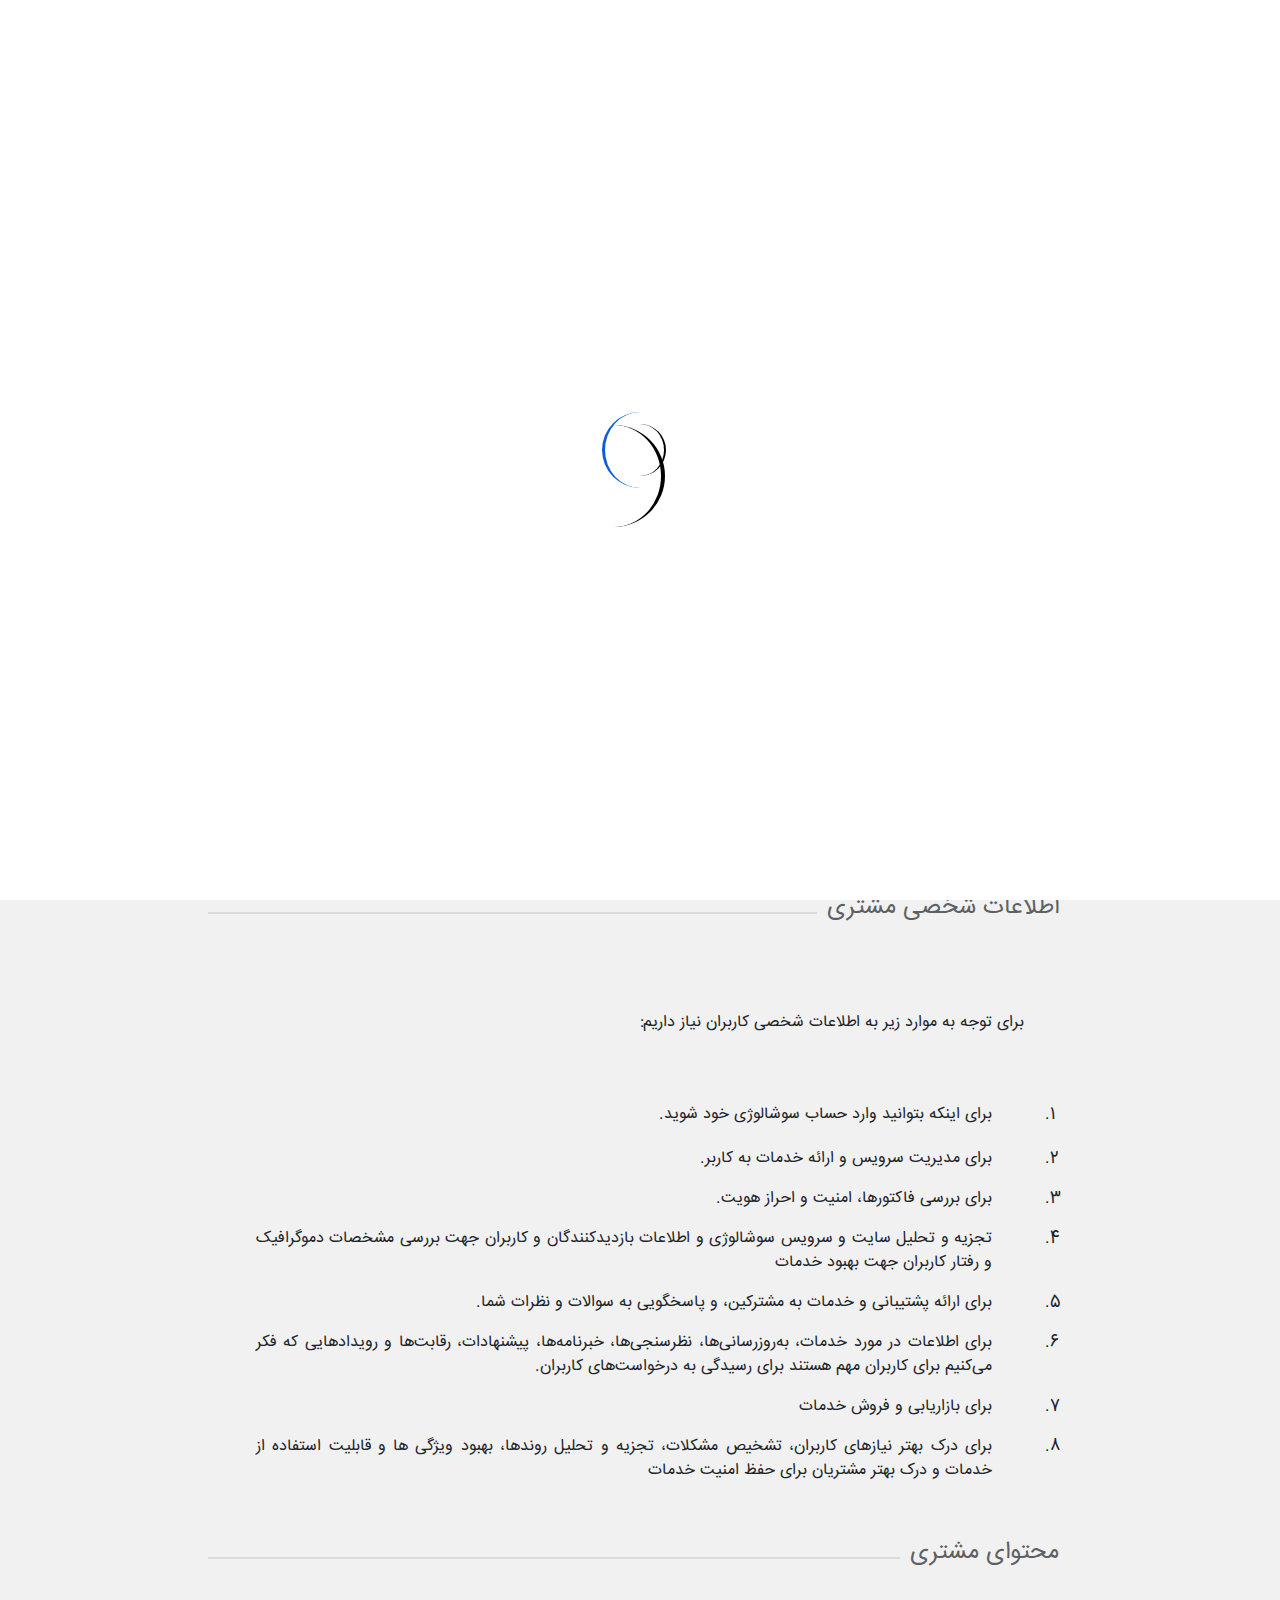
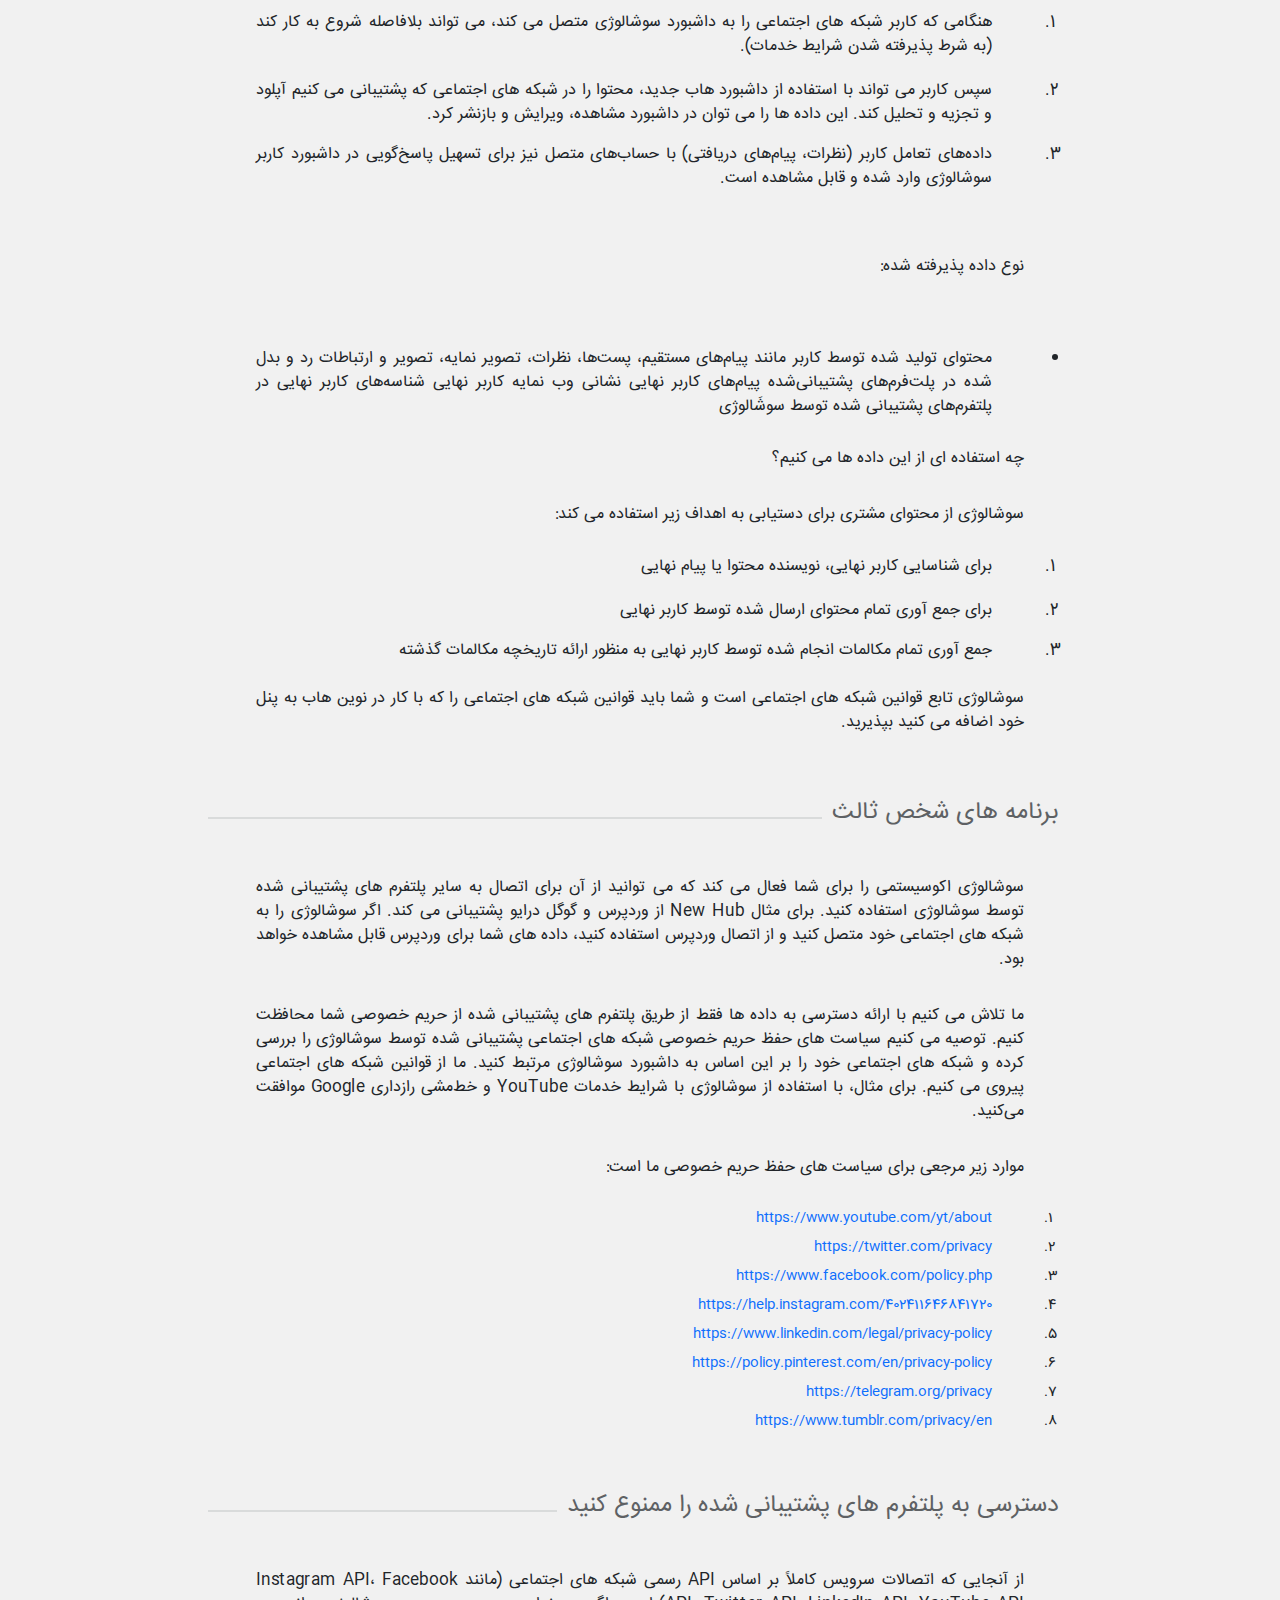
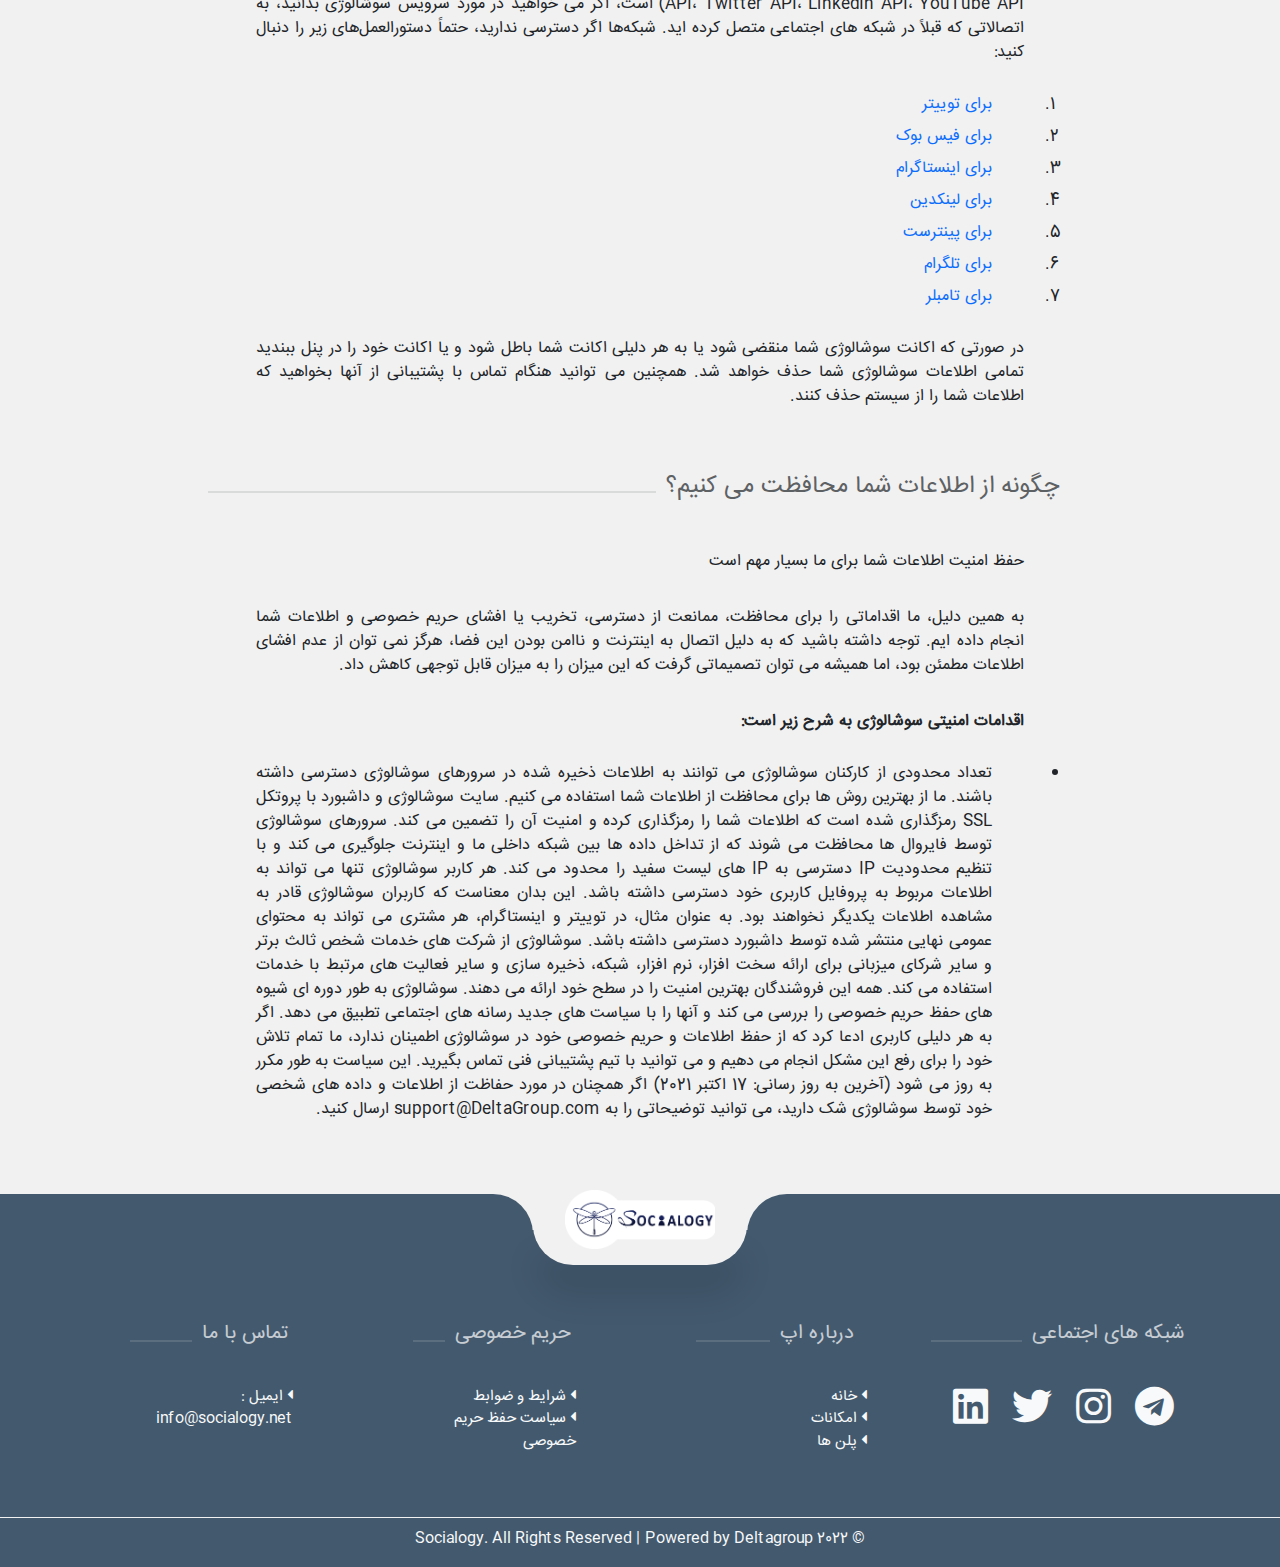
<file: privacy-persian.html>
<!DOCTYPE html>
<html lang="en" dir="rtl">
<head>
    <meta charset="UTF-8">
    <meta name="viewport" content="width=device-width, initial-scale=1">
    <title>حریم خصوصی</title>
    <link rel="shortcut icon" type="image/png" href="img/logowhite2.webp">
    <link rel="stylesheet" href="bootstrap/css/bootstrap.rtl.css">
    <link rel="stylesheet" href="css/socialogy.css">
    <link rel="stylesheet" href="css/font-fa.css">
    <link rel="stylesheet" href="https://cdnjs.cloudflare.com/ajax/libs/font-awesome/5.15.3/css/all.min.css">
</head>
<body>
<!--PreLoader-->
<div class="loader">
    <div class="loader-inner">
        <div class="circle"></div>
    </div>
</div>
<!--PreLoader Ends-->
<!-- navbar lg -->
<div class="top-header-area bg-white sticky-top d-none d-lg-block">
    <div class="container">
        <div class="row">
            <div class="col-lg-12 col-sm-12 text-center">
                <div class="main-menu-wrap">
                    <!--                     logo -->
                    <a class="navbar-brand" href="socialogy-rtl.html">
                        <img class="site-logo" src="img/logowhite.webp" alt="">
                    </a>
                    <!--                     logo -->
                    <!-- menu start -->
                    <nav class="main-menu">
                        <ul>
                            <li class="current-list-item"><a class="text-decoration-none" href="index.html">خانه</a>
                            </li>
                            <li><a class="text-decoration-none" href="socialogy-rtl.html#Features">امکانات</a></li>
                            <li><a class="text-decoration-none" href="socialogy-rtl.html#Plans">پلن ها</a></li>
                            <li><a class="text-decoration-none" href="socialogy-rtl.html#footer">تماس با ما</a></li>
                            <li><a class="text-decoration-none" href="#">زبان</a>
                                <ul class="sub-menu">
                                    <li>
                                        <a class="d-flex flex-row align-items-center justify-content-between text-decoration-none"
                                           href="privacy.html">
                                            <span>En</span>
                                            <img src="img/englandflag.webp" class="flag-img h-50">
                                        </a>
                                    </li>
                                    <li>
                                        <a class="d-flex flex-row align-items-center justify-content-between text-decoration-none"
                                           href="privacy-persian.html">
                                            <span>Fa</span>
                                            <img src="img/iranflag.webp" class="flag-img h-50">
                                        </a>
                                    </li>
                                </ul>
                            </li>
                            </li>
                            <li>
                                <div class="header-icons">
                                    <a class="text-decoration-none btn btn-sm btn-primary text-light rounded-end px-4 py-2 mt-1">داشبورد</a>
                                </div>
                            </li>
                        </ul>
                    </nav>
                </div>
            </div>
        </div>
    </div>
</div>
<!-- end header -->
<div class="d-lg-none">
    <nav class="fixed-top main-navbar navbar nav-fill border-0 nav-tabs navbar-light navbar-expand-lg bg-white p-1">
        <div class="container">
            <!--    navbar brand    -->
            <a href="socialogy-rtl.html" class="main-navbar-brand navbar-brand text-light badge ">
                <img class="site-logo" src="img/logowhite.webp" alt="">
            </a>
            <!--    end navbar brand    -->
            <!--    navbar button    -->
            <div class=" menu-icon d-block d-lg-none  ">
                <i class="fas fa-bars"></i>
            </div>
            <!--    end navbar button-->
            <!--    navbar items     -->
            <!--sm navbar-->
            <div class="navigation-menu-">
                <a class="text-decoration-none" href="socialogy-rtl.html">
                    <div class="nav-item-1-sm dropdown-toggle-split d-flex flex-column text-center">
                        <a class="text-decoration-none color-blue fw-bold " href="index.html">
                            خانه
                        </a>
                    </div>
                </a>
                <a class="text-decoration-none text-center">
                    <div class="nav-item-2-sm dropdown-toggle-split d-flex flex-column text-center">
                        <a class="text-decoration-none text-dark" href="socialogy-rtl.html#Features">
                            امکانات
                        </a>
                    </div>
                </a>
                <a class="text-decoration-none text-center">
                    <div class="nav-item-2-sm dropdown-toggle-split d-flex flex-column text-center">
                        <a class="text-decoration-none text-dark" href="socialogy-rtl.html#Plans">
                            پلن ها
                        </a>
                    </div>
                </a>
                <a class="text-decoration-none text-center">
                    <div class="nav-item-2-sm dropdown-toggle-split d-flex flex-column text-center">
                        <a class="text-decoration-none text-dark" href="socialogy-rtl.html#footer">
                            تماس با ما
                        </a>
                    </div>
                </a>
                <a href="#" class="text-decoration-none">
                    <div class="nav-item-3-sm dropdown-toggle-split d-flex flex-column align-items-center">
                        <a class="text-decoration-none text-dark">
                            زبان
                        </a>
                        <div class="my-dropdown-menu-sm col-12 d-flex flex-column bg-light-MyCss">
                            <div class="my-dropdown-item menu-3-sm">
                                <a href="privacy.html"
                                   class="d-flex flex-row align-items-center justify-content-center gap-5 text-decoration-none text-dark me-5">
                                    <span>En</span>
                                    <img src="img/englandflag.webp" class="flag-img me-5">
                                </a>
                            </div>
                            <div class="my-dropdown-item menu-3-sm">
                                <a href="privacy-persian.html"
                                   class="d-flex flex-row align-items-center justify-content-center gap-5 text-decoration-none text-dark me-5">
                                    <span>Fa</span>
                                    <img src="img/iranflag.webp" class="flag-img me-5">
                                </a>
                            </div>
                        </div>
                    </div>
                </a>
            </div>
        </div>
        <!--end sm navbar-->
        <!--    end navbar items   -->
    </nav>
</div>
<div class="parent">
    <div class="header-shapes-2 d-flex flex-row justify-content-center">
        <div class="header-left-shape-2 col-2 col-sm-3 col-md-4"></div>
        <div class="header-center-shape-2 d-flex flex-column align-items-center pb-5">
            <h3 class="plan-header- text-center">حریم خصوصی</h3>
        </div>
        <div class="header-right-shape-2 col-2 col-sm-3 col-md-4"></div>
    </div>
    <div class="terms-parent px-md-5 px-1 pb-5">
        <div class="container col-md-9">
            <p class="text-justify px-5 py-5">
                تمام تلاش ما حفظ امنیت اطلاعات کاربران سوشالوژی و جلوگیری از هرگونه سوء استفاده از اطلاعات شخصی است.
                لطفا مطالب زیر را بخوانید تا در مورد سیاست های حفظ حریم خصوصی سوشالوژی بیشتر بدانید. با مشاهده و شروع
                استفاده از خدمات به هر نحوی، تصدیق می‌کنید که رویه‌ها و سیاست‌های مندرج در این سیاست حفظ حریم خصوصی را
                می‌پذیرید و بدین وسیله با جمع‌آوری، استفاده و اشتراک‌گذاری اطلاعات خود به روش‌های زیر موافقت
                می‌کنید. </p>
            <div class="d-flex flex-row">
                <div class="title-parent w-100 mb-4">
                    <h4 class="main-title-2 header-title my-md-3 text-dark">
                        سوشالوژی چه اطلاعاتی را از شما دریافت/ پردازش می کند؟
                    </h4>
                </div>
            </div>
            <ol>
                <li class="text-justify px-5 py-1">
                    ما انواعی از اطلاعات، از جمله داده های شخصی، اما محدود به (اطلاعات شخصی مشتری) را جمع آوری یا پردازش
                    می کنیم.
                </li>
                <li class="text-justify px-5 my-3">
                    ما داده های دیگری را از طرف مشتریان خود (مانند محتوای تولید شده، درخواست شده یا منتشر شده از طریق
                    پلتفرم های پشتیبانی شده) مطابق با دستورالعمل هایی که مشتریان از طریق سرویس به ما می دهند ارائه می
                    کنیم (به عنوان مثال: پیام هایی که مشتریان ما از طریق سرویس ارائه می کنند ) ما پردازش می کنیم ( جمع
                    آوری می کنیم "محتوای مشتری") از طریق پلتفرم های پشتیبانی شده، و مشتریان ما نحوه جمع آوری و استفاده
                    از محتوا را کنترل می کنند.
                </li>
                <li class="text-justify px-5 my-3">
                    داده هایی که از ما دریافت می کنیم شامل مواردی است که کاربر به ما اجازه مشاهده آنها را داده است. به
                    عنوان مثال، محتوای تولید شده توسط کاربر، محتوایی که در داشبورد سوشالوژی بارگذاری می شود و درخواست
                    های انتشار.
                </li>
                <li class="text-justify px-5 my-3">
                    بر این اساس، ما فقط از محتوای مشتری برای ارائه خدمات به مشتریان خود مطابق دستورالعمل هایی که از طریق
                    سرویس به ما ارائه می دهند استفاده می کنیم.
                </li>
                <li class="text-justify px-5 my-3">
                    سوشالوژی اطلاعات حساس حساب شخصی را از کاربران دریافت نمی کند
                </li>
            </ol>
            <div class="d-flex flex-row">
                <div class="title-parent w-100 my-4">
                    <h4 class="main-title-2 header-title my-md-3 text-dark">
                        اطلاعات شخصی مشتری
                    </h4>
                </div>
            </div>
            <p class="text-justify px-5 py-5">
                برای توجه به موارد زیر به اطلاعات شخصی کاربران نیاز داریم:
            </p>
            <ol>
                <li class="text-justify px-5 py-1">
                    برای اینکه بتوانید وارد حساب سوشالوژی خود شوید.
                </li>
                <li class="text-justify px-5 my-3">
                    برای مدیریت سرویس و ارائه خدمات به کاربر.
                </li>
                <li class="text-justify px-5 my-3">
                    برای بررسی فاکتورها، امنیت و احراز هویت.
                </li>
                <li class="text-justify px-5 my-3">
                    تجزیه و تحلیل سایت و سرویس سوشالوژی و اطلاعات بازدیدکنندگان و کاربران جهت بررسی مشخصات دموگرافیک و
                    رفتار کاربران جهت بهبود خدمات
                </li>
                <li class="text-justify px-5 my-3">
                    برای ارائه پشتیبانی و خدمات به مشترکین، و پاسخگویی به سوالات و نظرات شما.
                </li>
                <li class="text-justify px-5 my-3">
                    برای اطلاعات در مورد خدمات، به‌روزرسانی‌ها، نظرسنجی‌ها، خبرنامه‌ها، پیشنهادات، رقابت‌ها و رویدادهایی
                    که فکر می‌کنیم برای کاربران مهم هستند برای رسیدگی به درخواست‌های کاربران.
                </li>
                <li class="text-justify px-5 my-3">
                    برای بازاریابی و فروش خدمات
                </li>
                <li class="text-justify px-5 my-3">
                    برای درک بهتر نیازهای کاربران، تشخیص مشکلات، تجزیه و تحلیل روندها، بهبود ویژگی ها و قابلیت استفاده
                    از خدمات و درک بهتر مشتریان برای حفظ امنیت خدمات
                </li>
            </ol>
            <div class="d-flex flex-row">
                <div class="title-parent w-100 my-4">
                    <h4 class="main-title-2 header-title my-md-3 text-dark">
                        محتوای مشتری
                    </h4>
                </div>
            </div>
            <ol>
                <li class="text-justify px-5 py-1">
                    هنگامی که کاربر شبکه های اجتماعی را به داشبورد سوشالوژی متصل می کند، می تواند بلافاصله شروع به کار
                    کند (به شرط پذیرفته شدن شرایط خدمات).
                </li>
                <li class="text-justify px-5 my-3">
                    سپس کاربر می تواند با استفاده از داشبورد هاب جدید، محتوا را در شبکه های اجتماعی که پشتیبانی می کنیم
                    آپلود و تجزیه و تحلیل کند. این داده ها را می توان در داشبورد مشاهده، ویرایش و بازنشر کرد.
                </li>
                <li class="text-justify px-5 my-3">
                    داده‌های تعامل کاربر (نظرات، پیام‌های دریافتی) با حساب‌های متصل نیز برای تسهیل پاسخ‌گویی در داشبورد
                    کاربر سوشالوژی وارد شده و قابل مشاهده است.
                </li>
            </ol>
            <p class="text-justify px-5 py-5">
                نوع داده پذیرفته شده:
            </p>
            <ul>
                <li class="text-justify px-5 py-1">
                    محتوای تولید شده توسط کاربر مانند پیام‌های مستقیم، پست‌ها، نظرات، تصویر نمایه، تصویر و ارتباطات رد و
                    بدل شده در پلت‌فرم‌های پشتیبانی‌شده پیام‌های کاربر نهایی نشانی وب نمایه کاربر نهایی شناسه‌های کاربر
                    نهایی در پلتفرم‌های پشتیبانی شده توسط سوشَالوژی
                </li>
            </ul>
            <p class="text-justify px-5 py-2">چه استفاده ای از این داده ها می کنیم؟
            </p>
            <p class="text-justify px-5 py-2">
                سوشالوژی از محتوای مشتری برای دستیابی به اهداف زیر استفاده می کند:
            </p>
            <ol>
                <li class="text-justify px-5 py-1">
                    برای شناسایی کاربر نهایی، نویسنده محتوا یا پیام نهایی
                </li>
                <li class="text-justify px-5 my-3">
                    برای جمع آوری تمام محتوای ارسال شده توسط کاربر نهایی
                </li>
                <li class="text-justify px-5 my-3">
                    جمع آوری تمام مکالمات انجام شده توسط کاربر نهایی به منظور ارائه تاریخچه مکالمات گذشته
                </li>
            </ol>
            <p class="text-justify px-5 py-2">
                سوشالوژی تابع قوانین شبکه های اجتماعی است و شما باید قوانین شبکه های اجتماعی را که با کار در نوین هاب به
                پنل خود اضافه می کنید بپذیرید.
            </p>
            <div class="d-flex flex-row">
                <div class="title-parent w-100 my-4">
                    <h4 class="main-title-2 header-title my-md-3 text-dark">
                        برنامه های شخص ثالث
                    </h4>
                </div>
            </div>
            <p class="text-justify px-5 py-2">
                سوشالوژی اکوسیستمی را برای شما فعال می کند که می توانید از آن برای اتصال به سایر پلتفرم های پشتیبانی شده
                توسط سوشالوژی استفاده کنید. برای مثال New Hub از وردپرس و گوگل درایو پشتیبانی می کند. اگر سوشالوژی را به
                شبکه های اجتماعی خود متصل کنید و از اتصال وردپرس استفاده کنید، داده های شما برای وردپرس قابل مشاهده
                خواهد بود.
            </p>
            <p class="text-justify px-5 py-2">
                ما تلاش می کنیم با ارائه دسترسی به داده ها فقط از طریق پلتفرم های پشتیبانی شده از حریم خصوصی شما محافظت
                کنیم. توصیه می کنیم سیاست های حفظ حریم خصوصی شبکه های اجتماعی پشتیبانی شده توسط سوشالوژی را بررسی کرده و
                شبکه های اجتماعی خود را بر این اساس به داشبورد سوشالوژی مرتبط کنید. ما از قوانین شبکه های اجتماعی پیروی
                می کنیم. برای مثال، با استفاده از سوشالوژی با شرایط خدمات YouTube و خط‌مشی رازداری Google موافقت
                می‌کنید.
            </p>
            <p class="text-justify px-5 py-2">
                موارد زیر مرجعی برای سیاست های حفظ حریم خصوصی ما است:
            </p>
            <ol class="small">
                <li class="text-justify px-2 px-lg-5 py-1 col-11">
                    <a class="text-decoration-none text-primary" href="https://www.youtube.com/yt/about">
                        https://www.youtube.com/yt/about</a>
                </li>
                <li class="text-justify px-2 px-lg-5 py-1 col-11">
                    <a class="text-decoration-none text-primary" href="https://twitter.com/privacy">
                        https://twitter.com/privacy</a>
                </li>
                <li class="text-justify px-2 px-lg-5 py-1 col-11">
                    <a class="text-decoration-none text-primary" href="https://www.facebook.com/policy.php">
                        https://www.facebook.com/policy.php</a>
                </li>
                <li class="text-justify px-2 px-lg-5 py-1 col-11">
                    <a class="text-decoration-none text-primary" href="https://help.instagram.com/402411646841720">
                        https://help.instagram.com/402411646841720</a>
                </li>
                <li class="text-justify px-2 px-lg-5 py-1 col-11">
                    <a class="text-decoration-none text-primary" href="https://www.linkedin.com/legal/privacy-policy">
                        https://www.linkedin.com/legal/privacy-policy</a>
                </li>
                <li class="text-justify px-2 px-lg-5 py-1 col-11">
                    <a class="text-decoration-none text-primary" href="https://policy.pinterest.com/en/privacy-policy">
                        https://policy.pinterest.com/en/privacy-policy</a>
                </li>
                <li class="text-justify px-2 px-lg-5 py-1 col-11">
                    <a class="text-decoration-none text-primary" href="https://telegram.org/privacy">
                        https://telegram.org/privacy</a>
                </li>
                <li class="text-justify px-2 px-lg-5 py-1 col-11">
                    <a class="text-decoration-none text-primary" href="https://www.tumblr.com/privacy/en">
                        https://www.tumblr.com/privacy/en</a>
                </li>
            </ol>
            <div class="d-flex flex-row">
                <div class="title-parent w-100 my-4">
                    <h4 class="main-title-2 header-title my-md-3 text-dark">
                        دسترسی به پلتفرم های پشتیبانی شده را ممنوع کنید
                    </h4>
                </div>
            </div>
            <p class="text-justify px-5 py-2">
                از آنجایی که اتصالات سرویس کاملاً بر اساس API رسمی شبکه های اجتماعی (مانند Instagram API، Facebook API،
                Twitter API، LinkedIn API، YouTube API) است، اگر می خواهید در مورد سرویس سوشالوژی بدانید، به اتصالاتی که
                قبلاً در شبکه های اجتماعی متصل کرده اید. شبکه‌ها اگر دسترسی ندارید، حتماً دستورالعمل‌های زیر را دنبال
                کنید: </p>
            <ol class="col-12">
                <li class="py-1 ps-5">
                    <a class="text-decoration-none text-primary"
                       href="https://help.twitter.com/en/managing-your-account/connect-or-revoke-access-to-third-party-apps">
                        برای توییتر </a>
                </li>
                <li class="py-1 ps-5">
                    <a class="text-decoration-none text-primary" href="https://twitter.com/privacy">
                        برای فیس بوک</a>
                </li>
                <li class="py-1 ps-5">
                    <a class="text-decoration-none text-primary" href="https://www.facebook.com/help/204306713029340">
                        برای اینستاگرام</a>
                </li>
                <li class="py-1 ps-5">
                    <a class="text-decoration-none text-primary"
                       href="https://www.linkedin.com/pulse/remove-third-party-apps-connected-your-linkedin-hector-rodriguez/">
                        برای لینکدین</a>
                </li>
                <li class="py-1 ps-5">
                    <a class="text-decoration-none text-primary"
                       href="https://help.pinterest.com/en/article/connect-to-other-apps-with-pinterest">
                        برای پینترست</a>
                </li>
                <li class="py-1 ps-5">
                    <a class="text-decoration-none text-primary" href="https://telegram.org/faq">
                        برای تلگرام</a>
                </li>
                <li class="py-1 ps-5">
                    <a class="text-decoration-none text-primary"
                       href="https://tumblr.zendesk.com/hc/en-us/articles/226176987-Compromised-accounts">
                        برای تامبلر</a>
                </li>
            </ol>
            <p class="text-justify px-5 py-2">
                در صورتی که اکانت سوشالوژی شما منقضی شود یا به هر دلیلی اکانت شما باطل شود و یا اکانت خود را در پنل
                ببندید تمامی اطلاعات سوشالوژی شما حذف خواهد شد. همچنین می توانید هنگام تماس با پشتیبانی از آنها بخواهید
                که اطلاعات شما را از سیستم حذف کنند. </p>
            <div class="d-flex flex-row">
                <div class="title-parent w-100 my-4">
                    <h4 class="main-title-2 header-title my-md-3 text-dark">
                        چگونه از اطلاعات شما محافظت می کنیم؟
                    </h4>
                </div>
            </div>
            <p class="text-justify px-5 py-2">
                حفظ امنیت اطلاعات شما برای ما بسیار مهم است
            </p>
            <p class="text-justify px-5 py-2">
                به همین دلیل، ما اقداماتی را برای محافظت، ممانعت از دسترسی، تخریب یا افشای حریم خصوصی و اطلاعات شما
                انجام داده ایم. توجه داشته باشید که به دلیل اتصال به اینترنت و ناامن بودن این فضا، هرگز نمی توان از عدم
                افشای اطلاعات مطمئن بود، اما همیشه می توان تصمیماتی گرفت که این میزان را به میزان قابل توجهی کاهش
                داد. </p>
            <p class="text-justify px-5 py-2 fw-bold">
                اقدامات امنیتی سوشالوژی به شرح زیر است:
            </p>
            <ul>
                <li class="text-justify px-5 py-1">
                    تعداد محدودی از کارکنان سوشالوژی می توانند به اطلاعات ذخیره شده در سرورهای سوشالوژی دسترسی داشته
                    باشند. ما از بهترین روش ها برای محافظت از اطلاعات شما استفاده می کنیم. سایت سوشالوژی و داشبورد با
                    پروتکل SSL رمزگذاری شده است که اطلاعات شما را رمزگذاری کرده و امنیت آن را تضمین می کند. سرورهای
                    سوشالوژی توسط فایروال ها محافظت می شوند که از تداخل داده ها بین شبکه داخلی ما و اینترنت جلوگیری می
                    کند و با تنظیم محدودیت IP دسترسی به IP های لیست سفید را محدود می کند. هر کاربر سوشالوژی تنها می
                    تواند به اطلاعات مربوط به پروفایل کاربری خود دسترسی داشته باشد. این بدان معناست که کاربران سوشالوژی
                    قادر به مشاهده اطلاعات یکدیگر نخواهند بود. به عنوان مثال، در توییتر و اینستاگرام، هر مشتری می تواند
                    به محتوای عمومی نهایی منتشر شده توسط داشبورد دسترسی داشته باشد. سوشالوژی از شرکت های خدمات شخص ثالث
                    برتر و سایر شرکای میزبانی برای ارائه سخت افزار، نرم افزار، شبکه، ذخیره سازی و سایر فعالیت های مرتبط
                    با خدمات استفاده می کند. همه این فروشندگان بهترین امنیت را در سطح خود ارائه می دهند. سوشالوژی به طور
                    دوره ای شیوه های حفظ حریم خصوصی را بررسی می کند و آنها را با سیاست های جدید رسانه های اجتماعی تطبیق
                    می دهد. اگر به هر دلیلی کاربری ادعا کرد که از حفظ اطلاعات و حریم خصوصی خود در سوشالوژی اطمینان
                    ندارد، ما تمام تلاش خود را برای رفع این مشکل انجام می دهیم و می توانید با تیم پشتیبانی فنی تماس
                    بگیرید. این سیاست به طور مکرر به روز می شود (آخرین به روز رسانی: 17 اکتبر 2021) اگر همچنان در مورد
                    حفاظت از اطلاعات و داده های شخصی خود توسط سوشالوژی شک دارید، می توانید توضیحاتی را به
                    support@DeltaGroup.com ارسال کنید.
                </li>
            </ul>
        </div>
    </div>
</div>
<div class="footer-shapes d-flex flex-row justify-content-center">
    <div class="footer-brand  col-6 col-sm-4 col-md-3 col-lg-2 d-flex flex-column align-items-center">
        <img class="footer-brand-img" src="img/logowhite.webp">
    </div>
    <div class="right-shape col-3 col-sm-4 col-md-4 col-lg-5"></div>
    <div class="center-shape col-6 col-sm-4 col-md-4 col-lg-2"></div>
    <div class="left-shape col-3 col-sm-4 col-md-4 col-lg-5"></div>
</div>
<div class="d-flex flex-column">
    <div class="footer d-flex flex-row">
        <div class="container d-flex flex-row flex-wrap justify-content-around gap-3 mt-1 mb-5">
            <div class="col-lg col-md-3 col-12 d-flex flex-column align-items-center mt-5">
                <div class="mt-4 col-12 d-flex flex-column">
                    <div class="d-flex flex-row">
                        <div class="title-parent w-100">
                            <h5 class="main-title- text-capitalize header-title my-3 ">
                                شبکه های اجتماعی
                            </h5>
                        </div>
                    </div>
                    <div class="d-flex flex-row justify-content-center justify-content-sm-start flex-wrap gap-4 mt-4 ms-4">
                        <a href="#">
                            <i class="footer-fab fab fa-telegram text-light"></i>
                        </a>
                        <a href="#">
                            <i class="footer-fab fab fa-instagram text-light"></i>
                        </a>
                        <a href="#">
                            <i class="footer-fab fab fa-twitter text-light"></i>
                        </a>
                        <a href="#">
                            <i class="footer-fab fab fa-linkedin text-light"></i>
                        </a>
                    </div>
                </div>
            </div>
            <div class="col-md col-12 d-flex flex-column mt-md-5 mt-3">
                <div class="px-xl-5 px-lg-3 px-md-0 mt-md-4 col-12 d-flex flex-column">
                    <div class="d-flex flex-row">
                        <div class="title-parent w-100">
                            <h5 class="main-title- text-capitalize header-title my-md-3 ">
                                درباره اپ
                            </h5>
                        </div>
                    </div>
                    <div class="d-flex flex-row gap-4 align-items-center justify-content-center justify-content-sm-start mt-4 ms-">
                        <ul class="list-unstyled">
                            <li class="footer-text">
                                <a class="text-decoration-none text-light" href="socialogy-rtl.html">
                                    <i class="fa fa-caret-left"></i> خانه
                                </a>
                            </li>
                            <li class="footer-text">
                                <a class="text-decoration-none text-light" href="socialogy-rtl.html#Features">
                                    <i class="fa fa-caret-left"></i> امکانات
                                </a>
                            </li>
                            <li class="footer-text">
                                <a class="text-decoration-none text-light" href="socialogy-rtl.html#Plans">
                                    <i class="fa fa-caret-left"></i> پلن ها
                                </a>
                            </li>
                        </ul>
                    </div>
                </div>
            </div>
            <div class="col-md col-12 d-flex flex-column align-items-center mt-md-5">
                <div class="px-xl-5 px-lg-3 px-md-0 mt-md-4 col-12 d-flex flex-column">
                    <div class="d-flex flex-row">
                        <div class="title-parent w-100">
                            <h5 class="main-title- text-capitalize header-title my-md-3 ">
                                حریم خصوصی
                            </h5>
                        </div>
                    </div>
                    <div class="d-flex flex-row gap-4 justify-content-center justify-content-sm-start ms-2 mt-4">
                        <ul class="list-unstyled">
                            <li class="footer-text">
                                <a class="text-decoration-none text-light" href="terms-persian.html">
                                    <i class="fa fa-caret-left"></i> شرایط و ضوابط
                                </a>
                            </li>
                            <li class="footer-text">
                                <a class="text-decoration-none text-light" href="privacy-persian.html">
                                    <i class="fa fa-caret-left"></i> سیاست حفظ حریم خصوصی
                                </a>
                            </li>
                        </ul>
                    </div>
                </div>
            </div>
            <div class="col-md col-12 d-flex flex-column align-items-center mt-md-5">
                <div class="px-xl-5 px-lg-3 px-md-0 mt-md-4 col-12 d-flex flex-column">
                    <div class="d-flex flex-row">
                        <div class="title-parent w-100">
                            <h5 class="main-title- text-capitalize header-title my-md-3 ">
                                تماس با ما
                            </h5>
                        </div>
                    </div>
                    <div class="d-flex flex-row gap-4 justify-content-center justify-content-sm-start ms-2 mt-4">
                        <ul class="list-unstyled">
                            <li class="footer-text">
                                <a class="text-decoration-none text-light">
                                    <i class="fa fa-caret-left"></i>
                                    ایمیل : info@socialogy.net
                                </a>
                            </li>
                        </ul>
                    </div>
                </div>
            </div>
        </div>
    </div>
    <div class="footer-copyright-parent d-flex flex-row justify-content-center col-12">
        <div class="footer-copyright col-12 d-flex flex-row justify-content-center align-items-center">
            <p class="mt-2 text-light text-center">© 2022 Socialogy. All Rights Reserved | Powered by
                Deltagroup</p>
        </div>
    </div>
</div>


<script src="https://code.jquery.com/jquery-3.6.1.min.js"
        integrity="sha256-o88AwQnZB+VDvE9tvIXrMQaPlFFSUTR+nldQm1LuPXQ=" crossorigin="anonymous"></script>
<script rel="script" src="js/nav.js"></script>
<script rel="script" src="js/scroll-animation.js"></script>
</body>
</html>
</file>
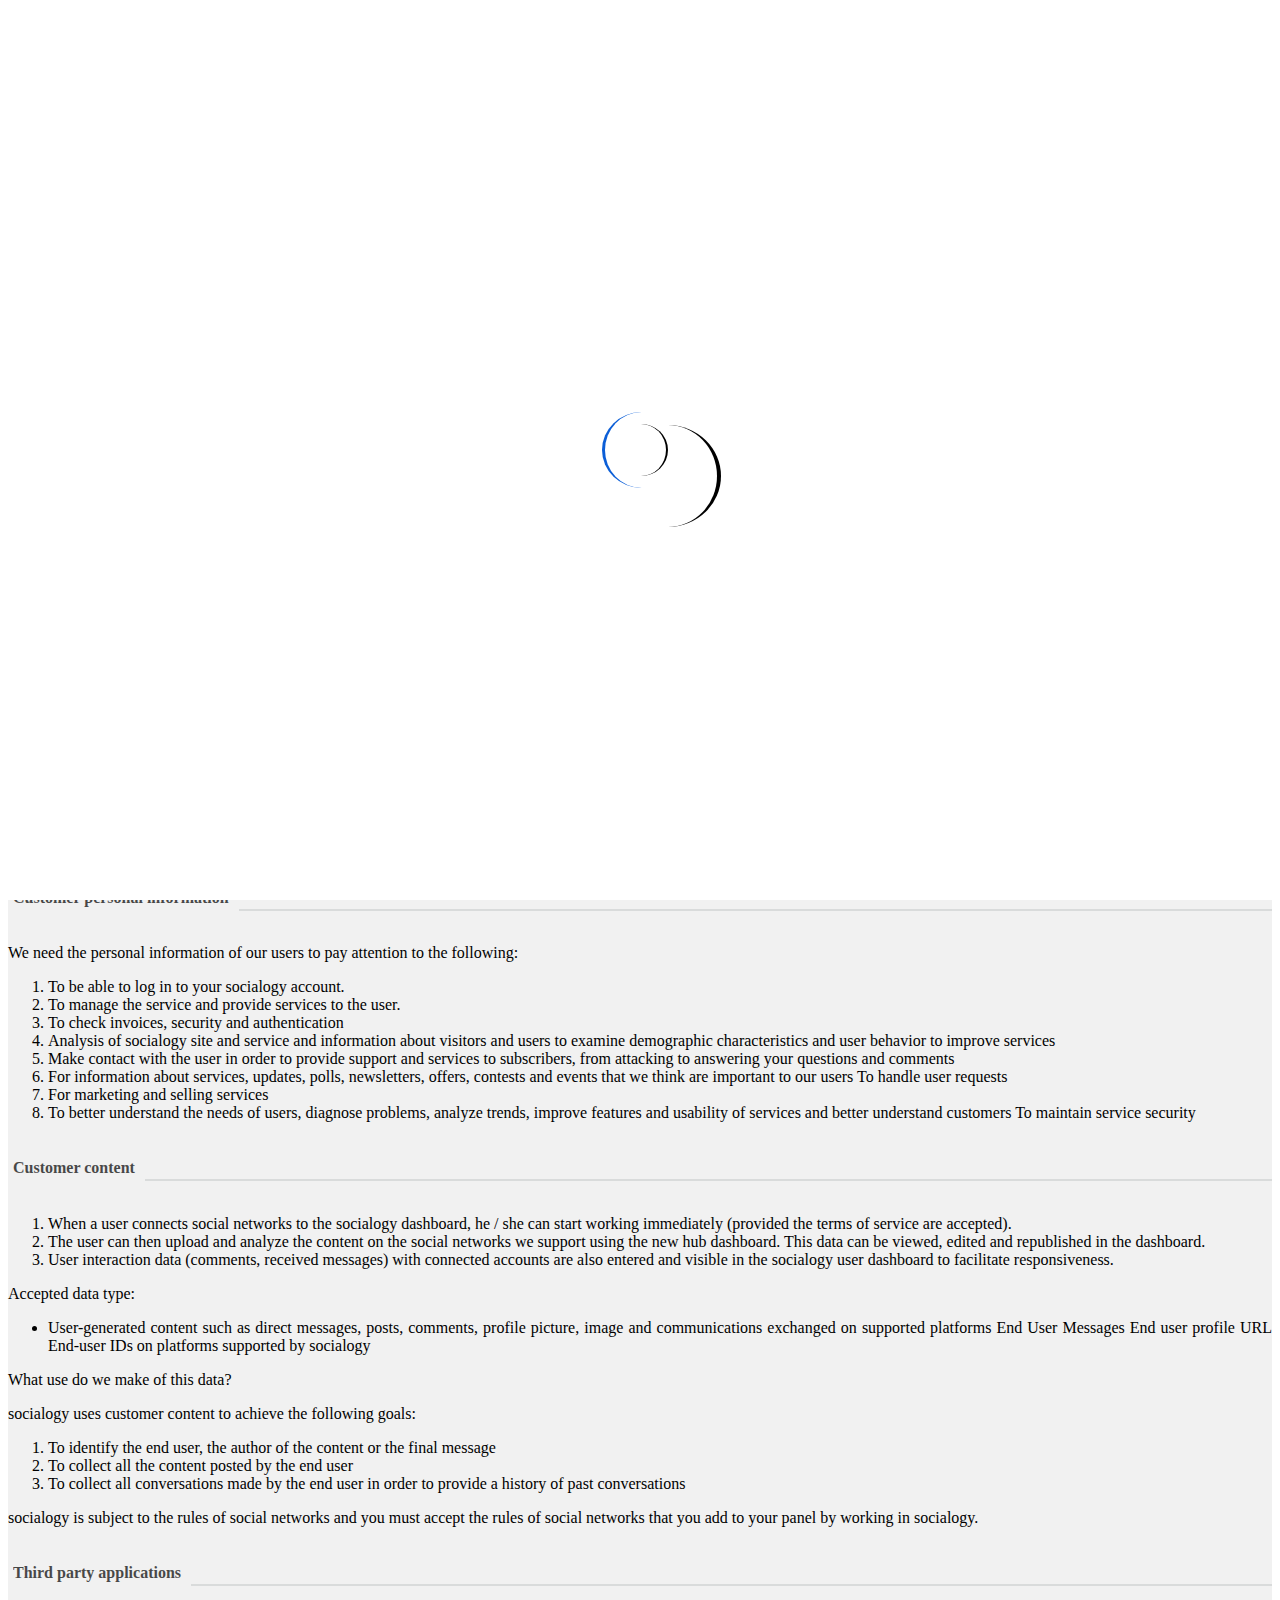
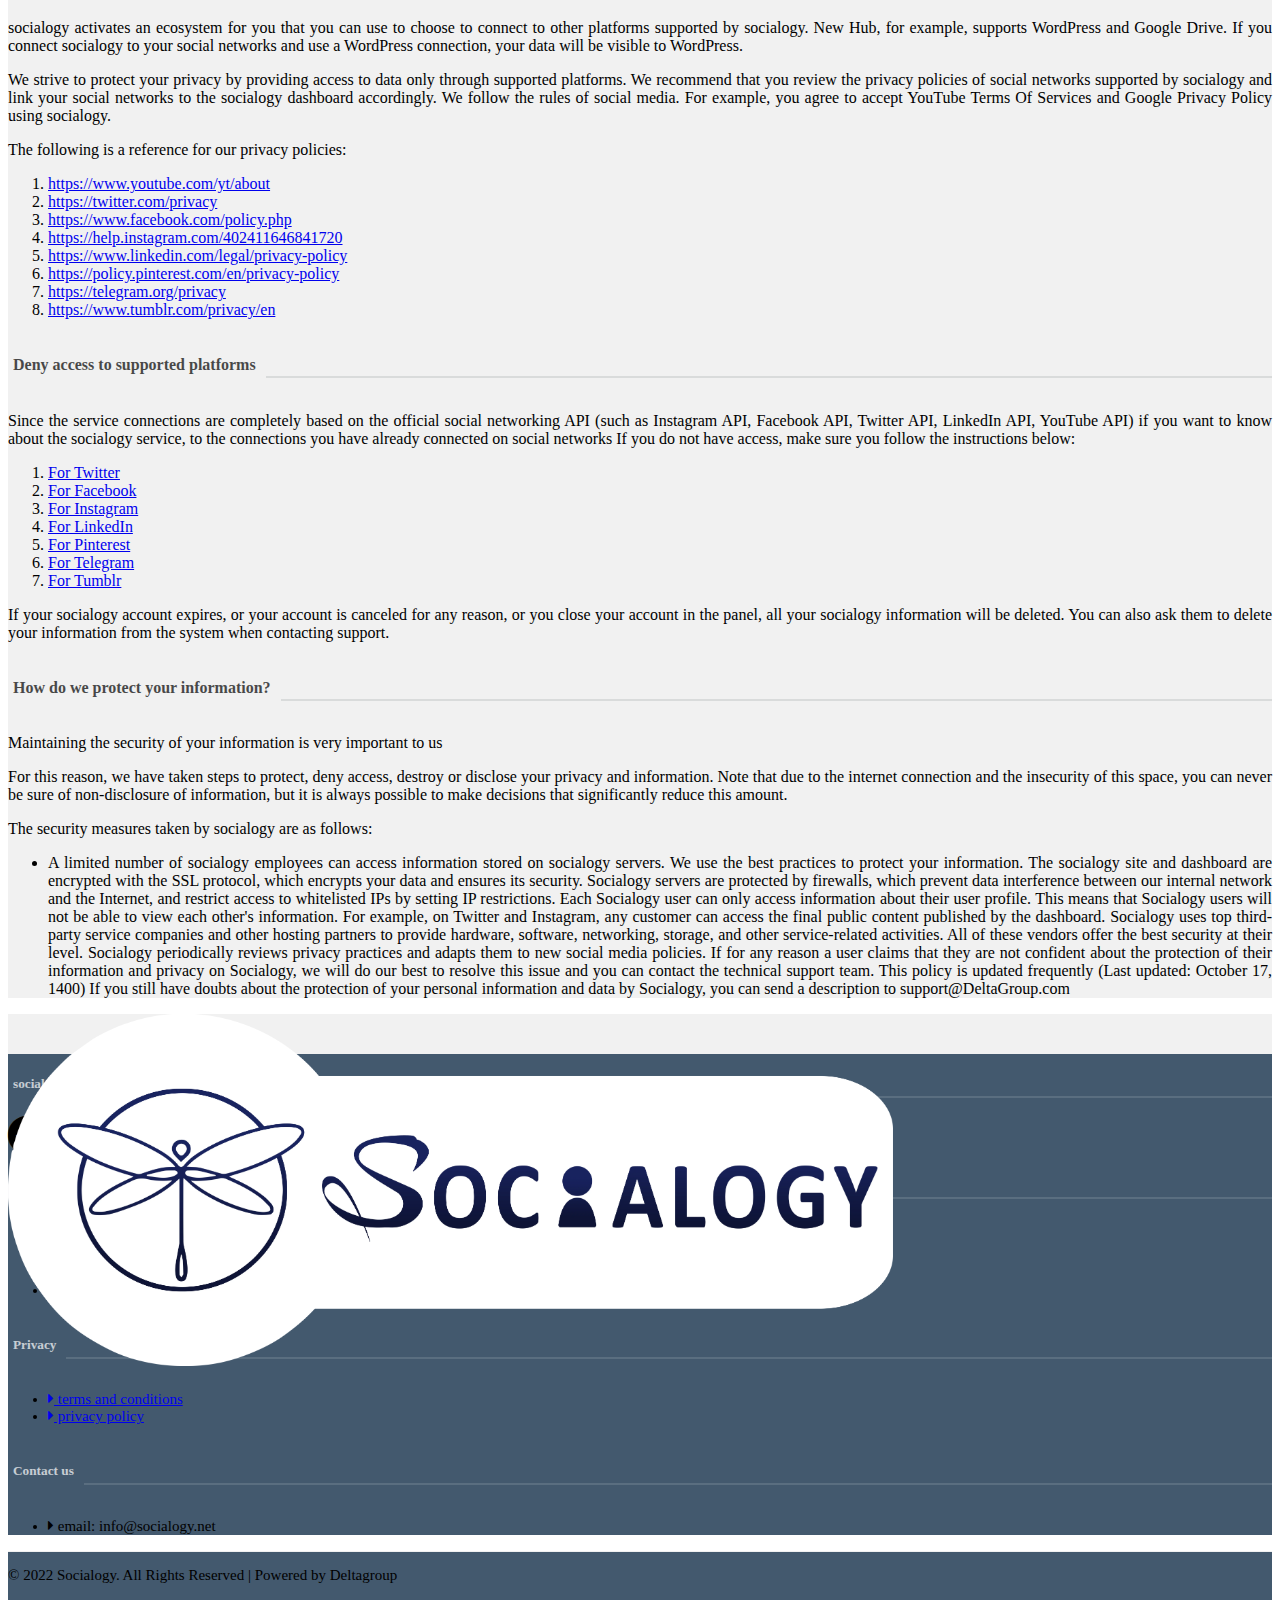
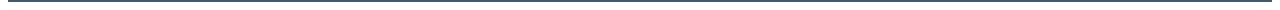
<file: privacy.html>
<!DOCTYPE html>
<html lang="en">
<head>
    <meta charset="UTF-8">
    <meta name="viewport" content="width=device-width, initial-scale=1">
    <title>Privacy</title>
    <link rel="shortcut icon" type="image/png" href="img/logowhite1.png">
    <link rel="stylesheet" href="https://cdn.jsdelivr.net/npm/bootstrap@5.2.2/dist/css/bootstrap.min.css" integrity="sha384-Zenh87qX5JnK2Jl0vWa8Ck2rdkQ2Bzep5IDxbcnCeuOxjzrPF/et3URy9Bv1WTRi" crossorigin="anonymous">
    <link rel="stylesheet" href="css/socialogy.min.css">
    <link rel="stylesheet" href="https://cdnjs.cloudflare.com/ajax/libs/font-awesome/5.15.3/css/all.min.css">
</head>
<body>
<!--PreLoader-->
    <div class="loader">
        <div class="loader-inner">
            <div class="circle"></div>
        </div>
    </div>
    <!--PreLoader Ends-->
<!-- navbar lg -->
<div class="top-header-area bg-white sticky-top d-none d-lg-block">
    <div class="container">
        <div class="row">
            <div class="col-lg-12 col-sm-12 text-center">
                <div class="main-menu-wrap">
                    <!--                     logo -->
                    <a class="navbar-brand" href="index.html">
                        <img class="site-logo" src="img/logowhite.webp" alt="">
                    </a>
                    <!--                     logo -->

                    <!-- menu start -->
                    <nav class="main-menu">
                        <ul>
                            <li class="current-list-item"><a class="text-decoration-none" href="index.html">Home</a>
                            </li>
                            <li><a class="text-decoration-none" href="index.html#description-slider">Introduce</a></li>
                            <li><a class="text-decoration-none" href="index.html#Features">features</a></li>
                            <li><a class="text-decoration-none" href="index.html#Plans">plans</a></li>
                            <li><a class="text-decoration-none" href="#">contact us</a></li>
                            <li><a class="text-decoration-none" href="#">language</a>
                                <ul class="sub-menu">
                                    <li>
                                        <a class="d-flex flex-row align-items-center justify-content-between text-decoration-none"
                                           href="terms.html">
                                            <span>En</span>
                                            <img src="img/englandflag.webp" class="flag-img h-50">
                                        </a>
                                    </li>
                                    <li>
                                        <a class="d-flex flex-row align-items-center justify-content-between text-decoration-none"
                                           href="privacy-persian.html">
                                            <span>Fa</span>
                                            <img src="img/iranflag.webp" class="flag-img h-50">
                                        </a>
                                    </li>
                                </ul>
                            </li>
                            </li>
                            <li>
                                <div class="header-icons">
                                    <a class="text-decoration-none btn btn-sm btn-primary text-light rounded-end px-4 py-2 mt-1">dashboard</a>
                                </div>
                            </li>
                        </ul>
                    </nav>
                </div>
            </div>
        </div>
    </div>
</div>
<!-- end navbar lg -->

<div class="d-lg-none">
    <nav class="sticky-top main-navbar navbar nav-fill border-0 nav-tabs navbar-light navbar-expand-md bg-white p-1">
        <div class="container">
            <!--    navbar brand    -->
            <a href="#" class="main-navbar-brand navbar-brand text-light badge ">
                <img class="site-logo" src="img/logowhite.webp" alt="">
            </a>
            <!--    end navbar brand    -->
            <!--    navbar button    -->
            <div class=" menu-icon d-block d-lg-none  ">
                <i class="fas fa-bars"></i>
            </div>
            <!--    end navbar button-->
            <!--    navbar items     -->
            <!--sm navbar-->
            <div class="navigation-menu-">
                <a class="text-decoration-none" href="#">
                    <div class="nav-item-1-sm dropdown-toggle-split d-flex flex-column text-center">
                        <a class="text-decoration-none color-blue fw-bold " href="index.html">
                            Home
                        </a>
                    </div>
                </a>
                <a class="text-decoration-none text-center">
                    <div class="nav-item-2-sm dropdown-toggle-split d-flex flex-column text-center">
                        <a class="text-decoration-none text-dark" href="index.html#description-slider">
                            Introduce
                        </a>
                    </div>
                </a>
                <a class="text-decoration-none text-center">
                    <div class="nav-item-2-sm dropdown-toggle-split d-flex flex-column text-center">
                        <a class="text-decoration-none text-dark" href="index.html#Features">
                            features
                        </a>
                    </div>
                </a>
                <a class="text-decoration-none text-center">
                    <div class="nav-item-2-sm dropdown-toggle-split d-flex flex-column text-center">
                        <a class="text-decoration-none text-dark" href="index.html#Plans">
                            plans
                        </a>
                    </div>
                </a>
                <a class="text-decoration-none text-center">
                    <div class="nav-item-2-sm dropdown-toggle-split d-flex flex-column text-center">
                        <a class="text-decoration-none text-dark">
                            contact us
                        </a>
                    </div>
                </a>
                <a class="text-decoration-none">
                    <div class="nav-item-3-sm dropdown-toggle-split d-flex flex-column text-center">
                        <a class="text-decoration-none text-dark">
                            Language
                        </a>
                        <div class="my-dropdown-menu-sm col-12 d-flex flex-column bg-light-MyCss">
                            <div class="my-dropdown-item menu-3-sm">
                                <div class="d-flex flex-row align-items-center justify-content-center gap-5">
                                    <a href="terms.html" class="text-decoration-none text-dark">En</a>
                                    <img src="img/englandflag.png" class="flag-img">
                                </div>
                            </div>
                            <div class="my-dropdown-item menu-3-sm">
                                <div class="d-flex flex-row align-items-center justify-content-center gap-5">
                                    <a href="terms-persian.html" class="text-decoration-none text-dark">Fa</a>
                                    <img src="img/iranflag.png" class="flag-img">
                                </div>
                            </div>
                        </div>
                    </div>
                </a>
            </div>
        </div>
        <!--end sm navbar-->
        <!--    end navbar items   -->
    </nav>
</div>
<div class="parent">
    <div class="header-shapes-2 d-flex flex-row justify-content-center">
        <div class="header-left-shape-2 col-2 col-sm-3 col-md-4"></div>
        <div class="header-center-shape-2 d-flex flex-column align-items-center pb-5">
            <h3 class="plan-header- text-center">Privacy</h3>
        </div>
        <div class="header-right-shape-2 col-2 col-sm-3 col-md-4"></div>
    </div>
    <div class="terms-parent px-md-5 px-1 pb-5">
        <div class="container col-md-9">
            <p class="text-justify px-5 py-5">All our efforts are to keep the information of socialogy users safe and to
                prevent any misuse of personal information.
                Please read the following to learn more about socialogy's privacy policies.
                By viewing and beginning to use the Services in any way, you acknowledge that you accept the practices
                and policies set forth in this Privacy Policy and hereby consent to the collection, use and sharing of
                your information in the following ways.
            </p>
            <div class="d-flex flex-row">
                <div class="title-parent w-100 mb-4">
                    <h4 class="main-title-2 header-title my-md-3 text-dark">
                        What information does socialogy receive / process from you?
                    </h4>
                </div>
            </div>
            <ol>
                <li class="text-justify px-5 py-1">We collect or process a variety of information, including personal
                    data but limited to (customer personal information).
                </li>
                <li class="text-justify px-5 my-3">We provide other data on behalf of our customers (such as content
                    produced, requested or published through supported platforms) in accordance with the instructions
                    our customers give us through the service (for example: messages our customers provide through the
                    service ( We process (collect "customer content") through supported platforms, and our customers
                    control how content is collected and used.
                </li>
                <li class="text-justify px-5 my-3">The data we receive from us includes items that the user has allowed
                    us to view. For example, user-generated content, content that loads into the socialogy dashboard, and
                    publishing requests.
                </li>
                <li class="text-justify px-5 my-3">Accordingly, we only use customer content to serve our customers in
                    accordance with the instructions they provide to us through the service.
                </li>
                <li class="text-justify px-5 my-3">socialogy does not receive sensitive personal account information from
                    users
                </li>
            </ol>
            <div class="d-flex flex-row">
                <div class="title-parent w-100 my-4">
                    <h4 class="main-title-2 header-title my-md-3 text-dark">
                        Customer personal information
                    </h4>
                </div>
            </div>
            <p class="text-justify px-5 py-5">We need the personal information of our users to pay attention to the
                following:
            </p>
            <ol>
                <li class="text-justify px-5 py-1">To be able to log in to your socialogy account.
                </li>
                <li class="text-justify px-5 my-3">To manage the service and provide services to the user.
                </li>
                <li class="text-justify px-5 my-3"> To check invoices, security and authentication
                </li>
                <li class="text-justify px-5 my-3">Analysis of socialogy site and service and information about visitors
                    and users to examine demographic characteristics and user behavior to improve services
                </li>
                <li class="text-justify px-5 my-3">Make contact with the user in order to provide support and services
                    to subscribers, from attacking to answering your questions and comments
                </li>
                <li class="text-justify px-5 my-3">For information about services, updates, polls, newsletters, offers,
                    contests and events that we think are important to our users
                    To handle user requests
                </li>
                <li class="text-justify px-5 my-3">For marketing and selling services
                </li>
                <li class="text-justify px-5 my-3">To better understand the needs of users, diagnose problems, analyze
                    trends, improve features and usability of services and better understand customers To maintain
                    service security
                </li>
            </ol>
            <div class="d-flex flex-row">
                <div class="title-parent w-100 my-4">
                    <h4 class="main-title-2 header-title my-md-3 text-dark">
                        Customer content
                    </h4>
                </div>
            </div>
            <ol>
                <li class="text-justify px-5 py-1">When a user connects social networks to the socialogy dashboard, he /
                    she can start working immediately (provided the terms of service are accepted).
                </li>
                <li class="text-justify px-5 my-3">The user can then upload and analyze the content on the social
                    networks we support using the new hub dashboard. This data can be viewed, edited and republished in
                    the dashboard.
                </li>
                <li class="text-justify px-5 my-3">User interaction data (comments, received messages) with connected
                    accounts are also entered and visible in the socialogy user dashboard to facilitate responsiveness.
                </li>
            </ol>
            <p class="text-justify px-5 py-5">Accepted data type:
            </p>
            <ul>
                <li class="text-justify px-5 py-1">User-generated content such as direct messages, posts, comments,
                    profile picture, image and communications exchanged on supported platforms End User Messages End
                    user profile URL End-user IDs on platforms supported by socialogy
                </li>
            </ul>
            <p class="text-justify px-5 py-2">What use do we make of this data?
            </p>
            <p class="text-justify px-5 py-2">socialogy uses customer content to achieve the following goals:
            </p>
            <ol>
                <li class="text-justify px-5 py-1">To identify the end user, the author of the content or the final
                    message
                </li>
                <li class="text-justify px-5 my-3">To collect all the content posted by the end user
                </li>
                <li class="text-justify px-5 my-3">To collect all conversations made by the end user in order to provide
                    a history of past conversations
                </li>
            </ol>
            <p class="text-justify px-5 py-2">socialogy is subject to the rules of social networks and you must accept
                the rules of social networks that you add to your panel by working in socialogy.
            </p>
            <div class="d-flex flex-row">
                <div class="title-parent w-100 my-4">
                    <h4 class="main-title-2 header-title my-md-3 text-dark">
                        Third party applications
                    </h4>
                </div>
            </div>
            <p class="text-justify px-5 py-2">socialogy activates an ecosystem for you that you can use to choose to
                connect to other platforms supported by socialogy. New Hub, for example, supports WordPress and Google
                Drive. If you connect socialogy to your social networks and use a WordPress connection, your data will be
                visible to WordPress.
            </p>
            <p class="text-justify px-5 py-2">We strive to protect your privacy by providing access to data only through
                supported platforms. We recommend that you review the privacy policies of social networks supported by
                socialogy and link your social networks to the socialogy dashboard accordingly. We follow the rules of
                social media. For example, you agree to accept YouTube Terms Of Services and Google Privacy Policy using
                socialogy.
            </p>
            <p class="text-justify px-5 py-2">The following is a reference for our privacy policies:
            </p>
            <ol class="small">
                <li class="text-justify px-2 px-lg-5 py-1 col-11">
                    <a class="text-decoration-none text-primary" href="https://www.youtube.com/yt/about">
                        https://www.youtube.com/yt/about</a>
                </li>
                <li class="text-justify px-2 px-lg-5 py-1 col-11">
                    <a class="text-decoration-none text-primary" href="https://twitter.com/privacy">
                        https://twitter.com/privacy</a>
                </li>
                <li class="text-justify px-2 px-lg-5 py-1 col-11">
                    <a class="text-decoration-none text-primary" href="https://www.facebook.com/policy.php">
                        https://www.facebook.com/policy.php</a>
                </li>
                <li class="text-justify px-2 px-lg-5 py-1 col-11">
                    <a class="text-decoration-none text-primary" href="https://help.instagram.com/402411646841720">
                        https://help.instagram.com/402411646841720</a>
                </li>
                <li class="text-justify px-2 px-lg-5 py-1 col-11">
                    <a class="text-decoration-none text-primary" href="https://www.linkedin.com/legal/privacy-policy">
                        https://www.linkedin.com/legal/privacy-policy</a>
                </li>
                <li class="text-justify px-2 px-lg-5 py-1 col-11">
                    <a class="text-decoration-none text-primary" href="https://policy.pinterest.com/en/privacy-policy">
                        https://policy.pinterest.com/en/privacy-policy</a>
                </li>
                <li class="text-justify px-2 px-lg-5 py-1 col-11">
                    <a class="text-decoration-none text-primary" href="https://telegram.org/privacy">
                        https://telegram.org/privacy</a>
                </li>
                <li class="text-justify px-2 px-lg-5 py-1 col-11">
                    <a class="text-decoration-none text-primary" href="https://www.tumblr.com/privacy/en">
                        https://www.tumblr.com/privacy/en</a>
                </li>
            </ol>
            <div class="d-flex flex-row">
                <div class="title-parent w-100 my-4">
                    <h4 class="main-title-2 header-title my-md-3 text-dark">
                        Deny access to supported platforms
                    </h4>
                </div>
            </div>
            <p class="text-justify px-5 py-2">Since the service connections are completely based on the official social
                networking API (such as Instagram API, Facebook API, Twitter API, LinkedIn API, YouTube API) if you want
                to know about the socialogy service, to the connections you have already connected on social networks If
                you do not have access, make sure you follow the instructions below:
            </p>
            <ol class="col-12">
                <li class="py-1 ps-5">
                    <a class="text-decoration-none text-primary"
                       href="https://help.twitter.com/en/managing-your-account/connect-or-revoke-access-to-third-party-apps">
                        For Twitter </a>
                </li>
                <li class="py-1 ps-5">
                    <a class="text-decoration-none text-primary" href="https://twitter.com/privacy">
                        For Facebook</a>
                </li>
                <li class="py-1 ps-5">
                    <a class="text-decoration-none text-primary" href="https://www.facebook.com/help/204306713029340">
                        For Instagram</a>
                </li>
                <li class="py-1 ps-5">
                    <a class="text-decoration-none text-primary"
                       href="https://www.linkedin.com/pulse/remove-third-party-apps-connected-your-linkedin-hector-rodriguez/">
                        For LinkedIn</a>
                </li>
                <li class="py-1 ps-5">
                    <a class="text-decoration-none text-primary"
                       href="https://help.pinterest.com/en/article/connect-to-other-apps-with-pinterest">
                        For Pinterest</a>
                </li>
                <li class="py-1 ps-5">
                    <a class="text-decoration-none text-primary" href="https://telegram.org/faq">
                        For Telegram</a>
                </li>
                <li class="py-1 ps-5">
                    <a class="text-decoration-none text-primary"
                       href="https://tumblr.zendesk.com/hc/en-us/articles/226176987-Compromised-accounts">
                        For Tumblr</a>
                </li>
            </ol>
            <p class="text-justify px-5 py-2">If your socialogy account expires, or your account is canceled for any
                reason, or you close your account in the panel, all your socialogy information will be deleted.
                You can also ask them to delete your information from the system when contacting support.
            </p>
            <div class="d-flex flex-row">
                <div class="title-parent w-100 my-4">
                    <h4 class="main-title-2 header-title my-md-3 text-dark">
                        How do we protect your information?
                    </h4>
                </div>
            </div>
            <p class="text-justify px-5 py-2">Maintaining the security of your information is very important to us
            </p>
            <p class="text-justify px-5 py-2">For this reason, we have taken steps to protect, deny access, destroy or
                disclose your privacy and information. Note that due to the internet connection and the insecurity of
                this space, you can never be sure of non-disclosure of information, but it is always possible to make
                decisions that significantly reduce this amount.
            </p>
            <p class="text-justify px-5 py-2 fw-bold">The security measures taken by socialogy are as follows:
            </p>
            <ul>
                <li class="text-justify px-5 py-1">A limited number of socialogy employees can access information stored
                    on socialogy servers.
                    We use the best practices to protect your information. The socialogy site and dashboard are encrypted
                    with the SSL protocol, which encrypts your data and ensures its security.
                    Socialogy servers are protected by firewalls, which prevent data interference between our internal
                    network and the Internet, and restrict access to whitelisted IPs by setting IP restrictions.
                    Each Socialogy user can only access information about their user profile. This means that Socialogy
                    users will not be able to view each other's information. For example, on Twitter and Instagram, any
                    customer can access the final public content published by the dashboard.
                    Socialogy uses top third-party service companies and other hosting partners to provide hardware,
                    software, networking, storage, and other service-related activities. All of these vendors offer the
                    best security at their level.
                    Socialogy periodically reviews privacy practices and adapts them to new social media policies.
                    If for any reason a user claims that they are not confident about the protection of their
                    information and privacy on Socialogy, we will do our best to resolve this issue and you can contact
                    the technical support team. This policy is updated frequently (Last updated: October 17, 1400)
                    If you still have doubts about the protection of your personal information and data by Socialogy, you
                    can send a description to support@DeltaGroup.com
                </li>
            </ul>
        </div>
    </div>
</div>
<div class="footer-shapes d-flex flex-row justify-content-center">
    <div class="footer-brand col-6 col-sm-4 col-md-3 col-lg-2 d-flex flex-column align-items-center">
        <img class="footer-brand-img" src="img/logowhite.webp">
    </div>
    <div class="left-shape col-3 col-sm-4 col-md-4 col-lg-5"></div>
    <div class="center-shape col-6 col-sm-4 col-md-4 col-lg-2"></div>
    <div class="right-shape col-3 col-sm-4 col-md-4 col-lg-5"></div>
</div>
<footer class="d-flex flex-column">
    <div class="footer d-flex flex-row">
        <div class="container d-flex flex-row flex-wrap justify-content-around gap-3 mt-1 mb-5">
            <div class="col-lg col-md-3 col-12 d-flex flex-column align-items-center mt-5">
                <div class="mt-4 col-12 d-flex flex-column">
                    <div class="d-flex flex-row">
                        <div class="title-parent w-100">
                            <h5 class="main-title- text-capitalize header-title my-3 ">
                                social media
                            </h5>
                        </div>
                    </div>
                    <div class="d-flex flex-row justify-content-center justify-content-sm-start flex-wrap gap-4 mt-4 ms-4">
                        <i class="footer-fab fab fa-telegram text-light"></i>
                        <i class="footer-fab fab fa-instagram text-light"></i>
                        <i class="footer-fab fab fa-twitter text-light"></i>
                        <i class="footer-fab fab fa-linkedin text-light"></i>
                    </div>
                </div>
            </div>
            <div class="col-md col-12 d-flex flex-column mt-md-5 mt-3">
                <div class="px-xl-5 px-lg-3 px-md-0 mt-md-4 col-12 d-flex flex-column">
                    <div class="d-flex flex-row">
                        <div class="title-parent w-100">
                            <h5 class="main-title- text-capitalize header-title my-md-3">
                                about app
                            </h5>
                        </div>
                    </div>
                    <div class="d-flex flex-row gap-4 align-items-center justify-content-center justify-content-sm-start mt-4 ms-">
                        <ul class="list-unstyled">
                            <li class="footer-text">
                                <a class="text-decoration-none text-light" href="index.html">
                                    <i class="fa fa-caret-right"></i> Home
                                </a>
                            </li>
                            <li class="footer-text">
                                <a class="text-decoration-none text-light" href="index.html#description-slider">
                                    <i class="fa fa-caret-right"></i> Introduce
                                </a>
                            </li>
                            <li class="footer-text">
                                <a class="text-decoration-none text-light" href="index.html#Features">
                                    <i class="fa fa-caret-right"></i> Features
                                </a>
                            </li>
                            <li class="footer-text">
                                <a class="text-decoration-none text-light" href="index.html#Plans">
                                    <i class="fa fa-caret-right"></i> Plans
                                </a>
                            </li>
                        </ul>
                    </div>
                </div>
            </div>
            <div class="col-md col-12 d-flex flex-column align-items-center mt-md-5">
                <div class="px-xl-5 px-lg-3 px-md-0 mt-md-4 col-12 d-flex flex-column">
                    <div class="d-flex flex-row">
                        <div class="title-parent w-100">
                            <h5 class="main-title- text-capitalize header-title my-md-3">
                                Privacy
                            </h5>
                        </div>
                    </div>
                    <div class="d-flex flex-row gap-4 justify-content-center justify-content-sm-start ms-2 mt-4">
                        <ul class="list-unstyled">
                            <li class="footer-text">
                                <a class="text-decoration-none text-light" href="terms.html">
                                    <i class="fa fa-caret-right"></i> terms and conditions
                                </a>
                            </li>
                            <li class="footer-text">
                                <a class="text-decoration-none text-light" href="privacy.html">
                                    <i class="fa fa-caret-right"></i> privacy policy
                                </a>
                            </li>
                        </ul>
                    </div>
                </div>
            </div>
            <div class="col-md col-12 d-flex flex-column align-items-center mt-md-5">
                <div class="px-xl-5 px-lg-3 px-md-0 mt-md-4 col-12 d-flex flex-column">
                    <div class="d-flex flex-row">
                        <div class="title-parent w-100">
                            <h5 class="main-title- text-capitalize header-title my-md-3 ">
                                Contact us
                            </h5>
                        </div>
                    </div>
                    <div class="d-flex flex-row gap-4 justify-content-center justify-content-sm-start ms-2 mt-4">
                        <ul class="list-unstyled">
                            <li class="footer-text">
                                <a class="text-decoration-none text-light">
                                    <i class="fa fa-caret-right"></i> email: info@socialogy.net
                                </a>
                            </li>
                        </ul>
                    </div>
                </div>
            </div>
        </div>
    </div>
    <div class="footer-copyright-parent d-flex flex-row justify-content-center col-12">
        <div class="footer-copyright col-12 d-flex flex-row justify-content-center align-items-center">
            <p class="mt-2 text-light text-center">© 2022 Socialogy. All Rights Reserved | Powered by
                Deltagroup</p>
        </div>
    </div>
</footer>
<script src="https://code.jquery.com/jquery-3.6.1.min.js" integrity="sha256-o88AwQnZB+VDvE9tvIXrMQaPlFFSUTR+nldQm1LuPXQ=" crossorigin="anonymous"></script>
<script rel="script" src="js/nav.js"></script>
<script rel="script" src="js/scroll-animation.js"></script>
</body>
</html>
</file>
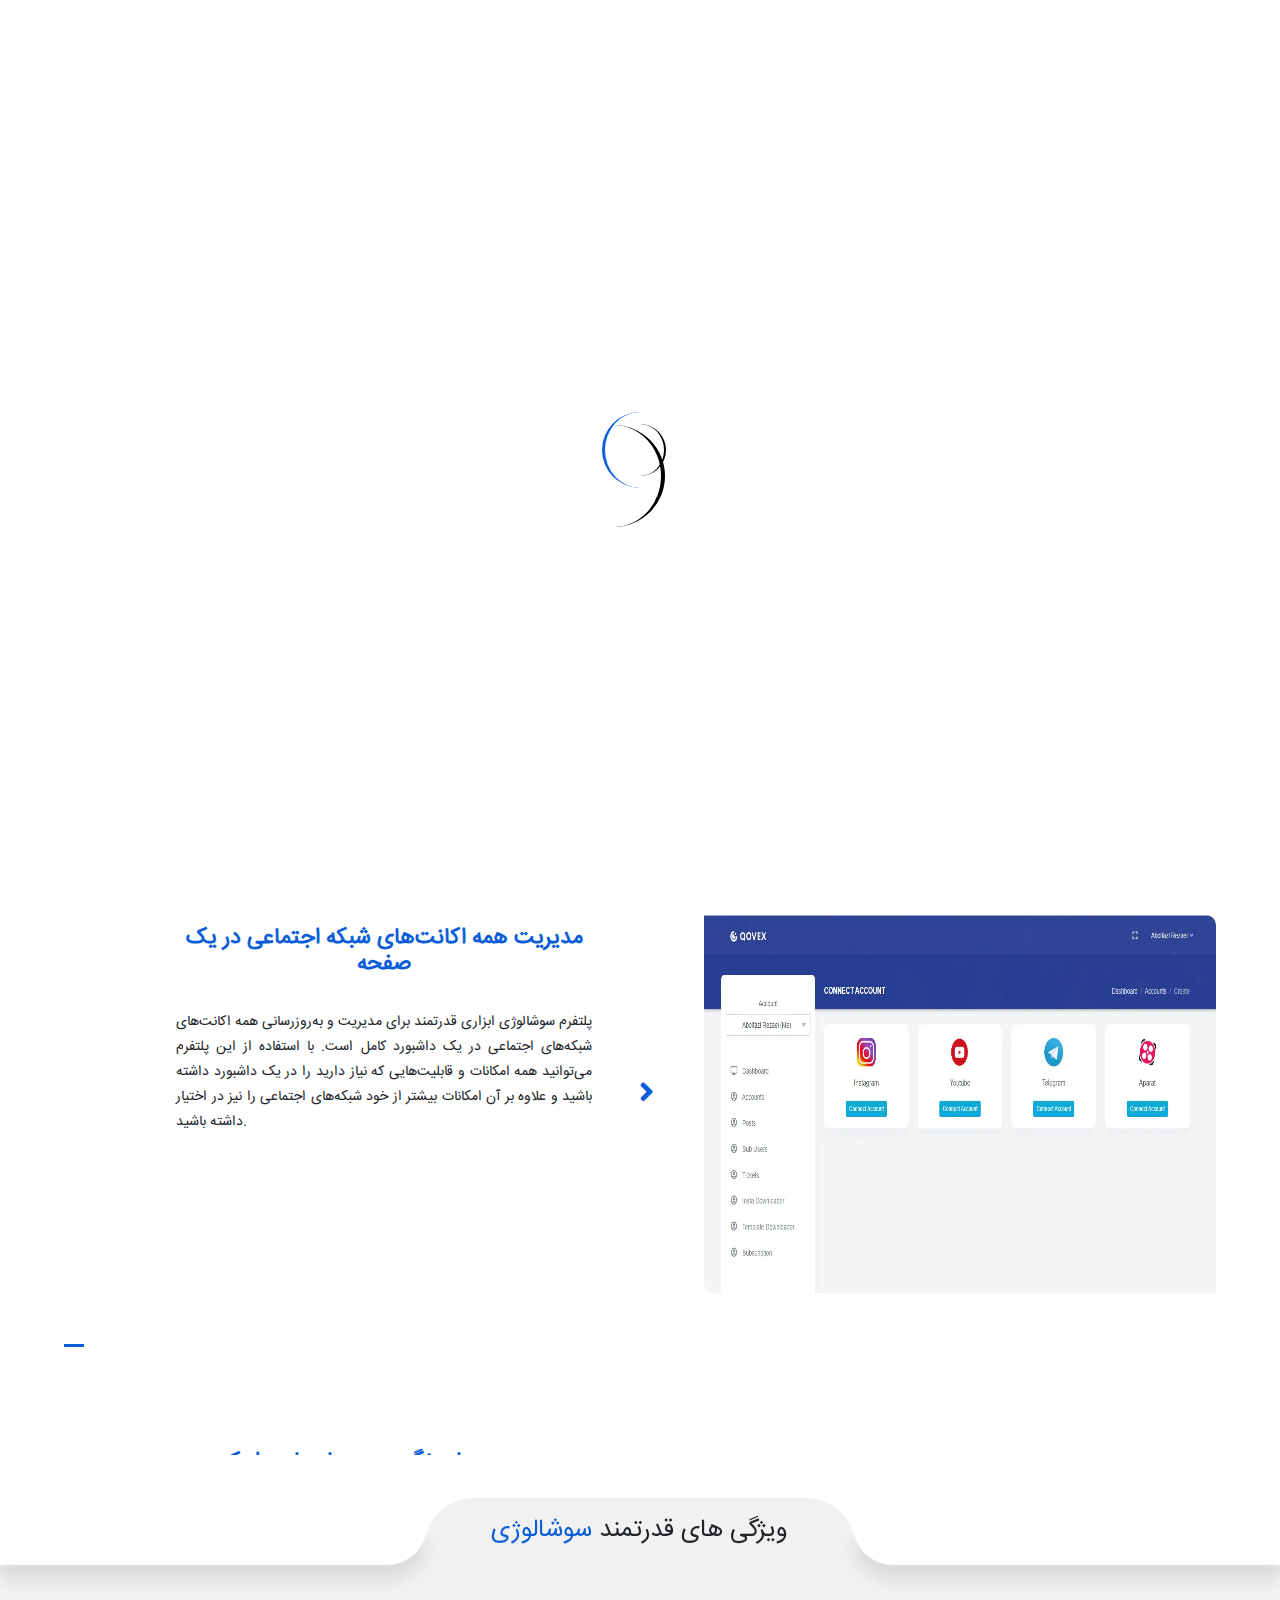
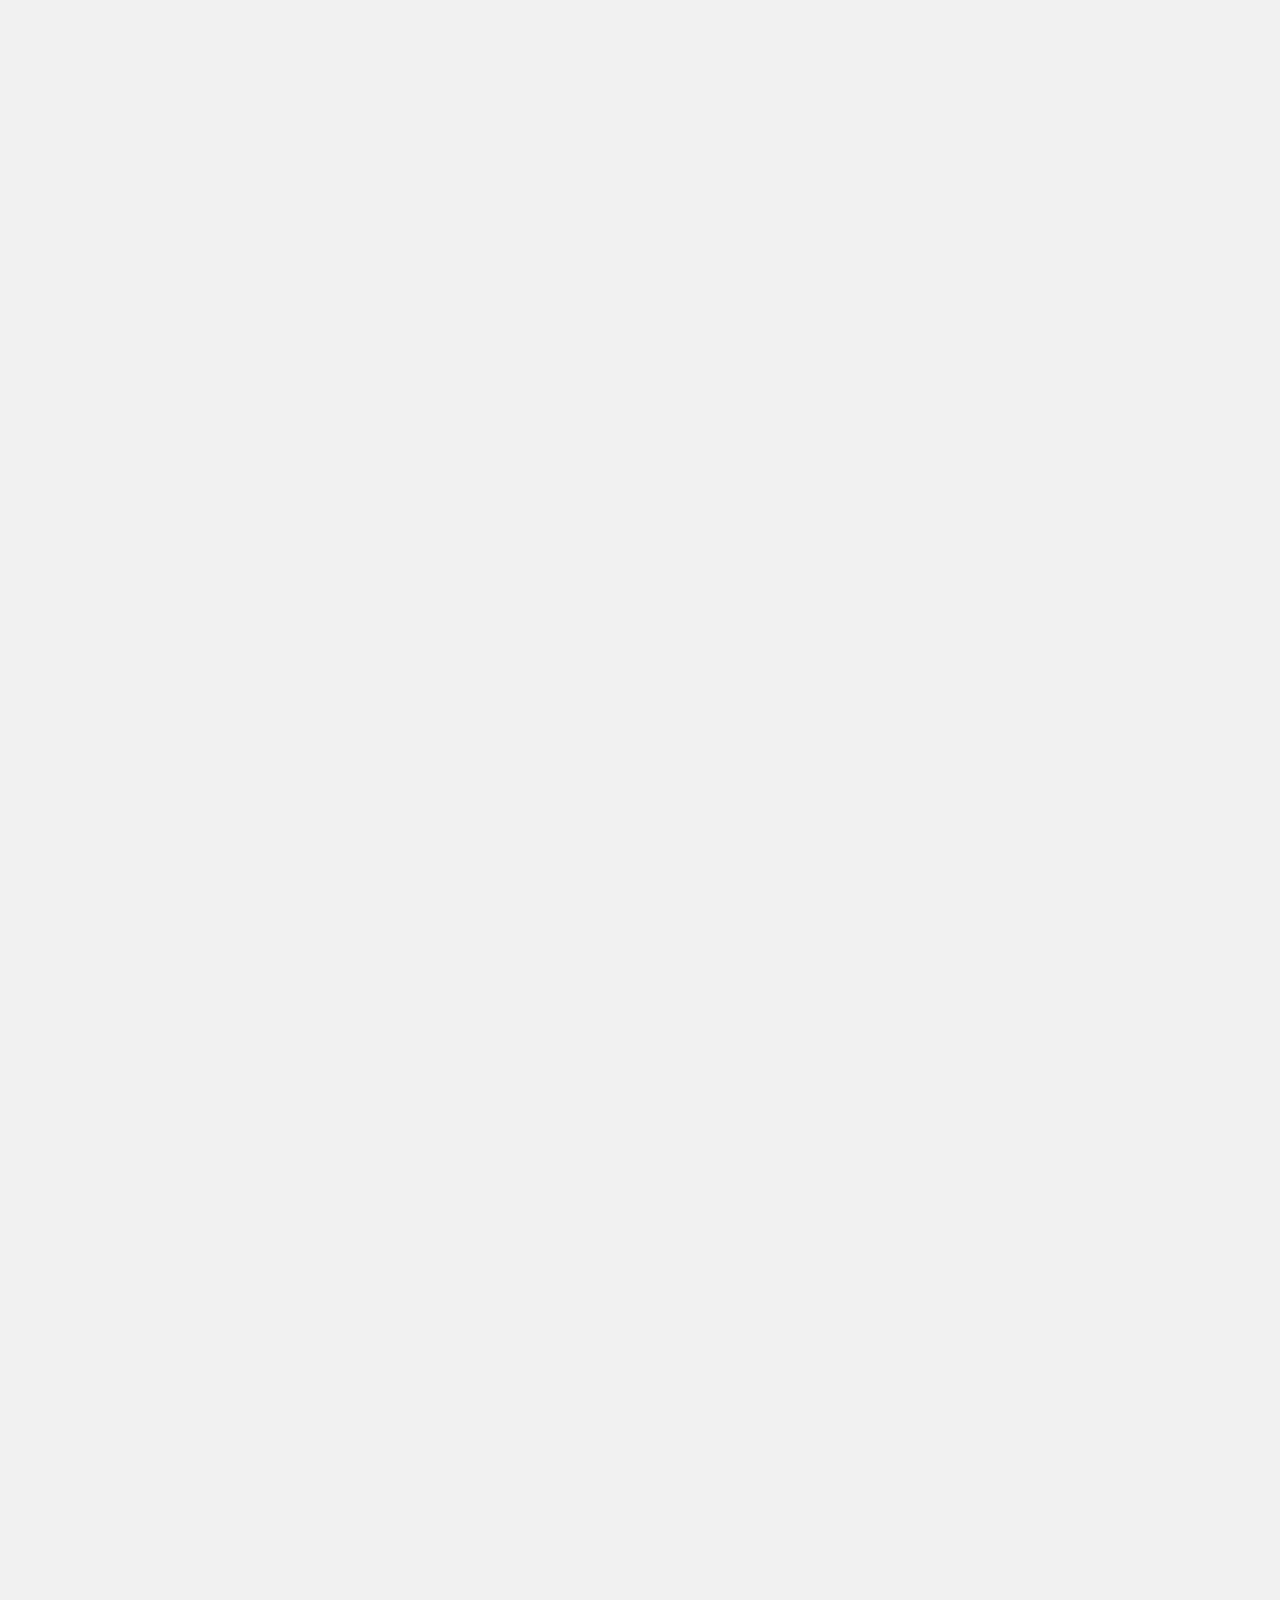
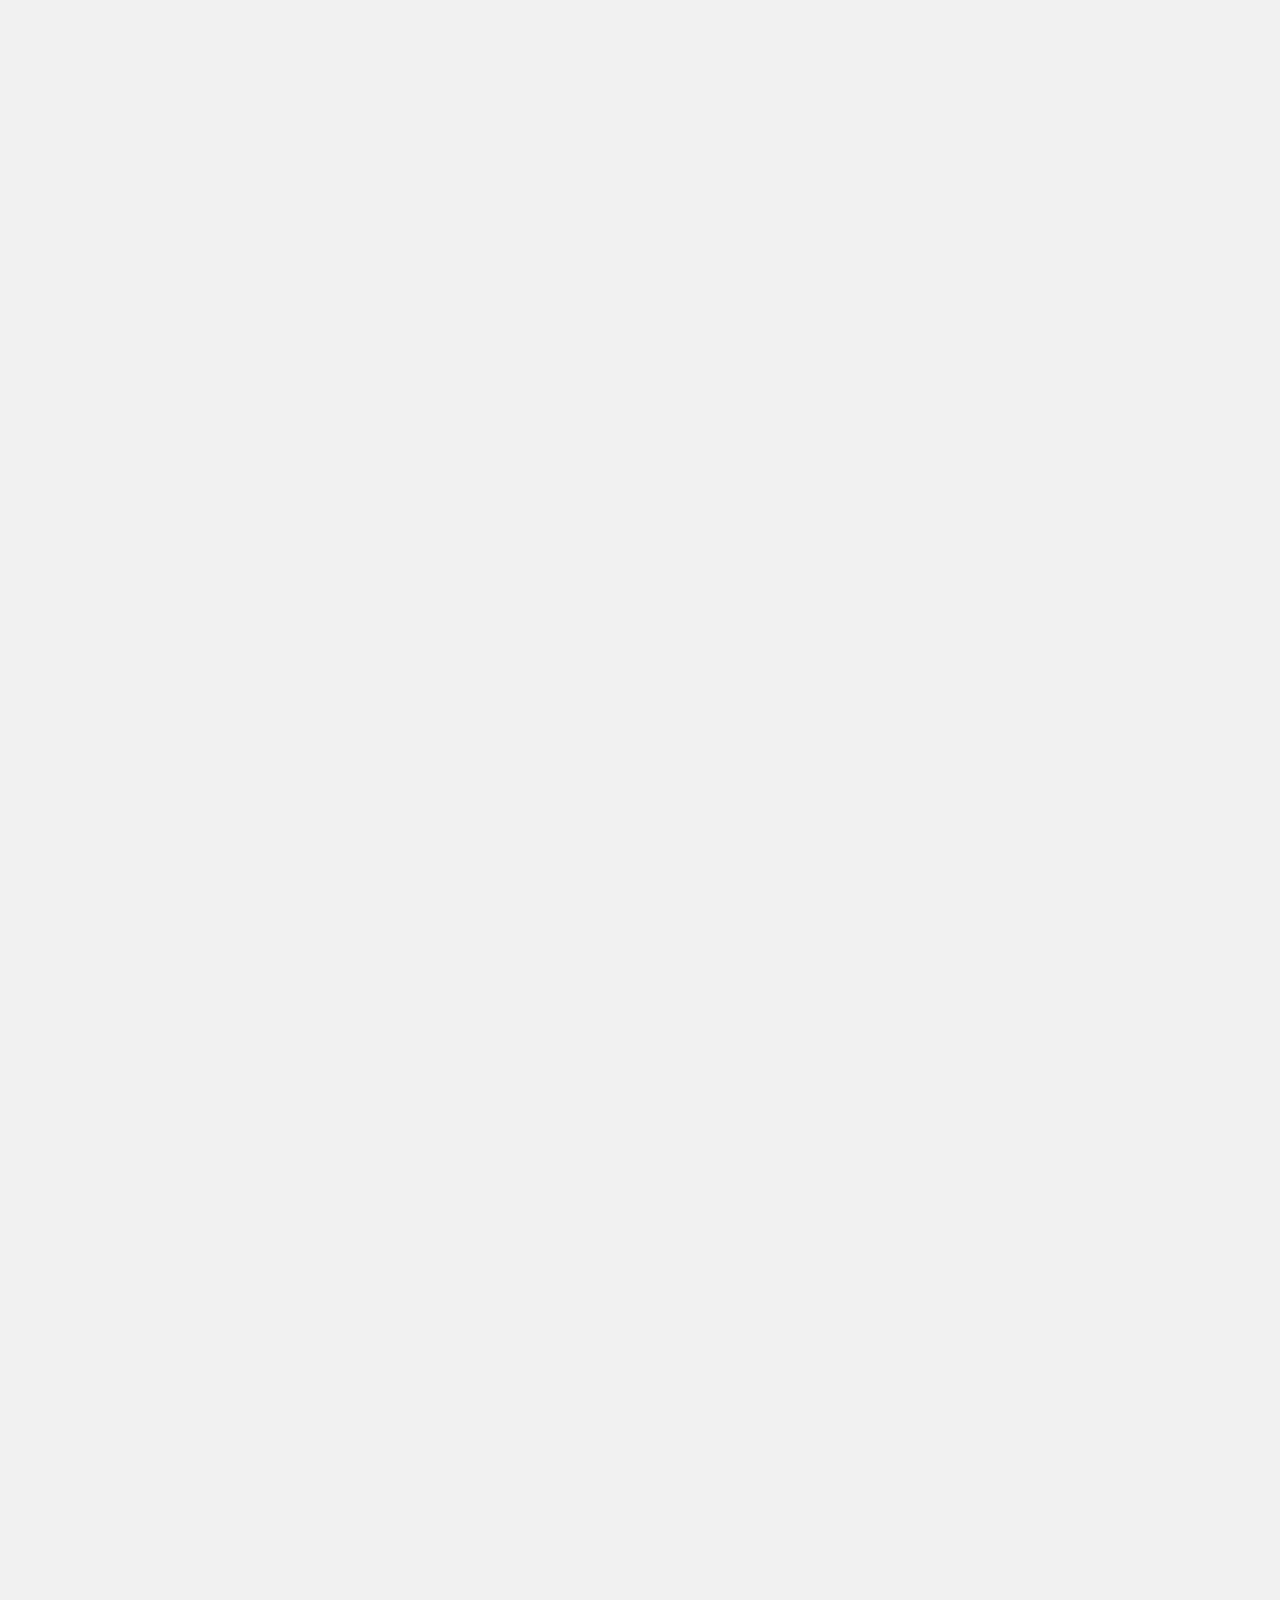
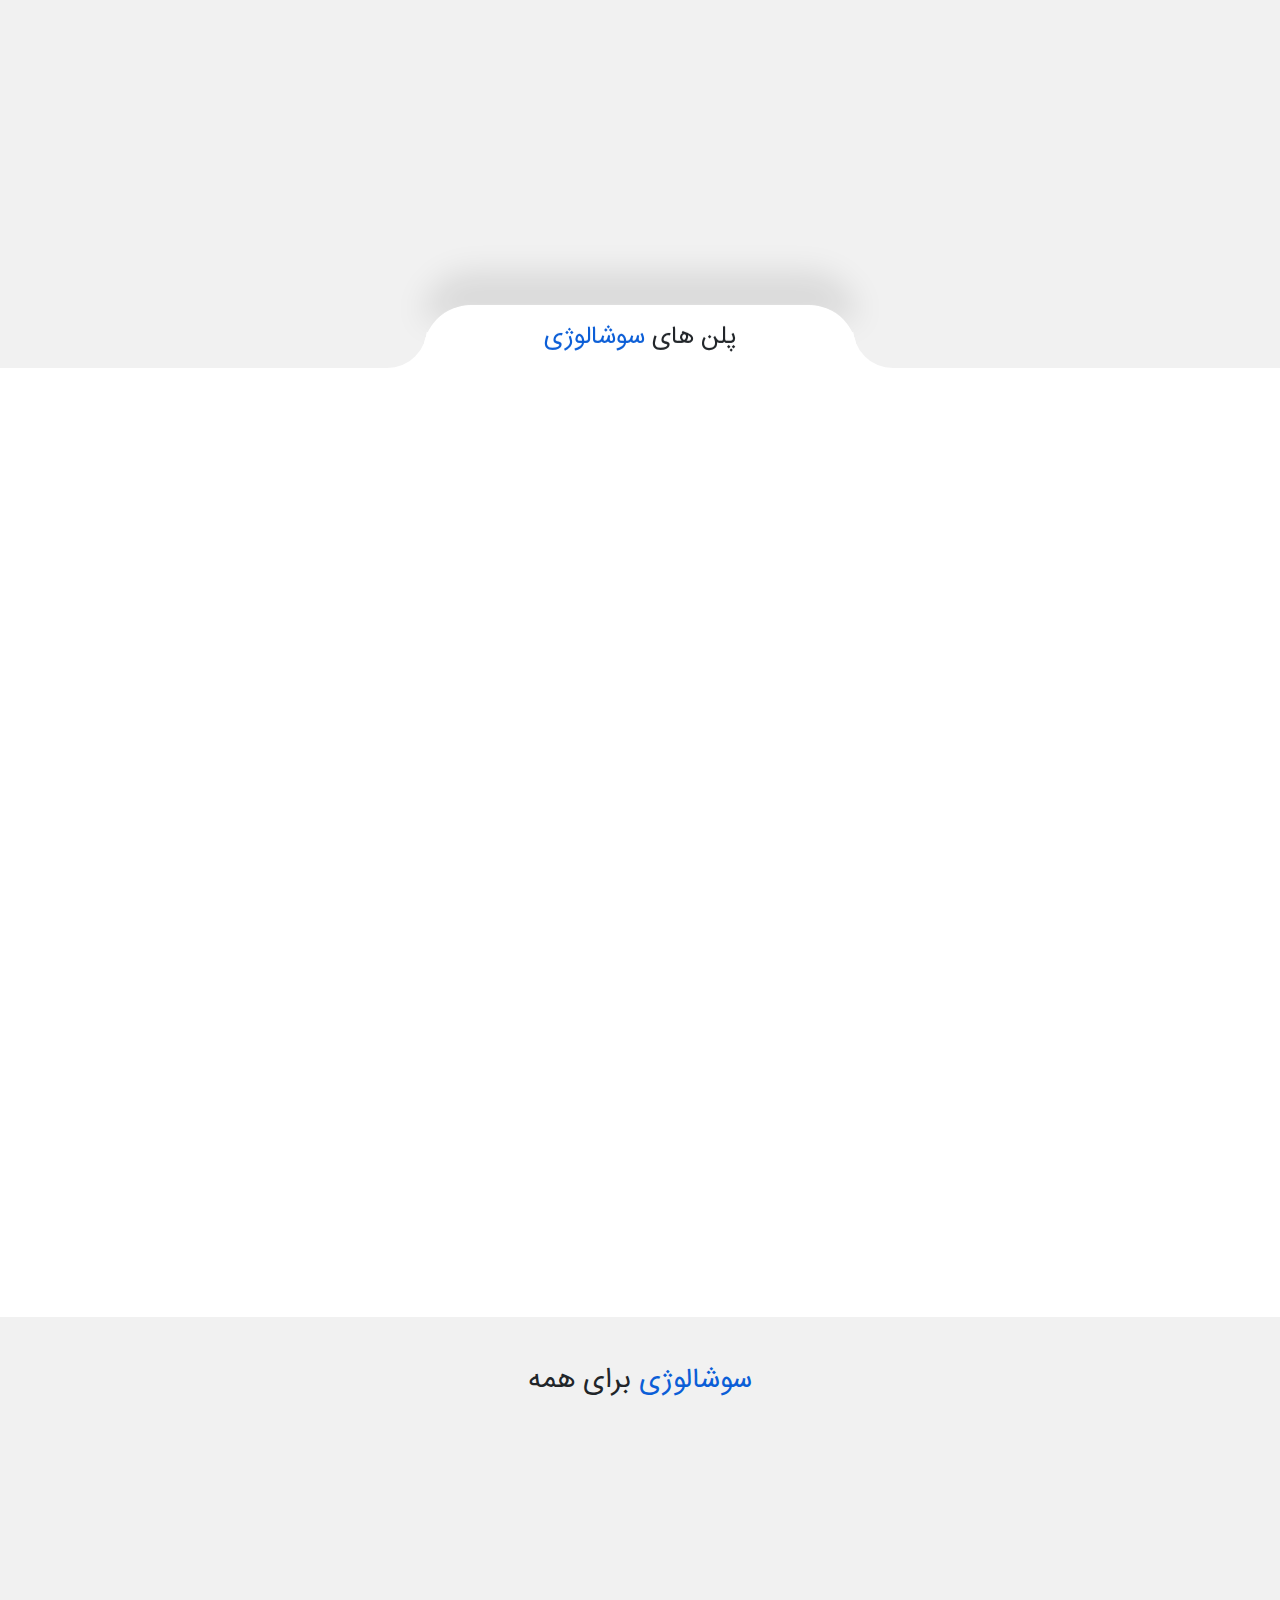
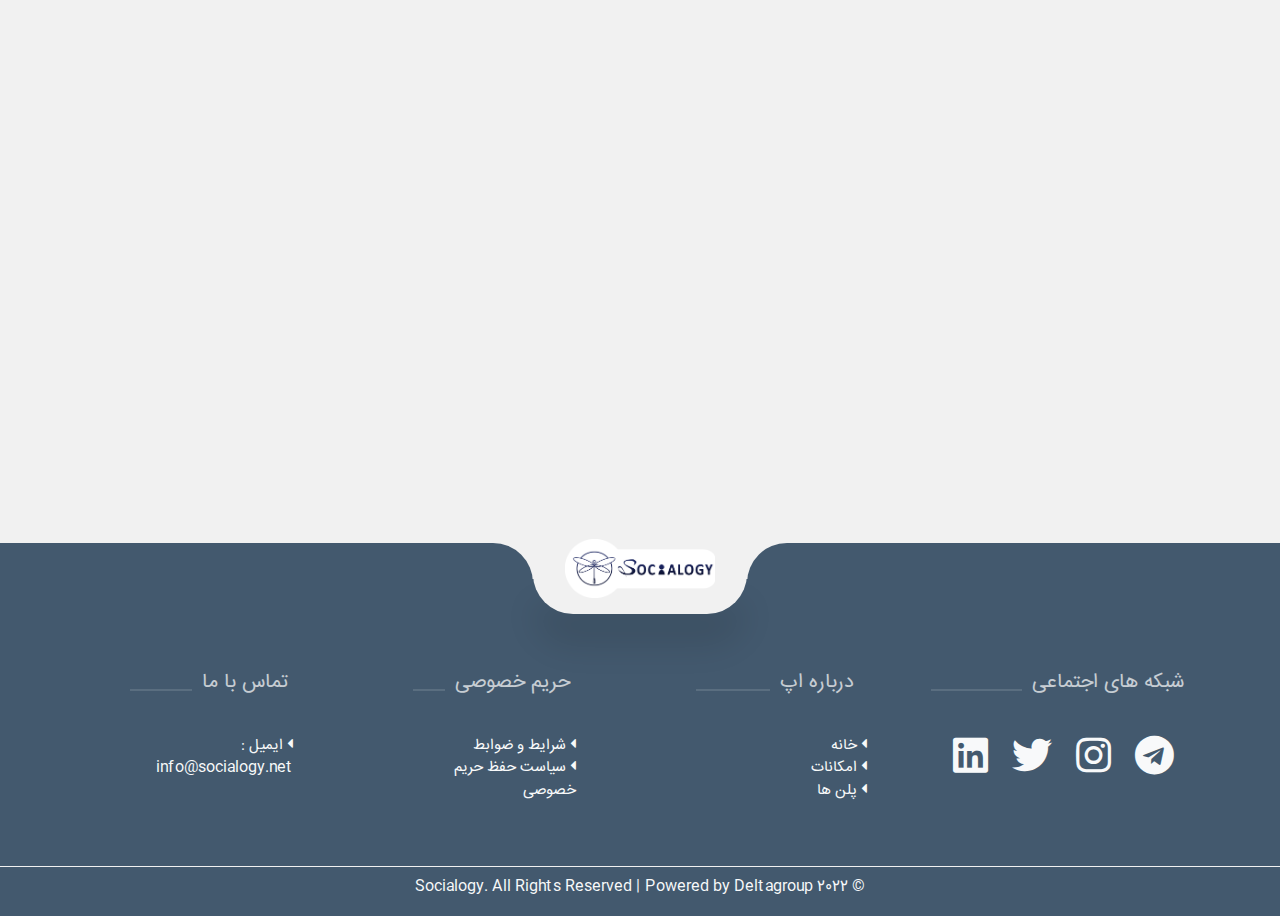
<file: socialogy-rtl.html>
<!DOCTYPE html>
<html lang="fa" dir="rtl">
<head>
    <meta charset="UTF-8">
    <meta name="viewport" content="width=device-width, initial-scale=1">
    <title>سوشالوژی</title>
    <link rel="shortcut icon" type="image/png" href="img/logowhite2.webp">
    <link rel="stylesheet" href="bootstrap/css/bootstrap.rtl.min.css">
    <link rel="stylesheet" href="css/socialogy.min.css">
    <link rel="stylesheet" href="css/font-fa.css">
    <link rel="stylesheet" href="css/socialogy-sliders.min.css">
    <link rel="stylesheet" href="https://cdnjs.cloudflare.com/ajax/libs/font-awesome/5.15.3/css/all.min.css">
</head>
<body>
<!--PreLoader-->
    <div class="loader">
        <div class="loader-inner">
            <div class="circle"></div>
        </div>
    </div>
<!--PreLoader Ends-->
<!-- main lg navbar -->
<div class="parent">
    <div class="top-header-area bg-white sticky-top d-none d-lg-block">
        <div class="container">
            <div class="row">
                <div class="col-lg-12 col-sm-12 text-center">
                    <div class="main-menu-wrap">
                        <!--                     logo -->
                        <a class="navbar-brand" href="socialogy-rtl.html">
                            <img class="site-logo" src="img/logowhite.webp" alt="Socialogy">
                        </a>
                        <!--                     logo -->
                        <!-- menu start -->
                        <nav class="main-menu">
                            <ul>
                                <li class="current-list-item"><a class="text-decoration-none" href="socialogy-rtl.html">خانه</a>
                                </li>
                                <li><a class="text-decoration-none" href="#Features">امکانات</a></li>
                                <li><a class="text-decoration-none" href="#Plans">پلن ها</a></li>
                                <li><a class="text-decoration-none" href="#footer">تماس با ما</a></li>
                                <li><a class="text-decoration-none" href="#">زبان</a>
                                    <ul class="sub-menu">
                                        <li>
                                            <a class="d-flex flex-row align-items-center justify-content-between text-decoration-none"
                                               href="index.html">
                                                <span>En</span>
                                                <img src="img/englandflag.webp" class="flag-img h-50">
                                            </a>
                                        </li>
                                        <li>
                                            <a class="d-flex flex-row align-items-center justify-content-between text-decoration-none"
                                               href="socialogy-rtl.html">
                                                <span>Fa</span>
                                                <img src="img/iranflag.webp" class="flag-img h-50">
                                            </a>
                                        </li>
                                    </ul>
                                </li>
                                </li>
                                <li>
                                    <div class="header-icons">
                                        <a href="#" class="text-decoration-none btn btn-sm btn-primary text-light rounded-end px-4 py-2 mt-1">داشبورد</a>
                                    </div>
                                </li>
                            </ul>
                        </nav>
                    </div>
                </div>
            </div>
        </div>
    </div>
    <!-- end lg navbar-->
    <!-- sm navbar-->
    <div class="d-lg-none">
        <nav class="fixed-top main-navbar navbar nav-fill border-0 nav-tabs navbar-light navbar-expand-lg bg-white p-1">
            <div class="container">
                <!--    navbar brand    -->
                <a href="socialogy-rtl.html" class="main-navbar-brand navbar-brand text-light badge">
                    <img class="site-logo" src="img/logowhite.webp" alt="">
                </a>
                <!--    end navbar brand    -->
                <!--    navbar button    -->
                <div class=" menu-icon d-block d-lg-none  ">
                    <i class="fas fa-bars"></i>
                </div>
                <!--    end navbar button-->
                <!--    navbar items     -->
                <!--sm navbar-->
                <div class="navigation-menu-">
                    <a class="text-decoration-none" href="#">
                        <div class="nav-item-1-sm dropdown-toggle-split d-flex flex-column text-center">
                            <a class="text-decoration-none color-blue fw-bold " href="socialogy-rtl.html">
                                خانه
                            </a>
                        </div>
                    </a>
                    <a class="text-decoration-none text-center">
                        <div class="nav-item-2-sm dropdown-toggle-split d-flex flex-column text-center">
                            <a class="text-decoration-none text-dark" href="#Features">
                                امکانات
                            </a>
                        </div>
                    </a>
                    <a class="text-decoration-none text-center">
                        <div class="nav-item-2-sm dropdown-toggle-split d-flex flex-column text-center">
                            <a class="text-decoration-none text-dark" href="#Plans">
                                پلن ها
                            </a>
                        </div>
                    </a>
                    <a class="text-decoration-none text-center">
                        <div class="nav-item-2-sm dropdown-toggle-split d-flex flex-column text-center">
                            <a class="text-decoration-none text-dark">
                                تماس با ما
                            </a>
                        </div>
                    </a>
                    <a href="#" class="text-decoration-none">
                        <div class="nav-item-3-sm dropdown-toggle-split d-flex flex-column align-items-center">
                            <a class="text-decoration-none text-dark">
                                زبان
                            </a>
                            <div class="my-dropdown-menu-sm col-12 d-flex flex-column bg-light-MyCss">
                                <div class="my-dropdown-item menu-3-sm">
                                    <a href="index.html" class="d-flex flex-row align-items-center justify-content-center gap-5 text-decoration-none text-dark me-5">
                                        <span>En</span>
                                        <img src="img/englandflag.webp" class="flag-img me-5">
                                    </a>
                                </div>
                                <div class="my-dropdown-item menu-3-sm">
                                    <a href="socialogy-rtl.html" class="d-flex flex-row align-items-center justify-content-center gap-5 text-decoration-none text-dark me-5">
                                        <span>Fa</span>
                                        <img src="img/iranflag.webp" class="flag-img me-5">
                                    </a>
                                </div>
                            </div>
                        </div>
                    </a>
                </div>
            </div>
        </nav>
    </div>
    <!-- end sm navbar-->
    <!--    end navbar-->
    <!--header slider-->
    <div class="main-slider">
        <div class="slide-parent" id="description-slider">
            <!--first slide(instagram)-->
            <div class="slide">
                <div class="slider-left-bottom-img">
                    <div class="d-flex flex-row justify-content-end align-items-end">
                        <img draggable="false" src="3D-logo/like.webp" class="w-50">
                    </div>
                </div>
                <div class="slider-center-text px-5 pt-5">
                    <div class="slide-center-text">
                        <div class="d-flex flex-column align-items-center">
                            <h3 class="text-center font-slider-h">سوشالوژی پلتفرم مدیریت هوشمند<span
                                    class="animate-text color-insta"> اینستاگرام</span></h3>
                            <p class="text-center text-justify mt-4 font-slider-p">
                                سوشالوژی پلتفرم یکپارچه مدیریت همزمان شبکه های اجتماعی و جمع آوری محتوا و بازنشر زمان
                                بندی شده محتوا میباشد
                            </p>
                            <!--slide buttons-->
                            <div class="d-flex flex-row justify-content-around gap-2 mt-md-2">
                                <a class="text-center btn btn-primary col-9 col-sm-11 col-md-12">
                                    ثبت نام
                                </a>
                                <a class="text-center btn btn-outline-primary col-9 col-sm-11 col-md-12">
                                    نسخه دمو
                                </a>
                            </div>
                            <!--end slide buttons-->
                        </div>
                    </div>
                </div>
                <div class="slider-right-top-img">
                    <img draggable="false" class="w-50 mt-4" src="3D-logo/Layer%2015.webp">
                </div>
            </div>
            <!--end first slide(instagram)-->
            <!--second slide(you tube)-->
            <div class="slide">
                <div class="slider-left-bottom-img">
                    <div class="d-flex flex-row justify-content-end align-items-end">
                        <img draggable="false" src="img/headphones.webp" class="w-75">
                    </div>
                </div>
                <div class="slider-center-text px-5 pt-5">
                    <div class="slide-center-text">
                        <div class="d-flex flex-column align-items-center">
                            <h3 class="text-center font-slider-h">سوشالوژی پلتفرم مدیریت هوشمند<span
                                    class="animate-text text-danger"> یوتیوب</span></h3>
                            <p class="text-center text-justify mt-4 font-slider-p">
                                سوشالوژی پلتفرم یکپارچه مدیریت همزمان شبکه های اجتماعی و جمع آوری محتوا و بازنشر زمان
                                بندی شده محتوا میباشد
                            </p>
                            <!--slide buttons-->
                            <div class="d-flex flex-row justify-content-around gap-2 mt-md-2">
                                <a class="text-center btn btn-primary col-9 col-sm-11 col-md-12">
                                    ثبت نام
                                </a>
                                <a class="text-center btn btn-outline-primary col-9 col-sm-11 col-md-12">
                                    نسخه دمو
                                </a>
                            </div>
                            <!--end slide buttons-->
                        </div>
                    </div>
                </div>
                <div class="slider-right-top-img">
                    <img draggable="false" class="w-50 mt-4" src="3D-logo/youtube.webp">
                </div>
            </div>
            <!--end second slide(youtube)-->
            <!--third slide(telegram)-->
            <div class="slide">
                <div class="slider-left-bottom-img">
                    <div class="d-flex flex-row justify-content-end align-items-end">
                        <img draggable="false" src="img/ball.webp" class="w-75">
                    </div>
                </div>
                <div class="slider-center-text px-5 pt-5">
                    <div class="slide-center-text">
                        <div class="d-flex flex-column align-items-center">
                            <h3 class="text-center font-slider-h">سوشالوژی پلتفرم مدیریت هوشمند<span
                                    class="animate-text color-telegram"> تلگرام</span></h3>
                            <p class="text-center text-justify mt-4 font-slider-p">
                                سوشالوژی پلتفرم یکپارچه مدیریت همزمان شبکه های اجتماعی و جمع آوری محتوا و بازنشر زمان
                                بندی شده محتوا میباشد
                            </p>
                            <!--slide buttons-->
                            <div class="d-flex flex-row justify-content-around gap-2 mt-md-2">
                                <a class="text-center btn btn-primary col-9 col-sm-11 col-md-12">
                                    ثبت نام
                                </a>
                                <a class="text-center btn btn-outline-primary col-9 col-sm-11 col-md-12">
                                    نسخه دمو
                                </a>
                            </div>
                            <!--end slide buttons-->
                        </div>
                    </div>
                </div>
                <div class="slider-right-top-img">
                    <img draggable="false" class="w-50 mt-4" src="3D-logo/telegram2.webp">
                </div>
            </div>
            <!--end third slide(telegram)-->
            <!--fourth slide(aparat)-->
            <div class="slide">
                <div class="slider-left-bottom-img">
                    <div class="d-flex flex-row justify-content-end align-items-end">
                        <img draggable="false" src="img/usb.webp" class="w-50">
                    </div>
                </div>
                <div class="slider-center-text px-5 pt-5">
                    <div class="slide-center-text">
                        <div class="d-flex flex-column align-items-center">
                            <h3 class="text-center font-slider-h">سوشالوژی پلتفرم مدیریت هوشمند<span
                                    class="animate-text color-aparat"> آپارات</span></h3>
                            <p class="text-center text-justify mt-4 font-slider-p">
                                سوشالوژی پلتفرم یکپارچه مدیریت همزمان شبکه های اجتماعی و جمع آوری محتوا و بازنشر زمان
                                بندی شده محتوا میباشد
                            </p>
                            <div class="d-flex flex-row justify-content-around gap-2 mt-md-2">
                                <a class="text-center btn btn-primary col-9 col-sm-11 col-md-12">
                                    ثبت نام
                                </a>
                                <a class="text-center btn btn-outline-primary col-9 col-sm-11 col-md-12">
                                    نسخه دمو
                                </a>
                            </div>
                        </div>
                    </div>
                </div>
                <div class="slider-right-top-img">
                    <img draggable="false" class="w-50 mt-4" src="img/03d-icon-apa.webp">
                </div>
            </div>
            <!--end fourth slide(aparat)-->
        </div>
        <div class="slider-next-btn">
            <div class="d-flex flex-column align-items-center">
                <i class="font-next fa fa-angle-down color-blue"></i>
            </div>
        </div>

        <div class="slider-nav-btn-section">
            <div class="slider-parent-btn d-flex flex-column justify-content-center align-items-center gap-1">
                <div class="slider-nav-btn"></div>
            </div>
        </div>
    </div>
    <!--    end header slider-->
    <!--    second header slider-->
    <div class="main-slider-2">
        <div class="slide-parent-2">
            <!--first slide-->
            <div class="slide-2">
                <div class="slider-center-text-2 px-lg-5 px-1 px-sm-2 pt-5">
                    <div class="slide-center-text-2">
                        <div class="d-flex flex-column align-items-center">
                            <h3 class="text-center font-slider-h-2 mt-lg-3">مدیریت همه اکانت‌های شبکه اجتماعی در یک صفحه</h3>
                            <p class="text-justify  mt-2 mt-lg-4  font-slider-p-2">
                                پلتفرم سوشالوژی ابزاری قدرتمند برای مدیریت و به‌روزرسانی همه اکانت‌های شبکه‌های اجتماعی
                                در یک داشبورد کامل است. با استفاده از این پلتفرم می‌توانید همه امکانات و قابلیت‌هایی که
                                نیاز دارید را در یک داشبورد داشته باشید و علاوه بر آن امکانات بیشتر از خود شبکه‌های
                                اجتماعی را نیز در اختیار داشته باشید.
                            </p>
                        </div>
                    </div>
                </div>
                <div class="slider-center-img-2">
                    <img class="slide-center-img-2 w-100 h-100" src="img/1.webp">
                </div>
            </div>
            <!--end first slide-->
            <!--second slide-->
            <div class="slide-2">
                <div class="slider-center-text-2 px-lg-5 px-1 px-sm-2 pt-5">
                    <div class="slide-center-text-2">
                        <div class="d-flex flex-column align-items-center">
                            <h3 class="text-center font-slider-h-2">مدیریت و پاسخگویی به پیام‌های دایرکت</h3>
                            <p class="text-justify  mt-2 mt-lg-4  font-slider-p-2">
                                پاسخگویی به مشتریان و مخاطبان یکی از اصلی‌ترین دلایل ایجاد اعتماد و افزایش فروش برای کسب
                                و کارهاست. با قابلیت مدیریت پیام‌ها در پلتفرم سوشالوژی می‌توانید مدیریت دایرکت
                                اینستاگرام و پیام‌های دایرکت از اکانت‌های مختلف در سایر شبکه های اجتماعی را نیز بر عهده
                                بگیرید و با امکانات بیشتر، سریع‌تر و بهتر پیام‌ها را ببینید و پاسخ دهید و مشتریان و
                                مخاطبان خوشحال‌تری داشته باشید.
                            </p>
                        </div>
                    </div>
                </div>
                <div class="slider-center-img-2">
                    <img class="slide-center-img-2 w-100 h-100" src="img/task.svg">
                </div>
            </div>
        </div>
        <!--end second slide-->
        <div class="slider-next-btn-2">
            <div class="d-flex flex-column align-items-center">
                <i class="font-next-2 fa fa-angle-right"></i>
            </div>
        </div>
        <div class="slider-nav-btn-section-2">
            <div class="slider-parent-btn-2 d-flex flex-row align-items-center">
                <div class="slider-nav-btn-2"></div>
            </div>
        </div>
    </div>
    <!--end second slider-->
    <!--features section-->
    <div class="header-shapes-2 d-flex flex-row justify-content-center" id="Features">
        <div class="header-right-shape-2 col-2 col-sm-3 col-md-4"></div>
        <div class="header-center-shape-2 col-8 col-sm-6 col-md-4  d-flex flex-column align-items-center pb-5">
            <h3 class="plan-header- text-center"> ویژگی های قدرتمند <span class="color-blue">سوشالوژی</span>
            </h3>
        </div>
        <div class="header-left-shape-2 col-2 col-sm-3 col-md-4"></div>
    </div>
    <div class="guide-panel-parent d-flex flex-row">
        <div class="container mt-5">
            <div class="guide-panel d-flex flex-column justify-content-start align-items-center flex-wrap h-100 mb-5 box">
                <div class="guide-panel-btns col-7 col-md-12 col-sm-11 col-11 d-flex flex-row justify-content-around flex-wrap gap-md-3">
                    <div class="cursor-pointer col-4 col-md d-flex flex-column align-items-center justify-content-center guide-btn-active font-guide-icon text-center">
                        <img src="img/date.webp" class="col-lg-4 col-md-7 col-sm-6 col-5">
                        <span>انتشار خودکار</span>
                    </div>
                    <div class="cursor-pointer col-4 col-sm-4 col-md d-flex flex-column align-items-center justify-content-center font-guide-icon text-center">
                        <img src="img/direct.webp" class="col-lg-4 col-md-7 col-sm-6 col-5">
                        <span>مدیریت دایرکت</span>
                    </div>
                    <div class="cursor-pointer col-4 col-sm-4 col-md d-flex flex-column align-items-center justify-content-center font-guide-icon text-center">
                        <img src="img/comment.webp" class="col-lg-4 col-md-7 col-sm-6 col-5">
                        <span>مدیریت و دانلود کامنت ها</span>
                    </div>
                    <div class="cursor-pointer col-4 col-sm-4 col-md d-flex flex-column align-items-center justify-content-center mt-4 mt-md-0 font-guide-icon text-center">
                        <img src="img/team.webp" class="col-lg-4 col-md-7 col-sm-6 col-5">
                        <span>مدیریت تیمی</span>
                    </div>
                    <div class="cursor-pointer col-4 col-sm-4 col-md d-flex flex-column align-items-center justify-content-center mt-4 mt-md-0 font-guide-icon text-center">
                        <img src="img/theme.webp" class="col-lg-4 col-md-7 col-sm-6 col-5">
                        <span>استفاده از تم های آماده</span>
                    </div>
                    <div class="cursor-pointer col-4 col-sm-4 col-md d-flex flex-column align-items-center justify-content-center mt-4 mt-md-0 font-guide-icon text-center">
                        <img src="img/download.webp" class="col-lg-4 col-md-7 col-sm-6 col-5">
                        <span>دانلود محتوا</span>
                    </div>
                </div>
                <div class="guide-panel-items col-12 d-flex flex-column align-items-center mt-5 box">
                    <img class="rounded rounded-2 mt-3 mb-5" src="img/feartures-1.webp" alt="#">
                    <img class="rounded rounded-2 mt-3 mb-5" src="img/2.webp" alt="#">
                    <img class="rounded rounded-2 mt-3 mb-5" src="img/3.webp" alt="#">
                    <img class="rounded rounded-2 mt-3 mb-5" src="img/4.webp" alt="#">
                    <img class="rounded rounded-2 mt-3 mb-5" src="img/1.webp" alt="#">
                    <img class="rounded rounded-2 mt-3 mb-5" src="img/3.webp" alt="#">
                </div>
            </div>
        </div>
    </div>
    <!--end features section-->
    <!--plans section-->
    <div class="header-shapes d-flex flex-row justify-content-center" id="Plans">
        <div class="header-right-shape col-3 col-sm-4 col-md-4 col-lg-4"></div>
        <div class="header-center-shape col-6 col-sm-4 col-md-4 col-lg-4 d-flex flex-column align-items-center pb-5">
            <h3 class="plan-header- mb-5"> پلن های<span class="color-blue"> سوشالوژی</span></h3>
        </div>
        <div class="header-left-shape col-3 col-sm-4 col-md-4 col-lg-4"></div>
    </div>
    <div class="container mt-5 d-flex flex-column align-items-center">
        <div class="col-md-10 d-flex flex-sm-row flex-column justify-content-sm-around align-items-center gap-3 gap-sm-0">
            <div class="col-lg-2 col-md-4 d-flex flex-column align-items-center">
                <h1 class="color-blue text-center box">5</h1>
                <h5 class="text-center box"> سال تجربه</h5>
            </div>
            <div class="col-lg-2 col-md-4 d-flex flex-column align-items-center">
                <h1 class="color-blue text-center box">6000+</h1>
                <h5 class="text-center box">مشترک فعال</h5>
            </div>
            <div class="col-lg-2 col-md-4 d-flex flex-column align-items-center">
                <h1 class="color-blue text-center box">50+</h1>
                <h5 class="text-center box">هزار پست</h5>
            </div>
        </div>
    </div>
    <div class="container mt-100 mt-60 mb-5">
        <div class="row align-items-md-end align-items-center justify-content-center">
            <div class="row align-items-md-end align-items-center justify-content-center">
                <!--first plan-->
                <div class="col-lg col-md-6 col-11 mt-4 pt-2 box">
                    <div class="pricing text-center rounded overflow-hidden">
                        <div class="price-header border-bottom pt-5 pb-5">
                            <h1 class="color-blue"><i class="fa fa-lightbulb"></i></h1>
                            <h5 class="price-title">برای شروع</h5>
                        </div>
                        <div class="border-bottom py-4">
                            <h3 class="fw-bold text-capitalize">رایگان</h3>
                            <h6 class="text-muted mb-0 fw-normal"></h6>
                            <a href="javascript:void(0)" class="btn btn-primary mt-4 text-capitalize">شروع</a>
                        </div>
                        <div class="pricing-features text-start p-4">
                            <h5>ویژگی های این پلن:</h5>
                            <ul class="feature list-unstyled mb-0">
                                <li class="text-muted">
                                    <i class="fea fa fa-arrow-left icon-sm text-secondary me-2"></i>
                                    اتصال تا 5 اکانت شبکه اجتماعی
                                </li>
                                <li class="text-muted mt-2">
                                    <i class="fea fa fa-arrow-left icon-sm text-secondary me-2"></i>
                                    5 پست روزانه آنی
                                </li>
                                <li class="text-muted mt-2">
                                    <i class="fea fa fa-arrow-left icon-sm text-secondary me-2"></i>
                                    بدون هم تیمی
                                </li>
                                <li class="text-muted mt-2">
                                    <i class="fea fa fa-arrow-left icon-sm text-secondary me-2"></i>
                                    بدون فضای ذخیره سازی
                                </li>
                                <li class="text-muted mt-2">
                                    <i class="fea fa fa-arrow-left icon-sm text-secondary me-2"></i>
                                    انتشار همزمان محتوا در اکانت ها

                                </li>
                                <li class="text-muted mt-2">
                                    <i class="fea fa fa-arrow-left icon-sm text-secondary me-2"></i>
                                    نمایش 50 کامنت آخر
                                </li>
                                <li class="text-muted mt-2">
                                    <i class="fea fa fa-arrow-left icon-sm text-secondary me-2"></i>
                                    تقویم مناسبت های ملی و بین المللی
                                </li>
                                <li class="text-muted mt-2">
                                    <i class="fea fa fa-arrow-left icon-sm text-secondary me-2"></i>
                                    پیشنهاد هشتگ های مرتبط
                                </li>
                            </ul>
                        </div>
                    </div>
                </div>
                <!--end first plan-->
                <!--second plan-->
                <div class="col-lg col-md-6 col-11 mt-4 pt-2 box">
                    <div class="pricing text-center rounded overflow-hidden">
                        <div class="price-header border-bottom pt-5 pb-5">
                            <h1 class="color-blue"><i class="fa fa-suitcase"></i></h1>
                            <h5 class="price-title">پایه</h5>
                        </div>
                        <div class="border-bottom py-4">
                            <h3 class="fw-bold text-capitalize">99 هزار تومان</h3>
                            <h6 class="text-muted mb-0 fw-normal">ماهانه</h6>
                            <a href="javascript:void(0)" class="btn btn-primary mt-4 text-capitalize">خرید اشتراک</a>
                        </div>
                        <div class="pricing-features text-start p-4">
                            <h5>امکانات این پلن :</h5>
                            <ul class="feature list-unstyled mb-0">
                                <li class="text-muted">
                                    <i class="fea fa fa-arrow-left icon-sm text-secondary me-2"></i>
                                    اتصال تا 10 اکانت شبکه اجتماعی
                                </li>
                                <li class="text-muted mt-2">
                                    <i class="fea fa fa-arrow-left icon-sm text-secondary me-2"></i>
                                    50 پست روزانه آنی و زمان بندی
                                </li>
                                <li class="text-muted mt-2">
                                    <i class="fea fa fa-arrow-left icon-sm text-secondary me-2"></i>
                                    بدون هم تیمی
                                </li>
                                <li class="text-muted mt-2">
                                    <i class="fea fa fa-arrow-left icon-sm text-secondary me-2"></i>
                                    2 گیگابایت فضای دخیره سازی
                                </li>
                                <li class="text-muted mt-2">
                                    <i class="fea fa fa-arrow-left icon-sm text-secondary me-2"></i>
                                    انتشار همزمان محتوا در اکانت ها
                                </li>
                                <li class="text-muted mt-2">
                                    <i class="fea fa fa-arrow-left icon-sm text-secondary me-2"></i>
                                    نمایش 50 کامنت آخر
                                </li>
                                <li class="text-muted mt-2">
                                    <i class="fea fa fa-arrow-left icon-sm text-secondary me-2"></i>
                                    نمایش و پاسخ 500 پیام دایرکت
                                </li>
                                <li class="text-muted mt-2">
                                    <i class="fea fa fa-arrow-left icon-sm text-secondary me-2"></i>
                                    دسترسی به تمام موارد آنالیز
                                </li>
                            </ul>
                        </div>
                    </div>
                </div>
                <!--end second plan-->
                <!--third plan-->
                <div class="col-lg col-md-6 col-11 mt-4 pt-2 box">
                    <div class="pricing text-center rounded overflow-hidden pro">
                        <div class="price-header border-bottom bg-blue pt-5 pb-5">
                            <h1 class="text-white-50"><i class="fa fa-medal"></i></h1>
                            <h5 class="price-title text-white">حرفه ای</h5>
                        </div>
                        <div class="border-bottom py-5">
                            <h3 class="fw-bold">499 هزار تومان</h3>
                            <h6 class="text-muted mb-0 fw-normal">ماهانه</h6>
                            <a href="javascript:void(0)" class="btn btn-primary mt-4 text-capitalize">خرید اشتراک</a>
                        </div>
                        <div class="pricing-features text-start p-4">
                            <h5>امکانات این پلن :</h5>
                            <ul class="feature list-unstyled mb-0">
                                <li class="text-muted">
                                    <i class="fea fa fa-arrow-left icon-sm text-secondary me-2"></i>
                                    اتصال تا 25 اکانت شبکه اجتماعی
                                </li>
                                <li class="text-muted mt-2">
                                    <i class="fea fa fa-arrow-left icon-sm text-secondary me-2"></i>
                                    200 پست روزانه آنی و زمان بندی
                                </li>
                                <li class="text-muted mt-2">
                                    <i class="fea fa fa-arrow-left icon-sm text-secondary me-2"></i>
                                    افزودن 1 هم تیمی
                                </li>
                                <li class="text-muted mt-2">
                                    <i class="fea fa fa-arrow-left icon-sm text-secondary me-2"></i>
                                    5 گیگابایت فضای ذخیره سازی
                                </li>
                                <li class="text-muted mt-2">
                                    <i class="fea fa fa-arrow-left icon-sm text-secondary me-2"></i>
                                    انتشار همزمان محتوا در اکانت ها
                                </li>
                                <li class="text-muted mt-2">
                                    <i class="fea fa fa-arrow-left icon-sm text-secondary me-2"></i>
                                    نمایش و پاسخ 5000 کامنت
                                </li>
                                <li class="text-muted mt-2">
                                    <i class="fea fa fa-arrow-left icon-sm text-secondary me-2"></i>
                                    نمایش و پاسخ 2000 پیام دایرکت
                                </li>
                                <li class="text-muted mt-2">
                                    <i class="fea fa fa-arrow-left icon-sm text-secondary me-2"></i>
                                    دسترسی به تمام موارد آنالیز
                                </li>
                            </ul>
                        </div>
                    </div>
                </div>
                <!--end third plan-->
                <!--fourth plan-->
                <div class="col-lg col-md-6 col-11 mt-4 pt-2 box">
                    <div class="pricing text-center rounded overflow-hidden">
                        <div class="price-header border-bottom pt-5 pb-5">
                            <h1 class="color-blue"><i class="fa fa-star"></i></h1>
                            <h5 class="price-title">سازمانی</h5>
                        </div>
                        <div class="border-bottom py-4">
                            <h3 class="fw-bold text-capitalize">699 هزارتومان</h3>
                            <h6 class="text-muted mb-0 fw-normal">ماهانه</h6>
                            <a href="javascript:void(0)" class="btn btn-primary mt-4 text-capitalize">خرید اشتراک</a>
                        </div>
                        <div class="pricing-features text-start p-4">
                            <h5>امکانات این پلن :</h5>
                            <ul class="feature list-unstyled mb-0">
                                <li class="text-muted">
                                    <i class="fea fa fa-arrow-left icon-sm text-secondary me-2"></i>
                                    اتصال تا 5 اکانت شبکه اجتماعی
                                </li>
                                <li class="text-muted mt-2">
                                    <i class="fea fa fa-arrow-left icon-sm text-secondary me-2"></i>
                                    5 پست روزانه آنی
                                </li>
                                <li class="text-muted mt-2">
                                    <i class="fea fa fa-arrow-left icon-sm text-secondary me-2"></i>
                                    بدون هم تیمی
                                </li>
                                <li class="text-muted mt-2">
                                    <i class="fea fa fa-arrow-left icon-sm text-secondary me-2"></i>
                                    بدون فضای ذخیره سازی
                                </li>
                                <li class="text-muted mt-2">
                                    <i class="fea fa fa-arrow-left icon-sm text-secondary me-2"></i>
                                    انتشار همزمان محتوا در اکانت ها
                                </li>
                                <li class="text-muted mt-2">
                                    <i class="fea fa fa-arrow-left icon-sm text-secondary me-2"></i>
                                    نمایش 50 کامنت آخر
                                </li>
                                <li class="text-muted mt-2">
                                    <i class="fea fa fa-arrow-left icon-sm text-secondary me-2"></i>
                                    تقویم مناسبت های ملی و بین المللی
                                </li>
                                <li class="text-muted mt-2">
                                    <i class="fea fa fa-arrow-left icon-sm text-secondary me-2"></i>
                                    پیشنهاد هشتگ های مرتبط
                                </li>
                            </ul>
                        </div>
                    </div>
                </div>
                <!--end fourth plan-->
            </div><!--end row-->
        </div><!--end container-->
    </div>
    <div class="social-members-parent d-flex flex-row flex-wrap">
        <div class="col-12 d-flex flex-row justify-content-center mt-5">
            <h3 class=" text-center"> <span class="color-blue">سوشالوژی </span>برای همه</h3>
        </div>
        <div class="container-lg mt-5">
            <div class="d-flex flex-row flex-wrap justify-content-around align-items-center mb-5">
                <div class="social-members-item my-col bg-white d-flex flex-column align-items-center mt-5 box">
                    <div class="social-member-icon rounded-circle">
                        <img class="img-fluid" src="img/9363965.webp">
                    </div>
                    <div class="px-4 mt-4 col-12 d-flex flex-column align-items-center">
                        <h5 class="social mt-5 color-blue">استارت آپ ها</h5>
                        <p class="text-center text-justify">
                            با استفاده از این ابزار مدیریت رسانه های اجتماعی، استارتاپ خود را مقیاس بندی کنید و آگاهیتان
                            را افزایش دهید. به صورت انبوه برنامه ریزی کنید، نتایج را دنبال کنید و به راحتی با مخاطبان
                            خود صحبت کنید!
                        </p>
                    </div>
                </div>
                <div class="social-members-item my-col bg-white d-flex flex-column align-items-center mt-5 box">
                    <div class="social-member-icon rounded-circle">
                        <img class="img-fluid" src="img/Agencies.webp">
                    </div>
                    <div class="px-4 mt-4 col-12 d-flex flex-column align-items-center">
                        <h5 class="social mt-5 color-blue">آژانس های دیجیتال مارکتیگ</h5>
                        <p class="text-center text-justify">با استفاده از رسانه های اجتماعی ما، گردش کار را در آژانس خود
                            ساده کنید
                            نرم افزار مدیریت و ویژگی های قوی آژانس محور آن، مانند فضاهای کاری، آپلود انبوه،
                            تیم ها، و بیشتر!</p>
                    </div>
                </div>
                <div class="social-members-item my-col bg-white d-flex flex-column align-items-center mt-5 box">
                    <div class="social-member-icon rounded-circle">
                        <img class="img-fluid" src="img/marketer.webp">
                    </div>
                    <div class="px-4 mt-4 col-12 d-flex flex-column align-items-center">
                        <h5 class="social mt-5 color-blue">کسب و کارهای کوچک</h5>
                        <p class="text-center text-justify">ارتباط با مشتری برای موفقیت کسب و کارهای کوچک و متوسط
                            بسیار مهم است. با صندوق ورودی اجتماعی ما به پیام ها، نظرات تبلیغات، نظرات پست ارگانیک و
                            نظرات پاسخ دهید.</p>
                    </div>
                </div>
                <div class="social-members-item my-col bg-white d-flex flex-column align-items-center mt-5 box">
                    <div class="social-member-icon rounded-circle">
                        <img class="img-fluid" src="img/Entrepreneurs.webp">
                    </div>
                    <div class="px-4 mt-4 col-12 d-flex flex-column align-items-center">
                        <h5 class="social mt-5 color-blue">کارآفرینان</h5>
                        <p class="text-center text-justify">با ردیابی پست های با بهترین عملکرد در پروفایل های اجتماعی و
                            مقایسه پیشرفت هفتگی یا ماهانه به صورت گرافیکی در زمان و تلاش خود صرفه جویی کنید.</p>
                    </div>
                </div>
                <div class="social-members-item my-col bg-white d-flex flex-column align-items-center mt-5 box">
                    <div class="social-member-icon rounded-circle">
                        <img class="img-fluid" src="img/influencer.webp">
                    </div>
                    <div class="px-4 mt-4 col-12 d-flex flex-column align-items-center">
                        <h5 class="social mt-5 color-blue">اینفلوئنسرها</h5>
                        <p class="text-center text-justify">از ایجاد و برنامه‌ریزی محتوا تا ساده‌سازی تعامل با مخاطبان،
                            سوشالوژی به تبدیل شدن به یک ستاره در رسانه‌های اجتماعی و مدیریت کارآمد کمک می‌کند!</p>
                    </div>
                </div>
                <div class="social-members-item my-col bg-white  d-flex flex-column align-items-center mt-5 box">
                    <div class="social-member-icon rounded-circle">
                        <img class="img-fluid" src="img/market.webp">
                    </div>
                    <div class="px-4 mt-4 col-12 d-flex flex-column align-items-center">
                        <h4 class="social mt-5 color-blue">بازاریابان</h4>
                        <p class="text-center text-justify">هرگز اجازه ندهید هیچ محتوایی با این ابزار مدیریت رسانه های
                            اجتماعی هدر رود. از ویژگی های Repeat & Recycle استفاده کنید، کمپین ایجاد کنید، بازخورد جمع
                            آوری کنید و کارهای بیشتری انجام دهید!</p>
                    </div>
                </div>
            </div>
        </div>
    </div>
    <div class="footer-shapes d-flex flex-row justify-content-center">
        <div class="footer-brand  col-6 col-sm-4 col-md-3 col-lg-2 d-flex flex-column align-items-center">
            <img class="footer-brand-img" src="img/logowhite.webp">
        </div>
        <div class="right-shape col-3 col-sm-4 col-md-4 col-lg-5"></div>
        <div class="center-shape col-6 col-sm-4 col-md-4 col-lg-2"></div>
        <div class="left-shape col-3 col-sm-4 col-md-4 col-lg-5"></div>
    </div>
    <div class="d-flex flex-column" id="footer">
        <div class="footer d-flex flex-row">
            <div class="container d-flex flex-row flex-wrap justify-content-around gap-3 mt-1 mb-5">
                <div class="col-lg col-md-3 col-12 d-flex flex-column align-items-center mt-5">
                    <div class="mt-4 col-12 d-flex flex-column">
                        <div class="d-flex flex-row">
                            <div class="title-parent w-100">
                                <h5 class="main-title- text-capitalize header-title my-3 ">
                                    شبکه های اجتماعی
                                </h5>
                            </div>
                        </div>
                        <div class="d-flex flex-row justify-content-center justify-content-sm-start flex-wrap gap-4 mt-4 ms-4">
                            <i class="footer-fab fab fa-telegram text-light"></i>
                            <i class="footer-fab fab fa-instagram text-light"></i>
                            <i class="footer-fab fab fa-twitter text-light"></i>
                            <i class="footer-fab fab fa-linkedin text-light"></i>
                        </div>
                    </div>
                </div>
                <div class="col-md col-12 d-flex flex-column mt-md-5 mt-3">
                    <div class="px-xl-5 px-lg-3 px-md-0 mt-md-4 col-12 d-flex flex-column">
                        <div class="d-flex flex-row">
                            <div class="title-parent w-100">
                                <h5 class="main-title- text-capitalize header-title my-md-3 ">
                                    درباره اپ
                                </h5>
                            </div>
                        </div>
                        <div class="d-flex flex-row gap-4 align-items-center justify-content-center justify-content-sm-start mt-4 ms-">
                            <ul class="list-unstyled">
                                <li class="footer-text">
                                    <a class="text-decoration-none text-light" href="socialogy-rtl.html">
                                        <i class="fa fa-caret-left"></i>   خانه
                                    </a>
                                </li>
                                <li class="footer-text">
                                    <a class="text-decoration-none text-light" href="#Features">
                                        <i class="fa fa-caret-left"></i> امکانات
                                    </a>
                                </li>
                                <li class="footer-text">
                                    <a class="text-decoration-none text-light" href="#Plans">
                                        <i class="fa fa-caret-left"></i> پلن ها
                                    </a>
                                </li>
                            </ul>
                        </div>
                    </div>
                </div>
                <div class="col-md col-12 d-flex flex-column align-items-center mt-md-5">
                    <div class="px-xl-5 px-lg-3 px-md-0 mt-md-4 col-12 d-flex flex-column">
                        <div class="d-flex flex-row">
                            <div class="title-parent w-100">
                                <h5 class="main-title- text-capitalize header-title my-md-3 ">
                                    حریم خصوصی
                                </h5>
                            </div>
                        </div>
                        <div class="d-flex flex-row gap-4 justify-content-center justify-content-sm-start ms-2 mt-4">
                            <ul class="list-unstyled">
                                <li class="footer-text">
                                    <a class="text-decoration-none text-light" href="terms-persian.html">
                                        <i class="fa fa-caret-left"></i> شرایط و ضوابط
                                    </a>
                                </li>
                                <li class="footer-text">
                                    <a class="text-decoration-none text-light" href="privacy-persian.html">
                                        <i class="fa fa-caret-left"></i> سیاست حفظ حریم خصوصی
                                    </a>
                                </li>
                            </ul>
                        </div>
                    </div>
                </div>
                <div class="col-md col-12 d-flex flex-column align-items-center mt-md-5">
                    <div class="px-xl-5 px-lg-3 px-md-0 mt-md-4 col-12 d-flex flex-column">
                        <div class="d-flex flex-row">
                            <div class="title-parent w-100">
                                <h5 class="main-title- text-capitalize header-title my-md-3 ">
                                    تماس با ما
                                </h5>
                            </div>
                        </div>
                        <div class="d-flex flex-row gap-4 justify-content-center justify-content-sm-start ms-2 mt-4">
                            <ul class="list-unstyled">
                                <li class="footer-text">
                                    <a class="text-decoration-none text-light">
                                        <i class="fa fa-caret-left"></i>
                                        ایمیل : info@socialogy.net
                                    </a>
                                </li>
                            </ul>
                        </div>
                    </div>
                </div>
            </div>
        </div>
        <div class="footer-copyright-parent d-flex flex-row justify-content-center col-12">
            <div class="footer-copyright col-12 d-flex flex-row justify-content-center align-items-center">
                <p class="mt-2 text-light text-center">© 2022 Socialogy. All Rights Reserved | Powered by
                    Deltagroup</p>
            </div>
        </div>
    </div>
</div>
<script src="https://code.jquery.com/jquery-3.6.1.min.js" integrity="sha256-o88AwQnZB+VDvE9tvIXrMQaPlFFSUTR+nldQm1LuPXQ=" crossorigin="anonymous"></script>
<script rel="script" src="js/socialogy.min.js"></script>
<script rel="script">$(document).ready(function($){const boxes=document.querySelectorAll(".box");const checkBoxes=()=>{const triggerBottom=(window.innerHeight/6)*5;boxes.forEach((box)=>{const boxTop=box.getBoundingClientRect().top;if(boxTop<triggerBottom)box.classList.add("show");else box.classList.remove("show")})};window.addEventListener("scroll",checkBoxes);checkBoxes();$(document).ready(function($){$(".navigation-menu-").hide();$(".my-dropdown-item").hide();$(".nav-item-3-sm").click(function(){$(".menu-3-sm").slideToggle(200);$(".menu-1-sm").slideUp(200);$(".menu-2-sm").slideUp(200);$(".menu-4-sm").slideUp(200)});$(".menu-icon").click(function(){$(this).toggleClass("active");$(".navigation-menu").toggleClass("active");$(".menu-icon i").toggleClass("fa-times");$(".menu-2-sm").hide(200);$(".menu-1-sm").hide(200);$(".menu-3-sm").hide(200);$(".navigation-menu-").toggle(300)})});jQuery(window).on("load",function(){jQuery(".loader").fadeOut(500)})})</script>
</body>
</html>
</file>
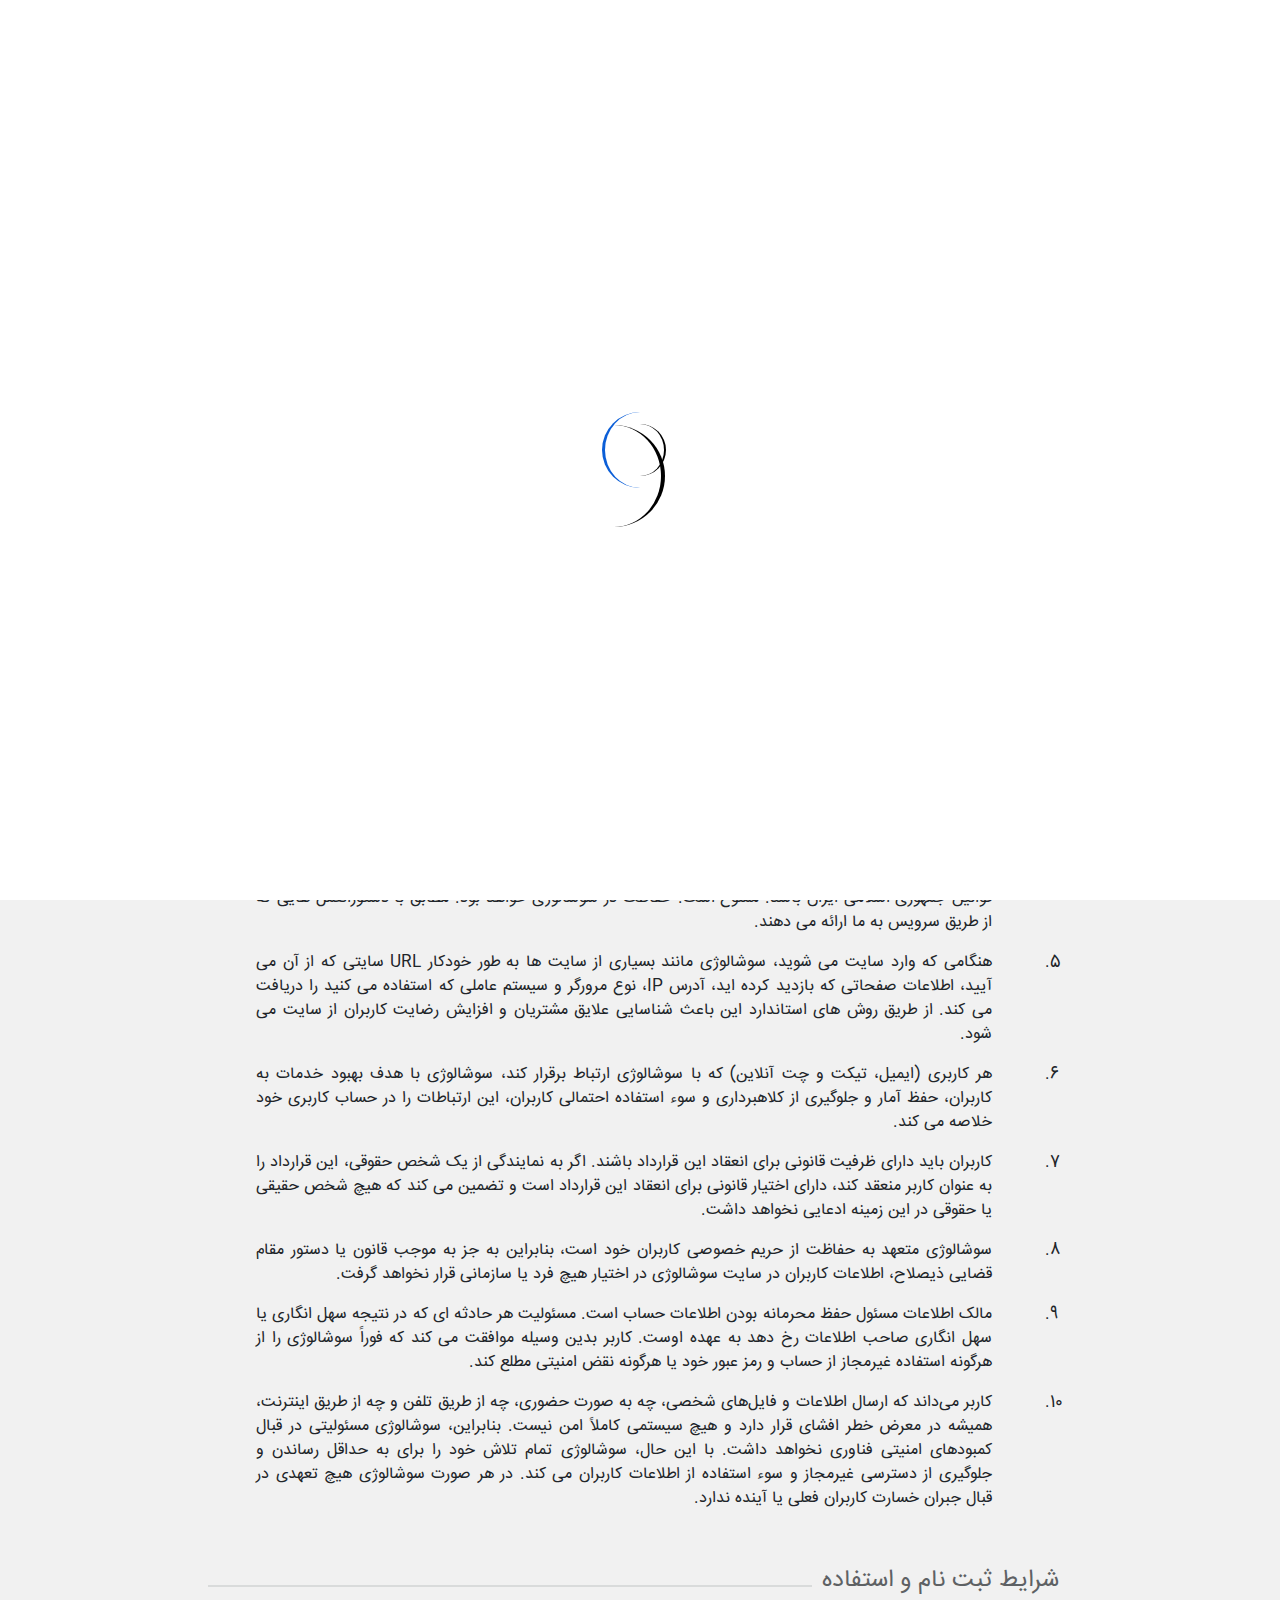
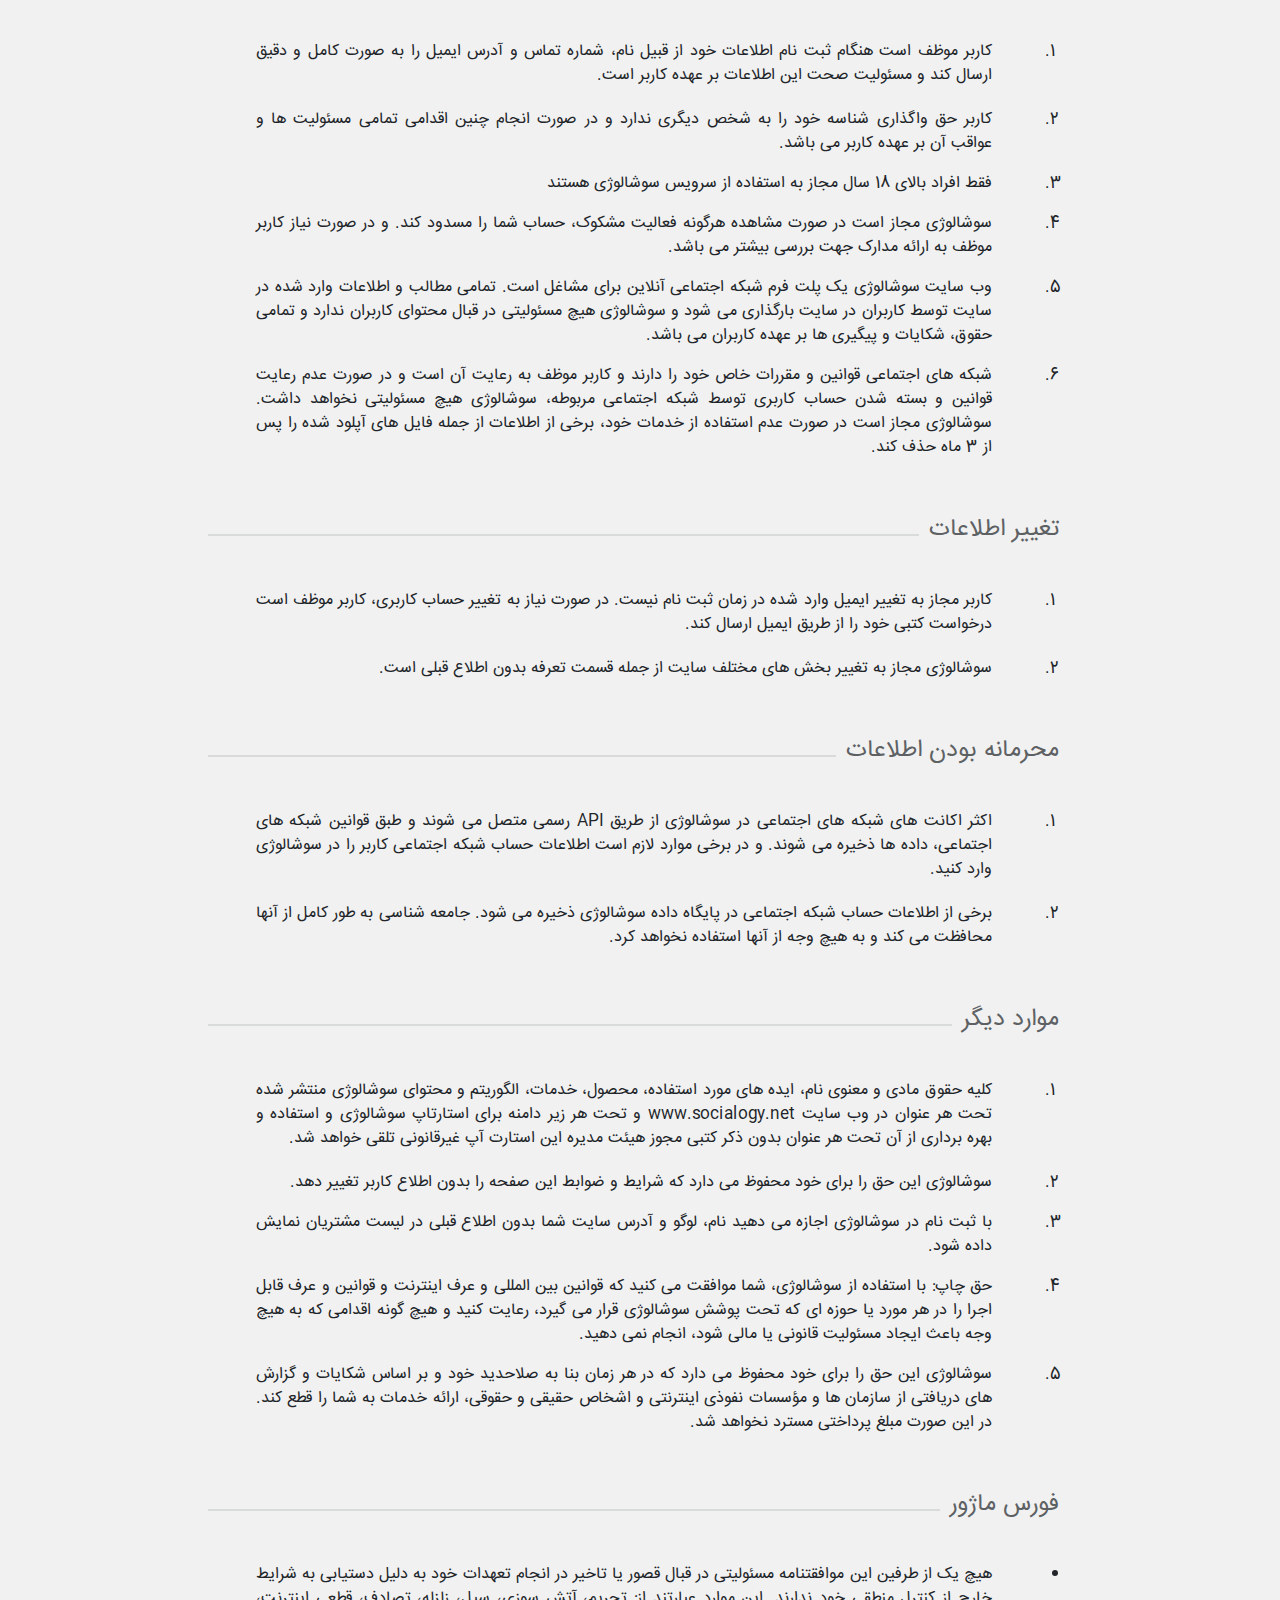
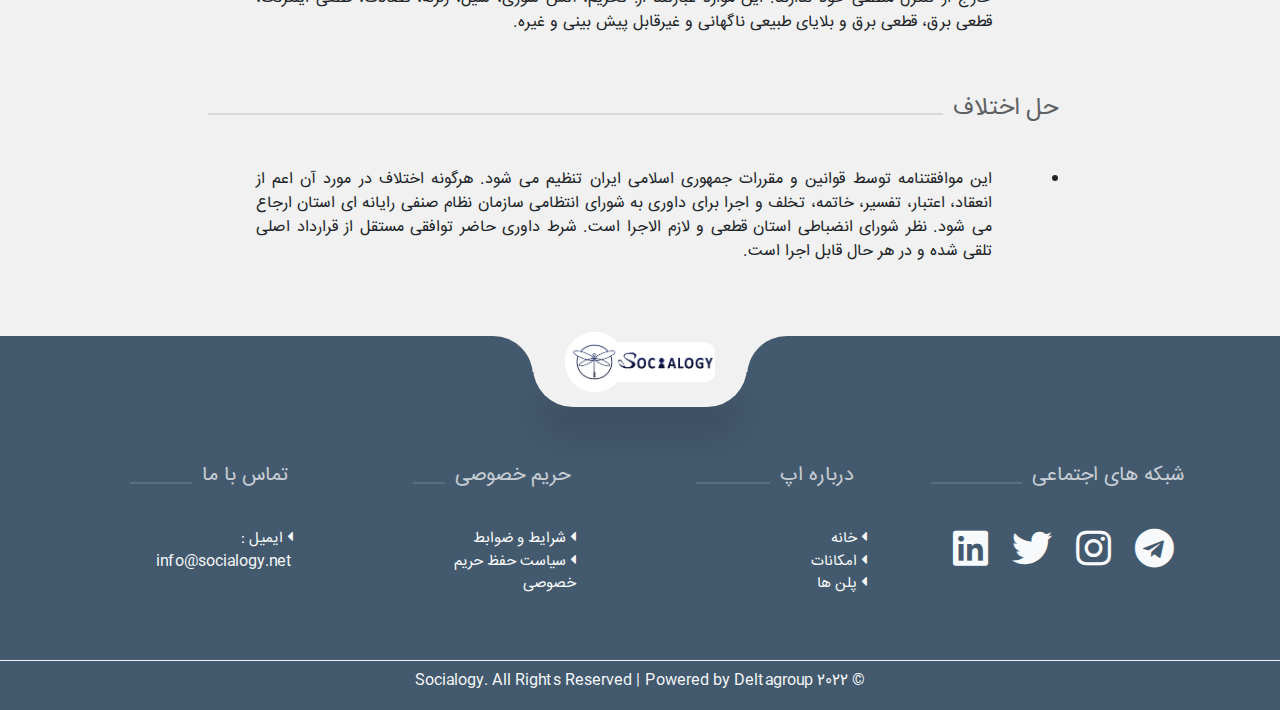
<file: terms-persian.html>
<!DOCTYPE html>
<html lang="en" dir="rtl">
<head>
    <meta charset="UTF-8">
    <meta name="viewport" content="width=device-width, initial-scale=1">
    <title>شرایط و ضوابط</title>
    <link rel="shortcut icon" type="image/png" href="img/logowhite2.webp">
    <link rel="stylesheet" href="bootstrap/css/bootstrap.rtl.css">
    <link rel="stylesheet" href="css/socialogy.css">
    <link rel="stylesheet" href="css/font-fa.css">
    <link rel="stylesheet" href="https://cdnjs.cloudflare.com/ajax/libs/font-awesome/5.15.3/css/all.min.css">
</head>
<body>
<!--PreLoader-->
<div class="loader">
    <div class="loader-inner">
        <div class="circle"></div>
    </div>
</div>
<!--PreLoader Ends-->
<!-- navbar lg -->
<div class="top-header-area bg-white sticky-top d-none d-lg-block">
    <div class="container">
        <div class="row">
            <div class="col-lg-12 col-sm-12 text-center">
                <div class="main-menu-wrap">
                    <!--                     logo -->
                    <a class="navbar-brand" href="socialogy-rtl.html">
                        <img class="site-logo" src="img/logowhite.webp" alt="">
                    </a>
                    <!--                     logo -->
                    <!-- menu start -->
                    <nav class="main-menu">
                        <ul>
                            <li class="current-list-item"><a class="text-decoration-none" href="index.html">خانه</a>
                            </li>
                            <li><a class="text-decoration-none" href="socialogy-rtl.html#Features">امکانات</a></li>
                            <li><a class="text-decoration-none" href="socialogy-rtl.html#Plans">پلن ها</a></li>
                            <li><a class="text-decoration-none" href="socialogy-rtl.html#footer">تماس با ما</a></li>
                            <li><a class="text-decoration-none" href="#">زبان</a>
                                <ul class="sub-menu">
                                    <li>
                                        <a class="d-flex flex-row align-items-center justify-content-between text-decoration-none"
                                           href="terms.html">
                                            <span>En</span>
                                            <img src="img/englandflag.webp" class="flag-img h-50">
                                        </a>
                                    </li>
                                    <li>
                                        <a class="d-flex flex-row align-items-center justify-content-between text-decoration-none"
                                           href="terms-persian.html">
                                            <span>Fa</span>
                                            <img src="img/iranflag.webp" class="flag-img h-50">
                                        </a>
                                    </li>
                                </ul>
                            </li>
                            </li>
                            <li>
                                <div class="header-icons">
                                    <a class="text-decoration-none btn btn-sm btn-primary text-light rounded-end px-4 py-2 mt-1">داشبورد</a>
                                </div>
                            </li>
                        </ul>
                    </nav>
                </div>
            </div>
        </div>
    </div>
</div>
<!-- end header -->
<div class="d-lg-none">
    <nav class="fixed-top main-navbar navbar nav-fill border-0 nav-tabs navbar-light navbar-expand-lg bg-white p-1">
        <div class="container">
            <!--    navbar brand    -->
            <a href="socialogy-rtl.html" class="main-navbar-brand navbar-brand text-light badge ">
                <img class="site-logo" src="img/logowhite.webp" alt="">
            </a>
            <!--    end navbar brand    -->
            <!--    navbar button    -->
            <div class=" menu-icon d-block d-lg-none  ">
                <i class="fas fa-bars"></i>
            </div>
            <!--    end navbar button-->
            <!--    navbar items     -->
            <!--sm navbar-->
            <div class="navigation-menu-">
                <a class="text-decoration-none" href="socialogy-rtl.html">
                    <div class="nav-item-1-sm dropdown-toggle-split d-flex flex-column text-center">
                        <a class="text-decoration-none color-blue fw-bold " href="index.html">
                            خانه
                        </a>
                    </div>
                </a>
                <a class="text-decoration-none text-center">
                    <div class="nav-item-2-sm dropdown-toggle-split d-flex flex-column text-center">
                        <a class="text-decoration-none text-dark" href="socialogy-rtl.html#Features">
                            امکانات
                        </a>
                    </div>
                </a>
                <a class="text-decoration-none text-center">
                    <div class="nav-item-2-sm dropdown-toggle-split d-flex flex-column text-center">
                        <a class="text-decoration-none text-dark" href="socialogy-rtl.html#Plans">
                            پلن ها
                        </a>
                    </div>
                </a>
                <a class="text-decoration-none text-center">
                    <div class="nav-item-2-sm dropdown-toggle-split d-flex flex-column text-center">
                        <a class="text-decoration-none text-dark" href="socialogy-rtl.html#footer">
                            تماس با ما
                        </a>
                    </div>
                </a>
                <a href="#" class="text-decoration-none">
                    <div class="nav-item-3-sm dropdown-toggle-split d-flex flex-column align-items-center">
                        <a class="text-decoration-none text-dark">
                            زبان
                        </a>
                        <div class="my-dropdown-menu-sm col-12 d-flex flex-column bg-light-MyCss">
                            <div class="my-dropdown-item menu-3-sm">
                                <a href="terms.html"
                                   class="d-flex flex-row align-items-center justify-content-center gap-5 text-decoration-none text-dark me-5">
                                    <span>En</span>
                                    <img src="img/englandflag.webp" class="flag-img me-5">
                                </a>
                            </div>
                            <div class="my-dropdown-item menu-3-sm">
                                <a href="terms-persian.html"
                                   class="d-flex flex-row align-items-center justify-content-center gap-5 text-decoration-none text-dark me-5">
                                    <span>Fa</span>
                                    <img src="img/iranflag.webp" class="flag-img me-5">
                                </a>
                            </div>
                        </div>
                    </div>
                </a>
            </div>
        </div>
        <!--end sm navbar-->
        <!--    end navbar items   -->
    </nav>
</div>
<div class="parent">
    <div class="header-shapes-2 d-flex flex-row justify-content-center">
        <div class="header-left-shape-2 col-2 col-sm-3 col-md-4"></div>
        <div class="header-center-shape-2 d-flex flex-column align-items-center pb-5">
            <h3 class="plan-header- text-center">شرایط و ضوابط
            </h3>
        </div>
        <div class="header-right-shape-2 col-2 col-sm-3 col-md-4"></div>
    </div>
    <div class="terms-parent px-md-5 px-1 pb-5">
        <div class="container col-md-9">
            <div class="d-flex flex-row">
                <div class=" title-parent w-100 my-5">
                    <h3 class="main-title-2 my-md-3 text-dark">
                        معرفی سوشالوژی
                    </h3>
                </div>
            </div>
            <p class="text-justify px-5">سوشالوژی یک پلتفرم شبکه اجتماعی است که به کاربران اجازه می دهد تا با استفاده
                از ابزارها و ویژگی های آن شبکه های اجتماعی خود را مدیریت کنند. با ثبت نام در سوشالوژی، داشبوردی خواهید
                داشت که ابزارهایی مانند زمان بندی و انتشار محتوا، تجزیه و تحلیل شبکه های اجتماعی، مدیریت و دانلود نظرات
                و مدیریت تیم را بسته به حساب کاربری شما در اختیار شما قرار می دهد. پلت فرم سوشالوژی مبتنی بر وب و مبتنی
                بر برنامه است و به کسب و کارها کمک می کند تا به راحتی شبکه های اجتماعی خود را مدیریت کنند.

            </p>
            <div class="d-flex flex-row">
                <div class="title-parent w-100 my-4">
                    <h4 class="main-title-2 header-title my-md-3 text-dark">
                        مقررات عمومی
                    </h4>
                </div>
            </div>
            <ol>
                <li class="text-justify px-5 py-1">سوشالوژی در ایران به ثبت رسیده و بر اساس قوانین جمهوری اسلامی
                    ایران فعالیت می کند. کلیه فعالیت های سوشالوژی مطابق با قوانین و مقررات جمهوری اسلامی ایران، قانون
                    تجارت الکترونیک و قانون حمایت از مصرف کننده است. در نتیجه انتشار و توزیع هرگونه محتوای مجرمانه مطابق
                    با قوانین جمهوری اسلامی ایران و یا حفاظت از آن با کمک سرویس هاب جدید به هر نحوی خلاف قانون و ناقض
                    مفاد این توافقنامه است.
                </li>
                <li class="text-justify px-5 my-3">مسئولیت کامل محتوایی که در سایت منتشر می کنند، بر عهده کاربران است.
                    سوشالوژی مسئولیتی در قبال محتوای منتشر شده توسط کاربران نخواهد داشت.
                </li>
                <li class="text-justify px-5 my-3">
                    ما محتوای مجرمانه و فیلتر شده در سوشالوژی را نمی پذیریم و به محض اطلاع از توزیع و حفاظت از چنین
                    محتوایی از انجام این کار خودداری می کنیم. در این صورت وجه دریافتی از مشتری مسترد نخواهد شد.
                </li>
                <li class="text-justify px-5 my-3">انتشار مطالب و تصاویر غیراخلاقی و جنسی، حمایت، همکاری یا فروش مواد
                    مخدر، تجهیزات کشتار جمعی، همکاری و حمایت از گروه های تروریستی و تجزیه طلب در داخل و خارج از کشور و
                    یا هر گونه فعالیت دیگری که مغایر با قوانین جمهوری اسلامی ایران باشد. ممنوع است. حفاظت در سوشالوژی
                    خواهد بود. مطابق با دستورالعمل هایی که از طریق سرویس به ما ارائه می دهند.
                </li>
                <li class="text-justify px-5 my-3">هنگامی که وارد سایت می شوید، سوشالوژی مانند بسیاری از سایت ها به
                    طور خودکار URL سایتی که از آن می آیید، اطلاعات صفحاتی که بازدید کرده اید، آدرس IP، نوع مرورگر و
                    سیستم عاملی که استفاده می کنید را دریافت می کند. از طریق روش های استاندارد این باعث شناسایی علایق
                    مشتریان و افزایش رضایت کاربران از سایت می شود.
                </li>
                <li class="text-justify px-5 my-3">هر کاربری (ایمیل، تیکت و چت آنلاین) که با سوشالوژی ارتباط
                    برقرار کند، سوشالوژی با هدف بهبود خدمات به کاربران، حفظ آمار و جلوگیری از کلاهبرداری و سوء استفاده
                    احتمالی
                    کاربران، این ارتباطات را در حساب کاربری خود خلاصه می کند.
                </li>
                <li class="text-justify px-5 my-3">
                    کاربران باید دارای ظرفیت قانونی برای انعقاد این قرارداد باشند. اگر به نمایندگی از یک شخص حقوقی، این
                    قرارداد را به عنوان کاربر منعقد کند، دارای اختیار قانونی برای انعقاد این قرارداد است و تضمین می کند
                    که هیچ شخص حقیقی یا حقوقی در این زمینه ادعایی نخواهد داشت.
                </li>
                <li class="text-justify px-5 my-3">
                    سوشالوژی متعهد به حفاظت از حریم خصوصی کاربران خود است، بنابراین به جز به موجب قانون یا دستور مقام
                    قضایی ذیصلاح، اطلاعات کاربران در سایت سوشالوژی در اختیار هیچ فرد یا سازمانی قرار نخواهد گرفت.
                </li>
                <li class="text-justify px-5 my-3">
                    مالک اطلاعات مسئول حفظ محرمانه بودن اطلاعات حساب است. مسئولیت هر حادثه ای که در نتیجه سهل انگاری یا
                    سهل انگاری صاحب اطلاعات رخ دهد به عهده اوست. کاربر بدین وسیله موافقت می کند که فوراً سوشالوژی را
                    از هرگونه استفاده غیرمجاز از حساب و رمز عبور خود یا هرگونه نقض امنیتی مطلع کند.
                </li>
                <li class="text-justify px-5 my-3">
                    کاربر می‌داند که ارسال اطلاعات و فایل‌های شخصی، چه به صورت حضوری، چه از طریق تلفن و چه از طریق
                    اینترنت، همیشه در معرض خطر افشای قرار دارد و هیچ سیستمی کاملاً امن نیست. بنابراین، سوشالوژی
                    مسئولیتی در قبال کمبودهای امنیتی فناوری نخواهد داشت. با این حال، سوشالوژی تمام تلاش خود را برای به
                    حداقل رساندن و جلوگیری از دسترسی غیرمجاز و سوء استفاده از اطلاعات کاربران می کند. در هر صورت
                    سوشالوژی هیچ تعهدی در قبال جبران خسارت کاربران فعلی یا آینده ندارد.
                </li>
            </ol>
            <div class="d-flex flex-row">
                <div class="title-parent w-100 my-4">
                    <h4 class="main-title-2 header-title my-md-3 text-dark">
                        شرایط ثبت نام و استفاده
                    </h4>
                </div>
            </div>
            <ol>
                <li class="text-justify px-5 py-1">
                    کاربر موظف است هنگام ثبت نام اطلاعات خود از قبیل نام، شماره تماس و آدرس ایمیل را به صورت کامل و دقیق
                    ارسال کند و مسئولیت صحت این اطلاعات بر عهده کاربر است.
                </li>
                <li class="text-justify px-5 my-3">
                    کاربر حق واگذاری شناسه خود را به شخص دیگری ندارد و در صورت انجام چنین اقدامی تمامی مسئولیت ها و
                    عواقب آن بر عهده کاربر می باشد.
                </li>
                <li class="text-justify px-5 my-3">
                    فقط افراد بالای 18 سال مجاز به استفاده از سرویس سوشالوژی هستند
                </li>
                <li class="text-justify px-5 my-3">
                    سوشالوژی مجاز است در صورت مشاهده هرگونه فعالیت مشکوک، حساب شما را مسدود کند. و در صورت نیاز کاربر
                    موظف به ارائه مدارک جهت بررسی بیشتر می باشد.

                </li>
                <li class="text-justify px-5 my-3">
                    وب سایت سوشالوژی یک پلت فرم شبکه اجتماعی آنلاین برای مشاغل است. تمامی مطالب و اطلاعات وارد شده در
                    سایت توسط کاربران در سایت بارگذاری می شود و سوشالوژی هیچ مسئولیتی در قبال محتوای کاربران ندارد و
                    تمامی حقوق، شکایات و پیگیری ها بر عهده کاربران می باشد.

                </li>
                <li class="text-justify px-5 my-3">
                    شبکه های اجتماعی قوانین و مقررات خاص خود را دارند و کاربر موظف به رعایت آن است و در صورت عدم رعایت
                    قوانین و بسته شدن حساب کاربری توسط شبکه اجتماعی مربوطه، سوشالوژی هیچ مسئولیتی نخواهد داشت.
                    سوشالوژی مجاز است در صورت عدم استفاده از خدمات خود، برخی از اطلاعات از جمله فایل های آپلود شده را
                    پس از 3 ماه حذف کند.

                </li>
            </ol>
            <div class="d-flex flex-row">
                <div class="title-parent w-100 my-4">
                    <h4 class="main-title-2 header-title my-md-3 text-dark">
                        تغییر اطلاعات
                    </h4>
                </div>
            </div>
            <ol>
                <li class="text-justify px-5 py-1">
                    کاربر مجاز به تغییر ایمیل وارد شده در زمان ثبت نام نیست. در صورت نیاز به تغییر حساب کاربری، کاربر
                    موظف است درخواست کتبی خود را از طریق ایمیل ارسال کند.
                </li>
                <li class="text-justify px-5 my-3">
                    سوشالوژی مجاز به تغییر بخش های مختلف سایت از جمله قسمت تعرفه بدون اطلاع قبلی است.
                </li>
            </ol>
            <div class="d-flex flex-row">
                <div class="title-parent w-100 my-4">
                    <h4 class="main-title-2 header-title my-md-3 text-dark">
                        محرمانه بودن اطلاعات
                    </h4>
                </div>
            </div>
            <ol>
                <li class="text-justify px-5 py-1">
                    اکثر اکانت های شبکه های اجتماعی در سوشالوژی از طریق API رسمی متصل می شوند و طبق قوانین شبکه های
                    اجتماعی، داده ها ذخیره می شوند. و در برخی موارد لازم است اطلاعات حساب شبکه اجتماعی کاربر را در
                    سوشالوژی وارد کنید.
                </li>
                <li class="text-justify px-5 my-3">
                    برخی از اطلاعات حساب شبکه اجتماعی در پایگاه داده سوشالوژی ذخیره می شود. جامعه شناسی به طور کامل از
                    آنها محافظت می کند و به هیچ وجه از آنها استفاده نخواهد کرد.
                </li>
            </ol>
            <div class="d-flex flex-row">
                <div class="title-parent w-100 my-4">
                    <h4 class="main-title-2 header-title my-md-3 text-dark">
                        موارد دیگر
                    </h4>
                </div>
            </div>
            <ol>
                <li class="text-justify px-5 py-1">
                    کلیه حقوق مادی و معنوی نام، ایده های مورد استفاده، محصول، خدمات، الگوریتم و محتوای سوشالوژی منتشر
                    شده تحت هر عنوان در وب سایت www.socialogy.net و تحت هر زیر دامنه برای استارتاپ سوشالوژی و استفاده و
                    بهره برداری از آن تحت هر عنوان بدون ذکر کتبی مجوز هیئت مدیره این استارت آپ غیرقانونی تلقی خواهد شد.
                </li>
                <li class="text-justify px-5 my-3">
                    سوشالوژی این حق را برای خود محفوظ می دارد که شرایط و ضوابط این صفحه را بدون اطلاع کاربر تغییر دهد.
                </li>
                <li class="text-justify px-5 my-3">
                    با ثبت نام در سوشالوژی اجازه می دهید نام، لوگو و آدرس سایت شما بدون اطلاع قبلی در لیست مشتریان
                    نمایش داده شود.
                </li>
                <li class="text-justify px-5 my-3">
                    حق چاپ: با استفاده از سوشالوژی، شما موافقت می کنید که قوانین بین المللی و عرف اینترنت و قوانین و
                    عرف قابل اجرا را در هر مورد یا حوزه ای که تحت پوشش سوشالوژی قرار می گیرد، رعایت کنید و هیچ گونه
                    اقدامی که به هیچ وجه باعث ایجاد مسئولیت قانونی یا مالی شود، انجام نمی دهید.
                </li>
                <li class="text-justify px-5 my-3">
                    سوشالوژی این حق را برای خود محفوظ می دارد که در هر زمان بنا به صلاحدید خود و بر اساس شکایات و گزارش
                    های دریافتی از سازمان ها و مؤسسات نفوذی اینترنتی و اشخاص حقیقی و حقوقی، ارائه خدمات به شما را قطع
                    کند. در این صورت مبلغ پرداختی مسترد نخواهد شد.
                </li>
            </ol>
            <div class="d-flex flex-row">
                <div class="title-parent w-100 my-4">
                    <h4 class="main-title-2 header-title my-md-3 text-dark">
                        فورس ماژور
                    </h4>
                </div>
            </div>
            <ul>
                <li class="text-justify px-5 py-1">
                    هیچ یک از طرفین این موافقتنامه مسئولیتی در قبال قصور یا تاخیر در انجام تعهدات خود به دلیل دستیابی به
                    شرایط خارج از کنترل منطقی خود ندارند. این موارد عبارتند از: تحریم، آتش سوزی، سیل، زلزله، تصادف، قطعی
                    اینترنت، قطعی برق، قطعی برق و بلایای طبیعی ناگهانی و غیرقابل پیش بینی و غیره.
                </li>
            </ul>
            <div class="d-flex flex-row">
                <div class="title-parent w-100 my-4">
                    <h4 class="main-title-2 header-title my-md-3 text-dark">
                        حل اختلاف
                    </h4>
                </div>
            </div>
            <ul>
                <li class="text-justify px-5 py-1">
                    این موافقتنامه توسط قوانین و مقررات جمهوری اسلامی ایران تنظیم می شود. هرگونه اختلاف در مورد آن اعم
                    از انعقاد، اعتبار، تفسیر، خاتمه، تخلف و اجرا برای داوری به شورای انتظامی سازمان نظام صنفی رایانه ای
                    استان ارجاع می شود. نظر شورای انضباطی استان قطعی و لازم الاجرا است. شرط داوری حاضر توافقی مستقل از
                    قرارداد اصلی تلقی شده و در هر حال قابل اجرا است.
                </li>
            </ul>
        </div>
    </div>
</div>
<div class="footer-shapes d-flex flex-row justify-content-center">
    <div class="footer-brand  col-6 col-sm-4 col-md-3 col-lg-2 d-flex flex-column align-items-center">
        <img class="footer-brand-img" src="img/logowhite.webp">
    </div>
    <div class="right-shape col-3 col-sm-4 col-md-4 col-lg-5"></div>
    <div class="center-shape col-6 col-sm-4 col-md-4 col-lg-2"></div>
    <div class="left-shape col-3 col-sm-4 col-md-4 col-lg-5"></div>
</div>
<div class="d-flex flex-column">
    <div class="footer d-flex flex-row">
        <div class="container d-flex flex-row flex-wrap justify-content-around gap-3 mt-1 mb-5">
            <div class="col-lg col-md-3 col-12 d-flex flex-column align-items-center mt-5">
                <div class="mt-4 col-12 d-flex flex-column">
                    <div class="d-flex flex-row">
                        <div class="title-parent w-100">
                            <h5 class="main-title- text-capitalize header-title my-3 ">
                                شبکه های اجتماعی
                            </h5>
                        </div>
                    </div>
                    <div class="d-flex flex-row justify-content-center justify-content-sm-start flex-wrap gap-4 mt-4 ms-4">
                        <a href="#">
                            <i class="footer-fab fab fa-telegram text-light"></i>
                        </a>
                        <a href="#">
                            <i class="footer-fab fab fa-instagram text-light"></i>
                        </a>
                        <a href="#">
                            <i class="footer-fab fab fa-twitter text-light"></i>
                        </a>
                        <a href="#">
                            <i class="footer-fab fab fa-linkedin text-light"></i>
                        </a>
                    </div>
                </div>
            </div>
            <div class="col-md col-12 d-flex flex-column mt-md-5 mt-3">
                <div class="px-xl-5 px-lg-3 px-md-0 mt-md-4 col-12 d-flex flex-column">
                    <div class="d-flex flex-row">
                        <div class="title-parent w-100">
                            <h5 class="main-title- text-capitalize header-title my-md-3 ">
                                درباره اپ
                            </h5>
                        </div>
                    </div>
                    <div class="d-flex flex-row gap-4 align-items-center justify-content-center justify-content-sm-start mt-4 ms-">
                        <ul class="list-unstyled">
                            <li class="footer-text">
                                <a class="text-decoration-none text-light" href="socialogy-rtl.html">
                                    <i class="fa fa-caret-left"></i> خانه
                                </a>
                            </li>
                            <li class="footer-text">
                                <a class="text-decoration-none text-light" href="socialogy-rtl.html#Features">
                                    <i class="fa fa-caret-left"></i> امکانات
                                </a>
                            </li>
                            <li class="footer-text">
                                <a class="text-decoration-none text-light" href="socialogy-rtl.html#Plans">
                                    <i class="fa fa-caret-left"></i> پلن ها
                                </a>
                            </li>
                        </ul>
                    </div>
                </div>
            </div>
            <div class="col-md col-12 d-flex flex-column align-items-center mt-md-5">
                <div class="px-xl-5 px-lg-3 px-md-0 mt-md-4 col-12 d-flex flex-column">
                    <div class="d-flex flex-row">
                        <div class="title-parent w-100">
                            <h5 class="main-title- text-capitalize header-title my-md-3 ">
                                حریم خصوصی
                            </h5>
                        </div>
                    </div>
                    <div class="d-flex flex-row gap-4 justify-content-center justify-content-sm-start ms-2 mt-4">
                        <ul class="list-unstyled">
                            <li class="footer-text">
                                <a class="text-decoration-none text-light" href="terms-persian.html">
                                    <i class="fa fa-caret-left"></i> شرایط و ضوابط
                                </a>
                            </li>
                            <li class="footer-text">
                                <a class="text-decoration-none text-light" href="privacy-persian.html">
                                    <i class="fa fa-caret-left"></i> سیاست حفظ حریم خصوصی
                                </a>
                            </li>
                        </ul>
                    </div>
                </div>
            </div>
            <div class="col-md col-12 d-flex flex-column align-items-center mt-md-5">
                <div class="px-xl-5 px-lg-3 px-md-0 mt-md-4 col-12 d-flex flex-column">
                    <div class="d-flex flex-row">
                        <div class="title-parent w-100">
                            <h5 class="main-title- text-capitalize header-title my-md-3 ">
                                تماس با ما
                            </h5>
                        </div>
                    </div>
                    <div class="d-flex flex-row gap-4 justify-content-center justify-content-sm-start ms-2 mt-4">
                        <ul class="list-unstyled">
                            <li class="footer-text">
                                <a class="text-decoration-none text-light">
                                    <i class="fa fa-caret-left"></i>
                                    ایمیل : info@socialogy.net
                                </a>
                            </li>
                        </ul>
                    </div>
                </div>
            </div>
        </div>
    </div>
    <div class="footer-copyright-parent d-flex flex-row justify-content-center col-12">
        <div class="footer-copyright col-12 d-flex flex-row justify-content-center align-items-center">
            <p class="mt-2 text-light text-center">© 2022 Socialogy. All Rights Reserved | Powered by
                Deltagroup</p>
        </div>
    </div>
</div>

<script src="https://code.jquery.com/jquery-3.6.1.min.js"
        integrity="sha256-o88AwQnZB+VDvE9tvIXrMQaPlFFSUTR+nldQm1LuPXQ=" crossorigin="anonymous"></script>
<script rel="script" src="js/nav.js"></script>
<script rel="script" src="js/scroll-animation.js"></script>
</body>
</html>
</file>
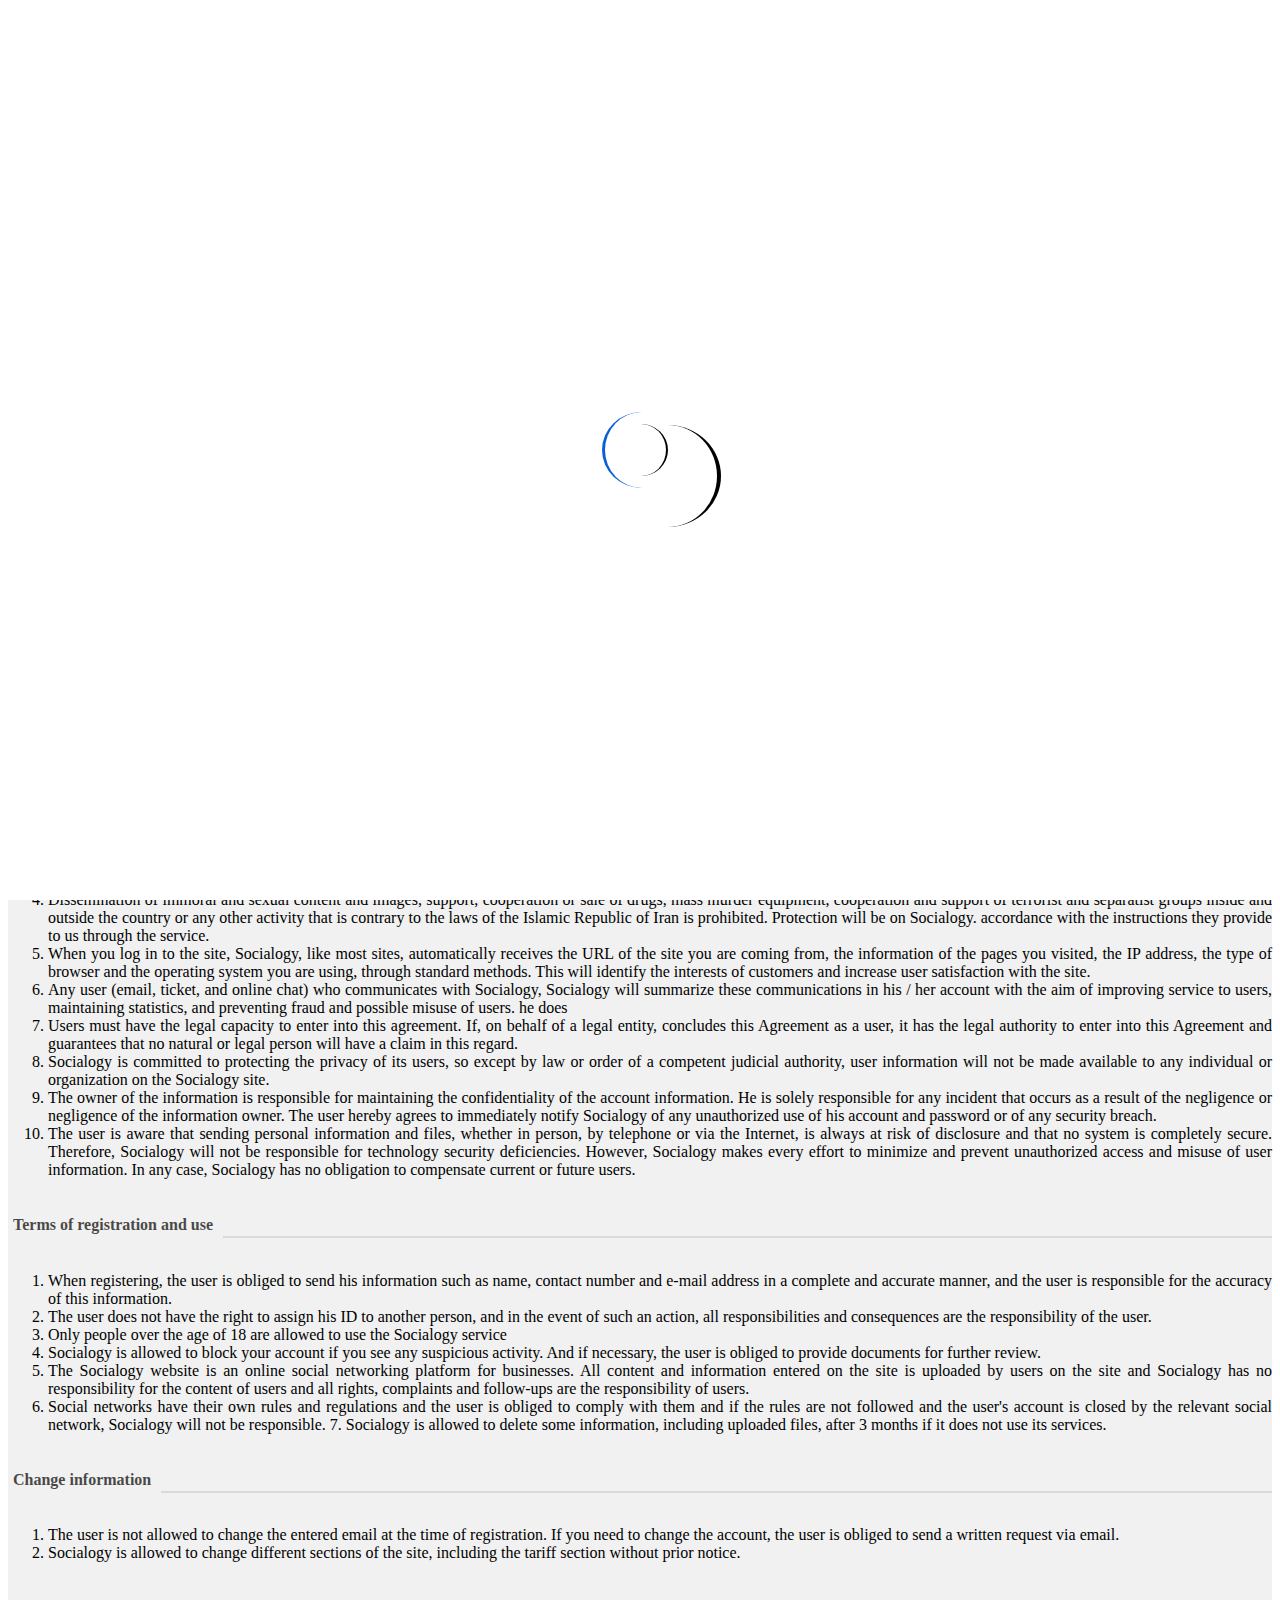
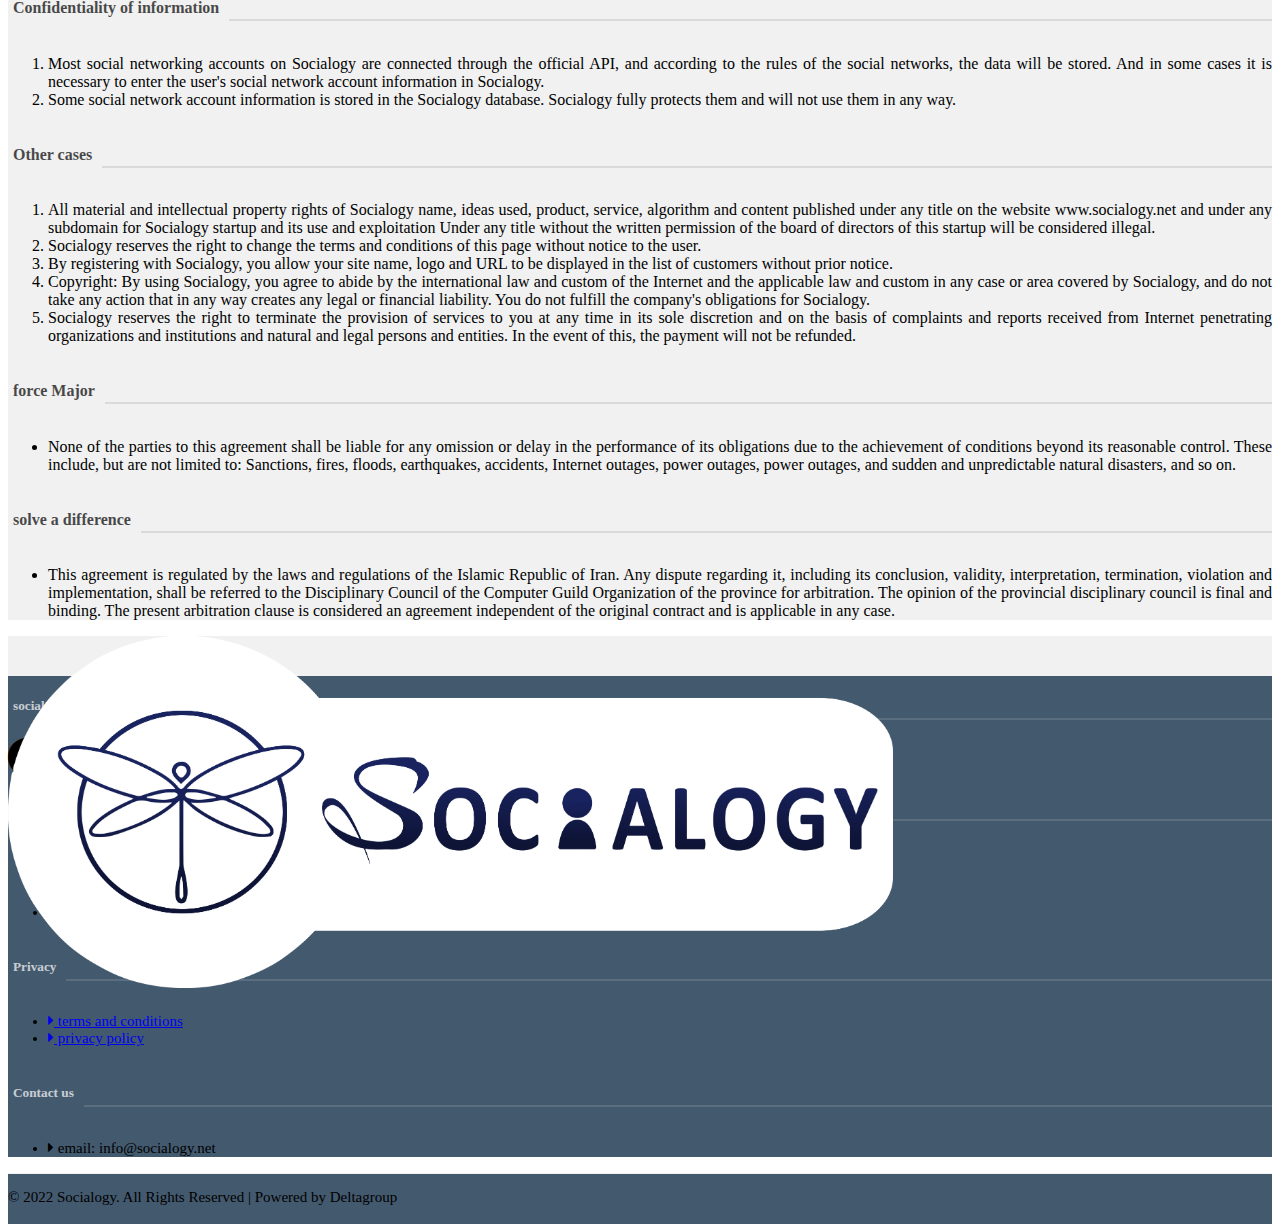
<file: terms.html>
<!DOCTYPE html>
<html lang="en">
<head>
    <meta charset="UTF-8">
    <meta name="viewport" content="width=device-width, initial-scale=1">
    <title>Terms</title>
    <link rel="shortcut icon" type="image/png" href="img/logowhite2.webp">
    <link rel="stylesheet" href="https://cdn.jsdelivr.net/npm/bootstrap@5.2.2/dist/css/bootstrap.min.css" integrity="sha384-Zenh87qX5JnK2Jl0vWa8Ck2rdkQ2Bzep5IDxbcnCeuOxjzrPF/et3URy9Bv1WTRi" crossorigin="anonymous">
    <link rel="stylesheet" href="css/socialogy.min.css">
    <link rel="stylesheet" href="https://cdnjs.cloudflare.com/ajax/libs/font-awesome/5.15.3/css/all.min.css">
</head>
<body>
<!--PreLoader-->
    <div class="loader">
        <div class="loader-inner">
            <div class="circle"></div>
        </div>
    </div>
    <!--PreLoader Ends-->
<!-- navbar lg -->
<div class="top-header-area bg-white sticky-top d-none d-lg-block">
    <div class="container">
        <div class="row">
            <div class="col-lg-12 col-sm-12 text-center">
                <div class="main-menu-wrap">
                    <!--                     logo -->
                    <a class="navbar-brand" href="index.html">
                        <img class="site-logo" src="img/logowhite.webp" alt="">
                    </a>
                    <!--                     logo -->

                    <!-- menu start -->
                    <nav class="main-menu">
                        <ul>
                            <li class="current-list-item"><a class="text-decoration-none" href="index.html">Home</a>
                            </li>
                            <li><a class="text-decoration-none" href="index.html#description-slider">Introduce</a></li>
                            <li><a class="text-decoration-none" href="index.html#Features">features</a></li>
                            <li><a class="text-decoration-none" href="index.html#Plans">plans</a></li>
                            <li><a class="text-decoration-none" href="#">contact us</a></li>
                            <li><a class="text-decoration-none" href="#">language</a>
                                <ul class="sub-menu">
                                    <li>
                                        <a class="d-flex flex-row align-items-center justify-content-between text-decoration-none"
                                           href="terms.html">
                                            <span>En</span>
                                            <img src="img/englandflag.webp" class="flag-img h-50">
                                        </a>
                                    </li>
                                    <li>
                                        <a class="d-flex flex-row align-items-center justify-content-between text-decoration-none"
                                           href="terms-persian.html">
                                            <span>Fa</span>
                                            <img src="img/iranflag.webp" class="flag-img h-50">
                                        </a>
                                    </li>
                                </ul>
                            </li>
                            <li>
                                <div class="header-icons">
                                    <a class="text-decoration-none btn btn-sm btn-primary text-light rounded-end px-4 py-2 mt-1">dashboard</a>
                                </div>
                            </li>
                        </ul>
                    </nav>
                </div>
            </div>
        </div>
    </div>
</div>
<!-- end navbar lg -->

<div class="d-lg-none">
    <nav class="sticky-top main-navbar navbar nav-fill border-0 nav-tabs navbar-light navbar-expand-md bg-white p-1">
        <div class="container">
            <!--    navbar brand    -->
            <a href="#" class="main-navbar-brand navbar-brand text-light badge ">
                <img class="site-logo" src="img/logowhite.webp" alt="">
            </a>
            <!--    end navbar brand    -->
            <!--    navbar button    -->
            <div class=" menu-icon d-block d-lg-none  ">
                <i class="fas fa-bars"></i>
            </div>
            <!--    end navbar button-->
            <!--    navbar items     -->
            <!--sm navbar-->
            <div class="navigation-menu-">
                <a class="text-decoration-none" href="#">
                    <div class="nav-item-1-sm dropdown-toggle-split d-flex flex-column text-center">
                        <a class="text-decoration-none color-blue fw-bold " href="index.html">
                            Home
                        </a>
                    </div>
                </a>
                <a class="text-decoration-none text-center">
                    <div class="nav-item-2-sm dropdown-toggle-split d-flex flex-column text-center">
                        <a class="text-decoration-none text-dark" href="index.html#description-slider">
                            Introduce
                        </a>
                    </div>
                </a>
                <a class="text-decoration-none text-center">
                    <div class="nav-item-2-sm dropdown-toggle-split d-flex flex-column text-center">
                        <a class="text-decoration-none text-dark" href="index.html#Features">
                            features
                        </a>
                    </div>
                </a>
                <a class="text-decoration-none text-center">
                    <div class="nav-item-2-sm dropdown-toggle-split d-flex flex-column text-center">
                        <a class="text-decoration-none text-dark" href="index.html#Plans">
                            plans
                        </a>
                    </div>
                </a>
                <a class="text-decoration-none text-center">
                    <div class="nav-item-2-sm dropdown-toggle-split d-flex flex-column text-center">
                        <a class="text-decoration-none text-dark">
                            contact us
                        </a>
                    </div>
                </a>
                <a class="text-decoration-none">
                    <div class="nav-item-3-sm dropdown-toggle-split d-flex flex-column text-center">
                        <a class="text-decoration-none text-dark">
                            Language
                        </a>
                        <div class="my-dropdown-menu-sm col-12 d-flex flex-column bg-light-MyCss">
                            <div class="my-dropdown-item menu-3-sm">
                                <div class="d-flex flex-row align-items-center justify-content-center gap-5">
                                    <a href="terms.html" class="text-decoration-none text-dark">En</a>
                                    <img src="img/englandflag.webp" class="flag-img">
                                </div>
                            </div>
                            <div class="my-dropdown-item menu-3-sm">
                                <div class="d-flex flex-row align-items-center justify-content-center gap-5">
                                    <a href="terms-persian.html" class="text-decoration-none text-dark">Fa</a>
                                    <img src="img/iranflag.webp" class="flag-img">
                                </div>
                            </div>
                        </div>
                    </div>
                </a>
            </div>
        </div>
        <!--end sm navbar-->
        <!--    end navbar items   -->
    </nav>
</div>
<div class="parent">
    <div class="header-shapes-2 d-flex flex-row justify-content-center">
        <div class="header-left-shape-2 col-2 col-sm-3 col-md-4"></div>
        <div class="header-center-shape-2 d-flex flex-column align-items-center pb-5">
            <h3 class="plan-header- text-center">Terms and Conditions
            </h3>
        </div>
        <div class="header-right-shape-2 col-2 col-sm-3 col-md-4"></div>
    </div>
    <div class="terms-parent px-md-5 px-1 pb-5">
        <div class="container col-md-9">
            <div class="d-flex flex-row">
                <div class=" title-parent w-100 my-5">
                    <h3 class="main-title-2 my-md-3 text-dark">
                        Introducing Socialogy
                    </h3>
                </div>
            </div>
            <p class="text-justify px-5">Socialogy is a social networking platform that allows users to manage their
                social networks using its tools
                and features.

                By registering with Socialogy, you will have a dashboard that provides tools such as scheduling and
                publishing content, analyzing social networks, managing and downloading comments, and team
                management
                depending on your account.
                The Socialogy platform is web-based and application-based, helping businesses easily manage their
                social
                networks.
            </p>
            <div class="d-flex flex-row">
                <div class="title-parent w-100 my-4">
                    <h4 class="main-title-2 header-title my-md-3 text-dark">
                        General regulations
                    </h4>
                </div>
            </div>
            <ol>
                <li class="text-justify px-5 py-1">Socialogy is registered in Iran and operates under the laws of
                    the
                    Islamic
                    Republic of Iran. All Socialogy activities comply with the laws and regulations of the Islamic
                    Republic
                    of
                    Iran, the Electronic Commerce Law and the Consumer Protection Law. As a result, publishing and
                    distributing
                    any criminal content in accordance with the laws of the Islamic Republic of Iran or protecting
                    it
                    with
                    the
                    help of New Hub Services in any way, is against the law and violates the terms of this
                    agreement.
                </li>
                <li class="text-justify px-5 my-3">Users are fully responsible for the content they publish on the
                    site.
                    Socialogy
                    will not be responsible for the content published by users.
                </li>
                <li class="text-justify px-5 my-3">We do not accept criminal and filtered content on Socialogy and
                    will
                    refrain
                    from
                    doing so as soon as we become aware of the distribution and protection of such content; In such
                    a
                    case,
                    the
                    money received from the customer will not be refunded.
                </li>
                <li class="text-justify px-5 my-3">Dissemination of immoral and sexual content and images, support,
                    cooperation or
                    sale of drugs, mass murder equipment, cooperation and support of terrorist and separatist groups
                    inside
                    and
                    outside the country or any other activity that is contrary to the laws of the Islamic Republic
                    of
                    Iran
                    is
                    prohibited. Protection will be on Socialogy. accordance with the instructions they provide to us
                    through
                    the
                    service.
                </li>
                <li class="text-justify px-5 my-3">When you log in to the site, Socialogy, like most sites,
                    automatically
                    receives
                    the URL of the site you are coming from, the information of the pages you visited, the IP
                    address,
                    the
                    type
                    of browser and the operating system you are using, through standard methods. This will identify
                    the
                    interests of customers and increase user satisfaction with the site.
                </li>
                <li class="text-justify px-5 my-3">
                    Any user (email, ticket, and online chat) who communicates with Socialogy, Socialogy will
                    summarize
                    these
                    communications in his / her account with the aim of improving service to users, maintaining
                    statistics,
                    and
                    preventing fraud and possible misuse of users. he does
                </li>
                <li class="text-justify px-5 my-3">
                    Users must have the legal capacity to enter into this agreement. If, on behalf of a legal
                    entity,
                    concludes this Agreement as a user, it has the legal authority to enter into this Agreement and
                    guarantees
                    that no natural or legal person will have a claim in this regard.
                </li>
                <li class="text-justify px-5 my-3">
                    Socialogy is committed to protecting the privacy of its users, so except by law or order of a
                    competent
                    judicial authority, user information will not be made available to any individual or
                    organization on
                    the
                    Socialogy site.
                </li>
                <li class="text-justify px-5 my-3">
                    The owner of the information is responsible for maintaining the confidentiality of the account
                    information. He is solely responsible for any incident that occurs as a result of the negligence
                    or
                    negligence of the information owner. The user hereby agrees to immediately notify Socialogy of
                    any
                    unauthorized use of his account and password or of any security breach.
                </li>
                <li class="text-justify px-5 my-3">
                    The user is aware that sending personal information and files, whether in person, by telephone
                    or
                    via the Internet, is always at risk of disclosure and that no system is completely secure.
                    Therefore,
                    Socialogy will not be responsible for technology security deficiencies. However, Socialogy makes
                    every
                    effort to minimize and prevent unauthorized access and misuse of user information. In any case,
                    Socialogy
                    has no obligation to compensate current or future users.
                </li>
            </ol>
            <div class="d-flex flex-row">
                <div class="title-parent w-100 my-4">
                    <h4 class="main-title-2 header-title my-md-3 text-dark">
                        Terms of registration and use
                    </h4>
                </div>
            </div>
            <ol>
                <li class="text-justify px-5 py-1">When registering, the user is obliged to send his information
                    such as
                    name, contact number and e-mail address in a complete and accurate manner, and the user is
                    responsible for the accuracy of this information.
                </li>
                <li class="text-justify px-5 my-3">The user does not have the right to assign his ID to another
                    person,
                    and in the event of such an action, all responsibilities and consequences are the responsibility
                    of
                    the user.
                </li>
                <li class="text-justify px-5 my-3"> Only people over the age of 18 are allowed to use the Socialogy
                    service
                </li>
                <li class="text-justify px-5 my-3">Socialogy is allowed to block your account if you see any
                    suspicious
                    activity. And if necessary, the user is obliged to provide documents for further review.
                </li>
                <li class="text-justify px-5 my-3">The Socialogy website is an online social networking platform for
                    businesses. All content and information entered on the site is uploaded by users on the site and
                    Socialogy has no responsibility for the content of users and all rights, complaints and
                    follow-ups
                    are the responsibility of users.
                </li>
                <li class="text-justify px-5 my-3">
                    Social networks have their own rules and regulations and the user is obliged to comply with them
                    and
                    if the rules are not followed and the user's account is closed by the relevant social network,
                    Socialogy will not be responsible.
                    7. Socialogy is allowed to delete some information, including uploaded files, after 3 months if
                    it
                    does not use its services.
                </li>
            </ol>
            <div class="d-flex flex-row">
                <div class="title-parent w-100 my-4">
                    <h4 class="main-title-2 header-title my-md-3 text-dark">
                        Change information
                    </h4>
                </div>
            </div>
            <ol>
                <li class="text-justify px-5 py-1">The user is not allowed to change the entered email at the time
                    of
                    registration. If you need to change the account, the user is obliged to send a written request
                    via
                    email.
                </li>
                <li class="text-justify px-5 my-3">Socialogy is allowed to change different sections of the site,
                    including the tariff section without prior notice.
                </li>
            </ol>
            <div class="d-flex flex-row">
                <div class="title-parent w-100 my-4">
                    <h4 class="main-title-2 header-title my-md-3 text-dark">
                        Confidentiality of information
                    </h4>
                </div>
            </div>
            <ol>
                <li class="text-justify px-5 py-1">Most social networking accounts on Socialogy are connected through
                    the
                    official API, and according to the rules of the social networks, the data will be stored. And in
                    some cases it is necessary to enter the user's social network account information in Socialogy.
                </li>
                <li class="text-justify px-5 my-3">Some social network account information is stored in the Socialogy
                    database. Socialogy fully protects them and will not use them in any way.
                </li>
            </ol>
            <div class="d-flex flex-row">
                <div class="title-parent w-100 my-4">
                    <h4 class="main-title-2 header-title my-md-3 text-dark">
                        Other cases
                    </h4>
                </div>
            </div>
            <ol>
                <li class="text-justify px-5 py-1">All material and intellectual property rights of Socialogy name,
                    ideas
                    used, product, service, algorithm and content published under any title on the website
                    www.socialogy.net and under any subdomain for Socialogy startup and its use and exploitation Under
                    any
                    title without the written permission of the board of directors of this startup will be
                    considered
                    illegal.
                </li>
                <li class="text-justify px-5 my-3">Socialogy reserves the right to change the terms and conditions of
                    this page without notice to the user.
                </li>
                <li class="text-justify px-5 my-3">By registering with Socialogy, you allow your site name, logo and
                    URL
                    to be displayed in the list of customers without prior notice.
                </li>
                <li class="text-justify px-5 my-3"> Copyright: By using Socialogy, you agree to abide by the
                    international law and custom of the Internet and the applicable law and custom in any case or
                    area
                    covered by Socialogy, and do not take any action that in any way creates any legal or financial
                    liability. You do not fulfill the company's obligations for Socialogy.
                </li>
                <li class="text-justify px-5 my-3"> Socialogy reserves the right to terminate the provision of
                    services
                    to you at any time in its sole discretion and on the basis of complaints and reports received
                    from
                    Internet penetrating organizations and institutions and natural and legal persons and entities.
                    In
                    the event of this, the payment will not be refunded.
                </li>
            </ol>
            <div class="d-flex flex-row">
                <div class="title-parent w-100 my-4">
                    <h4 class="main-title-2 header-title my-md-3 text-dark">
                        force Major
                    </h4>
                </div>
            </div>
            <ul>
                <li class="text-justify px-5 py-1">None of the parties to this agreement shall be liable for any
                    omission or delay in the performance of its obligations due to the achievement of conditions
                    beyond
                    its reasonable control. These include, but are not limited to: Sanctions, fires, floods,
                    earthquakes, accidents, Internet outages, power outages, power outages, and sudden and
                    unpredictable
                    natural disasters, and so on.
                </li>
            </ul>
            <div class="d-flex flex-row">
                <div class="title-parent w-100 my-4">
                    <h4 class="main-title-2 header-title my-md-3 text-dark">
                        solve a difference
                    </h4>
                </div>
            </div>
            <ul>
                <li class="text-justify px-5 py-1">This agreement is regulated by the laws and regulations of the
                    Islamic Republic of Iran. Any dispute regarding it, including its conclusion, validity,
                    interpretation, termination, violation and implementation, shall be referred to the Disciplinary
                    Council of the Computer Guild Organization of the province for arbitration. The opinion of the
                    provincial disciplinary council is final and binding. The present arbitration clause is
                    considered
                    an agreement independent of the original contract and is applicable in any case.
                </li>
            </ul>
        </div>


    </div>
</div>
<div class="footer-shapes d-flex flex-row justify-content-center">
    <div class="footer-brand col-6 col-sm-4 col-md-3 col-lg-2 d-flex flex-column align-items-center">
        <img class="footer-brand-img" src="img/logowhite.webp">
    </div>
    <div class="left-shape col-3 col-sm-4 col-md-4 col-lg-5"></div>
    <div class="center-shape col-6 col-sm-4 col-md-4 col-lg-2"></div>
    <div class="right-shape col-3 col-sm-4 col-md-4 col-lg-5"></div>
</div>
<div class="d-flex flex-column">
    <div class="footer d-flex flex-row">
        <div class="container d-flex flex-row flex-wrap justify-content-around gap-3 mt-1 mb-5">
            <div class="col-lg col-md-3 col-12 d-flex flex-column align-items-center mt-5">
                <div class="mt-4 col-12 d-flex flex-column">
                    <div class="d-flex flex-row">
                        <div class="title-parent w-100">
                            <h5 class="main-title- text-capitalize header-title my-3 ">
                                social media
                            </h5>
                        </div>
                    </div>
                    <div class="d-flex flex-row justify-content-center justify-content-sm-start flex-wrap gap-4 mt-4 ms-4">
                        <i class="footer-fab fab fa-telegram text-light"></i>
                        <i class="footer-fab fab fa-instagram text-light"></i>
                        <i class="footer-fab fab fa-twitter text-light"></i>
                        <i class="footer-fab fab fa-linkedin text-light"></i>
                    </div>
                </div>
            </div>
            <div class="col-md col-12 d-flex flex-column mt-md-5 mt-3">
                <div class="px-xl-5 px-lg-3 px-md-0 mt-md-4 col-12 d-flex flex-column">
                    <div class="d-flex flex-row">
                        <div class="title-parent w-100">
                            <h5 class="main-title- text-capitalize header-title my-md-3 ">
                                about app
                            </h5>
                        </div>
                    </div>
                    <div class="d-flex flex-row gap-4 align-items-center justify-content-center justify-content-sm-start mt-4 ms-">
                        <ul class="list-unstyled">
                            <li class="footer-text">
                                <a class="text-decoration-none text-light" href="index.html">
                                    <i class="fa fa-caret-right"></i> Home
                                </a>
                            </li>
                            <li class="footer-text">
                                <a class="text-decoration-none text-light" href="index.html#description-slider">
                                    <i class="fa fa-caret-right"></i> Introduce
                                </a>
                            </li>
                            <li class="footer-text">
                                <a class="text-decoration-none text-light" href="index.html#Features">
                                    <i class="fa fa-caret-right"></i> Features
                                </a>
                            </li>
                            <li class="footer-text">
                                <a class="text-decoration-none text-light" href="index.html#Plans">
                                    <i class="fa fa-caret-right"></i> Plans
                                </a>
                            </li>
                        </ul>
                    </div>
                </div>
            </div>
            <div class="col-md col-12 d-flex flex-column align-items-center mt-md-5">
                <div class="px-xl-5 px-lg-3 px-md-0 mt-md-4 col-12 d-flex flex-column">
                    <div class="d-flex flex-row">
                        <div class="title-parent w-100">
                            <h5 class="main-title- text-capitalize header-title my-md-3 ">
                                Privacy
                            </h5>
                        </div>
                    </div>
                    <div class="d-flex flex-row gap-4 justify-content-center justify-content-sm-start ms-2 mt-4">
                        <ul class="list-unstyled">
                            <li class="footer-text">
                                <a class="text-decoration-none text-light" href="terms.html">
                                    <i class="fa fa-caret-right"></i> terms and conditions
                                </a>
                            </li>
                            <li class="footer-text">
                                <a class="text-decoration-none text-light" href="privacy.html">
                                    <i class="fa fa-caret-right"></i> privacy policy
                                </a>
                            </li>
                        </ul>
                    </div>
                </div>
            </div>
            <div class="col-md col-12 d-flex flex-column align-items-center mt-md-5">
                <div class="px-xl-5 px-lg-3 px-md-0 mt-md-4 col-12 d-flex flex-column">
                    <div class="d-flex flex-row">
                        <div class="title-parent w-100">
                            <h5 class="main-title- text-capitalize header-title my-md-3 ">
                                Contact us
                            </h5>
                        </div>
                    </div>
                    <div class="d-flex flex-row gap-4 justify-content-center justify-content-sm-start ms-2 mt-4">
                        <ul class="list-unstyled">
                            <li class="footer-text">
                                <a class="text-decoration-none text-light">
                                    <i class="fa fa-caret-right"></i> email: info@socialogy.net
                                </a>
                            </li>
                        </ul>
                    </div>
                </div>
            </div>
        </div>
    </div>
    <div class="footer-copyright-parent d-flex flex-row justify-content-center col-12">
        <div class="footer-copyright col-12 d-flex flex-row justify-content-center align-items-center">
            <p class="mt-2 text-light text-center">© 2022 Socialogy. All Rights Reserved | Powered by
                Deltagroup</p>
        </div>
    </div>

</div>


<script src="https://code.jquery.com/jquery-3.6.1.min.js" integrity="sha256-o88AwQnZB+VDvE9tvIXrMQaPlFFSUTR+nldQm1LuPXQ=" crossorigin="anonymous"></script>
<script rel="script" src="js/nav.js"></script>
<script rel="script" src="js/scroll-animation.js"></script>
</body>
</html>
</file>
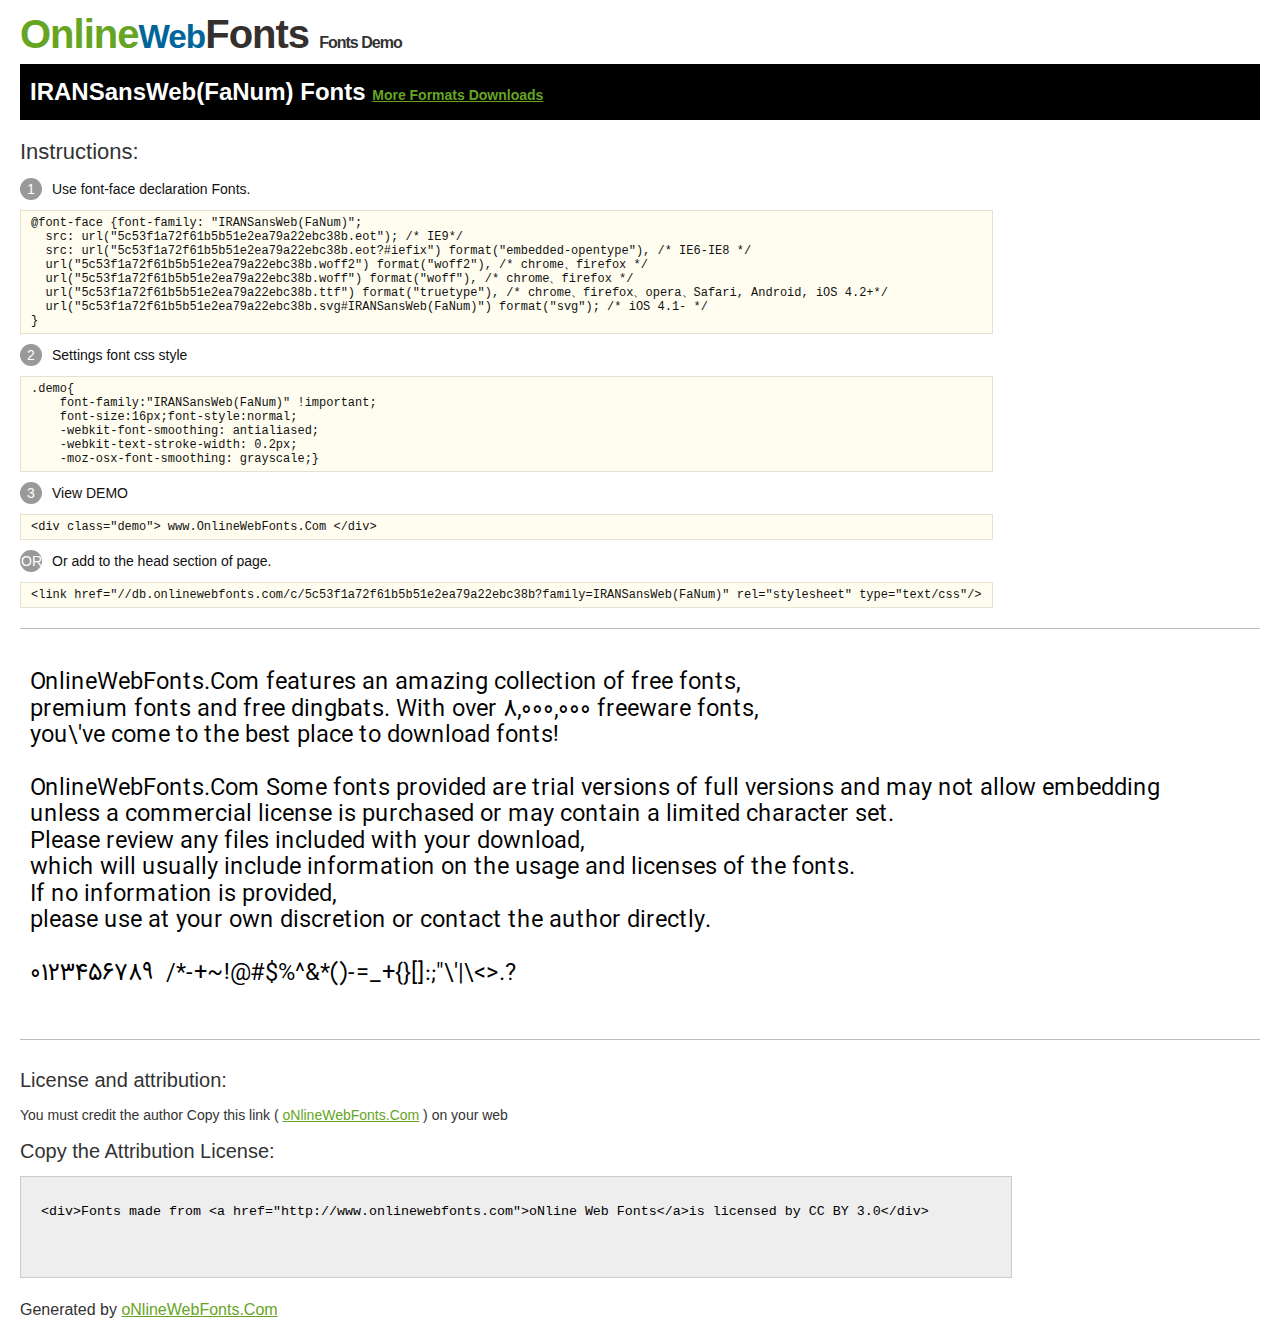
<file: fonts/Demo.html>
<!DOCTYPE html>
<html>
<head>
<meta charset="utf-8"/>
<title>IRANSansWeb(FaNum) Font - OnlineWebFonts.COM</title>
<style type="text/css">
@font-face {font-family: "IRANSansWeb(FaNum)";
  src: url("5c53f1a72f61b5b51e2ea79a22ebc38b.eot"); /* IE9*/
  src: url("5c53f1a72f61b5b51e2ea79a22ebc38b.eot?#iefix") format("embedded-opentype"), /* IE6-IE8 */
  url("5c53f1a72f61b5b51e2ea79a22ebc38b.woff2") format("woff2"), /* chrome、firefox */
  url("5c53f1a72f61b5b51e2ea79a22ebc38b.woff") format("woff"), /* chrome、firefox */
  url("5c53f1a72f61b5b51e2ea79a22ebc38b.ttf") format("truetype"), /* chrome、firefox、opera、Safari, Android, iOS 4.2+*/
  url("5c53f1a72f61b5b51e2ea79a22ebc38b.svg#IRANSansWeb(FaNum)") format("svg"); /* iOS 4.1- */
}
*{margin:0;padding:0;list-style:none;}pre{border:solid 1px #e7e1cd;background-color:#fffdef;overflow:auto;font-size:12px;line-height:14px;margin-top:10px;margin-right:0;margin-bottom:10px;margin-left:0;padding-top:5px;padding-right:10px;padding-bottom:5px;padding-left:10px;}.demo pre{color:#000;line-height: 1.2em;font-family:"IRANSansWeb(FaNum)"!important;font-size:22px;background-color:#FFF;border-top-width:0px;border-right-width:0px;border-bottom-width:0px;border-left-width:0px;}body{font-family:sans-serif;line-height:1.5;font-size:16px;padding:20px;color:#333;}:hover,:before,:after{-webkit-transition:all 0.1s ease-in;-moz-transition:all 0.1s ease-in;-ms-transition:all 0.1s ease-in;-o-transition:all 0.1s ease-in;transition:all 0.1s ease-in;}*{-moz-box-sizing:border-box;-webkit-box-sizing:border-box;box-sizing:border-box;margin:0;padding:0;}a{color:#66A523;}h1.logo{font-size:40px;letter-spacing:-1px;margin-top:-16px;}h1.logo strong{font-size:16px;font-family:sans-serif;color:#333;}h1.logo a{color:#34302d;text-decoration:none;}h1.logo a span{color:#66A523;}h1.logo a small{color:#006699;}.info{float:left;font-size:14px;margin-top:15px;}.info ul{margin-left:0px;color:#111;margin-bottom:20px;}.info .exs{font-size:12px;color:#666;margin-left:35px;display:block;}.info ul li{margin-top:10px;list-style:none;}.info .numno{color:#fff;border-radius:20px;padding:1px;display:inline-block;width:22px;height:22px;text-align:center;margin-right:10px;background-color:#999999;}.info ul strong{font-weight:normal;color:#000;}.info .inst{font-size:22px;margin-bottom:10px;}.demo{float:left;width:100%;height:auto;border-top-width:1px;border-top-style:solid;border-top-color:#bbb;border-bottom-width:1px;border-bottom-style:solid;border-bottom-color:#bbb;padding-bottom:10px;}.demo .demo_svg{float:left;height:auto;width:100px;margin-right:5px;margin-left:5px;margin-bottom:10px;}.demo .demo_svg i{float:left;height:80px;width:80px;text-align:center;font-size:40px;margin-left:10px;line-height:80px;color:#777;}.demo .demo_svg .code{float:left;height:20px;width:100%;overflow:hidden;text-align:center;line-height:20px;font-size:11px;color:#666;}.demo .demo_svg .txt{float:left;height:20px;width:100%;font-size:11px;text-align:center;white-space:nowrap;overflow:hidden;line-height:20px;}.demo .demo_svg:hover i{font-size:60px;color:#333;}.by{padding-top:15px;float:left;width:100%;margin-top:10px;margin-right:0;margin-bottom:10px;margin-left:0;}.by{margin-bottom:10px;font-size:20px;}.by .attr{font-size:14px;color:#333;padding-top:10px;padding-bottom:10px;}textarea{width:80%;height:auto;border:1px solid #CCC;resize:none;background:#EEE;padding:20px;float:left;margin-top:10px;line-height:30px;}#footer{float:left;width:100%;margin-top:10px;padding-bottom:20px;}h2{background-color:#000;padding-top:10px;padding-bottom:10px;padding-left:10px;color:#FFF;}
</style>
</head>
<body>
<h1 class="logo"> <a href="http://www.onlinewebfonts.com/"> <span>Online</span><small>Web</small>Fonts</a> <strong>Fonts Demo</strong></h1>
<h2>
IRANSansWeb(FaNum) Fonts <a style="font-size:14px;" href="http://www.onlinewebfonts.com/download/5c53f1a72f61b5b51e2ea79a22ebc38b" target="_blank">More Formats Downloads</a></h2>
<div class="info">
  <div class="inst">Instructions:</div>
  <ul>
    <li>
      <p> <span class="numno">1</span>Use font-face declaration Fonts.<br />
        <span class="exs">
        <pre>
@font-face {font-family: "IRANSansWeb(FaNum)";
  src: url("5c53f1a72f61b5b51e2ea79a22ebc38b.eot"); /* IE9*/
  src: url("5c53f1a72f61b5b51e2ea79a22ebc38b.eot?#iefix") format("embedded-opentype"), /* IE6-IE8 */
  url("5c53f1a72f61b5b51e2ea79a22ebc38b.woff2") format("woff2"), /* chrome、firefox */
  url("5c53f1a72f61b5b51e2ea79a22ebc38b.woff") format("woff"), /* chrome、firefox */
  url("5c53f1a72f61b5b51e2ea79a22ebc38b.ttf") format("truetype"), /* chrome、firefox、opera、Safari, Android, iOS 4.2+*/
  url("5c53f1a72f61b5b51e2ea79a22ebc38b.svg#IRANSansWeb(FaNum)") format("svg"); /* iOS 4.1- */
}
</pre>
      </span> 
    </li>
    <li>
      <p> <span class="numno">2</span>Settings font css style <br />
      <span class="exs">
<pre>
.demo{
    font-family:"IRANSansWeb(FaNum)" !important;
    font-size:16px;font-style:normal;
    -webkit-font-smoothing: antialiased;
    -webkit-text-stroke-width: 0.2px;
    -moz-osx-font-smoothing: grayscale;}
</pre>
      </span> 
    </li>
    <li>
      <p> <span class="numno">3</span>View DEMO <br />
      <span class="exs"><pre>
&lt;div class="demo"&gt; www.OnlineWebFonts.Com &lt;/div&gt;
</pre></span> 
    </li>
    <li>
      <p> <span class="numno">OR</span>Or add to the head section of page. <br />
      <span class="exs"><pre>
&lt;link href="//db.onlinewebfonts.com/c/5c53f1a72f61b5b51e2ea79a22ebc38b?family=IRANSansWeb(FaNum)" rel="stylesheet" type="text/css"/&gt;
</pre></span> 
    </li>
  </ul>
</div>
<div class="demo">
<pre>

OnlineWebFonts.Com features an amazing collection of free fonts,
premium fonts and free dingbats. With over 8,000,000 freeware fonts, 
you\'ve come to the best place to download fonts! 

OnlineWebFonts.Com Some fonts provided are trial versions of full versions and may not allow embedding 
unless a commercial license is purchased or may contain a limited character set. 
Please review any files included with your download, 
which will usually include information on the usage and licenses of the fonts. 
If no information is provided, 
please use at your own discretion or contact the author directly. 

0123456789  /*-+~!@#$%^&*()-=_+{}[]:;"\'|\<>.?

</pre>
</div>

<div class="by">
<div class="by_title">License and attribution:</div>
<div class="attr">You must credit the author Copy this link ( <a href="http://www.onlinewebfonts.com" target="_blank">oNlineWebFonts.Com</a> ) on your web </div><div class="usetitle">Copy the Attribution License:</div>
<textarea onclick="this.focus();this.select();">&lt;div&gt;Fonts made from &lt;a href="http://www.onlinewebfonts.com"&gt;oNline Web Fonts&lt;/a&gt;is licensed by CC BY 3.0&lt;/div&gt;</textarea>
</div>
<div id="footer">
    <div>Generated by <a href="http://www.onlinewebfonts.com" target="_blank">oNlineWebFonts.Com</a></div>
</div>
</body>
</html>
</file>
<file: css/socialogy.css>
.loader {
  bottom: 0;
  height: 100%;
  left: 0;
  position: fixed;
  right: 0;
  top: 0;
  width: 100%;
  z-index: 1111;
  background: #fff;
  overflow-x: hidden;
}

.loader-inner {
  position: absolute;
  left: 50%;
  top: 50%;
  -webkit-transform: translate(-50%, -50%);
  -ms-transform: translate(-50%, -50%);
  -o-transform: translate(-50%, -50%);
  transform: translate(-50%, -50%);
  height: 50px;
  width: 50px;
}

.circle {
  width: 8vmax;
  height: 8vmax;
  border-right: 4px solid #000;
  border-radius: 50%;
  -webkit-animation: spinRight 800ms linear infinite;
  animation: spinRight 800ms linear infinite;
}

.circle:before {
  content: '';
  width: 6vmax;
  height: 6vmax;
  display: block;
  position: absolute;
  top: calc(50% - 3vmax);
  left: calc(50% - 3vmax);
  border-left: 3px solid #0b5ed7;
  border-radius: 100%;
  -webkit-animation: spinLeft 800ms linear infinite;
  animation: spinLeft 800ms linear infinite;
}

.circle:after {
  content: '';
  width: 6vmax;
  height: 6vmax;
  display: block;
  position: absolute;
  top: calc(50% - 3vmax);
  left: calc(50% - 3vmax);
  border-left: 3px solid #0b5ed7;
  border-radius: 100%;
  -webkit-animation: spinLeft 800ms linear infinite;
  animation: spinLeft 800ms linear infinite;
  width: 4vmax;
  height: 4vmax;
  top: calc(50% - 2vmax);
  left: calc(50% - 2vmax);
  border: 0;
  border-right: 2px solid #000;
  -webkit-animation: none;
  animation: none;
}

@-webkit-keyframes spinLeft {
  from {
    -webkit-transform: rotate(0deg);
    transform: rotate(0deg);
  }
  to {
    -webkit-transform: rotate(720deg);
    transform: rotate(720deg);
  }
}

@keyframes spinLeft {
  from {
    -webkit-transform: rotate(0deg);
    transform: rotate(0deg);
  }
  to {
    -webkit-transform: rotate(720deg);
    transform: rotate(720deg);
  }
}

@-webkit-keyframes spinRight {
  from {
    -webkit-transform: rotate(360deg);
    transform: rotate(360deg);
  }
  to {
    -webkit-transform: rotate(0deg);
    transform: rotate(0deg);
  }
}

@keyframes spinRight {
  from {
    -webkit-transform: rotate(360deg);
    transform: rotate(360deg);
  }
  to {
    -webkit-transform: rotate(0deg);
    transform: rotate(0deg);
  }
}
.bg-blue {
    background: #0b5ed7;
}

.parent {
    width: 100%;
}

.color-blue {
    color: #0b5ed7;
}

.my-col {
    width: 90%;
}

.plan-header- {
    font-size: 20px;
}

.footer-copyright {
    font-size: 10px;
}

.guide-panel-btns div i {
    color: #0b5ed7;
    font-weight: 400;
    font-size: 20px;
    line-height: 25px;
}

.guide-panel-btns div span {
    color: #51585e;
    font-weight: 500;
    font-size: 12px;
    line-height: 20px;
}

@media (min-width: 576px) {
    .my-col {
        width: 90%;
    }

    .plan-header- {
        font-size: 20px;
    }

    .footer-copyright {
        font-size: 10px;
    }

    .guide-panel-btns div i {
        font-size: 25px;
        line-height: 30px;
    }

    .guide-panel-btns div span {
        font-size: 15px;
        line-height: 20px;
    }
}

@media (min-width: 768px) {
    .my-col {
        width: 48%;
    }

    .plan-header- {
        font-size: 20px;
    }

    .footer-copyright {
        font-size: 12px;
    }

    .guide-panel-btns div i {
        font-size: 27px;
        line-height: 35px;
    }

    .guide-panel-btns div span {
        font-size: 14px;
        line-height: 25px;
        font-weight: 600;
    }
}

@media (min-width: 991px) {
    .my-col {
        width: 31%;
    }

    .plan-header- {
        font-size: 25px;
    }

    .footer-copyright {
        font-size: 15px;
    }
    .guide-panel-btns div span {
        font-size: 15px;
        line-height: 35px;
        font-weight: 700;
    }
    .guide-panel-btns div i {
        font-size: 35px;
        line-height: 35px;
    }
}

.header-font {
    font-size: 20px;
}

.text-justify {
    text-align: justify;
    text-justify: inter-word;
}

/*# nav Styles*/

/*----------------------------------------------------------------------------- */
ul.navbar-nav li.nav-item a.nav-link, ul.navbar-nav li.nav-item.active a.nav-link {
    color: #051922;
}

.top-header-area {
    width: 100%;
    padding: 10px 0;
}

.top-header-area.white ul.navbar-nav li.nav-item a.nav-link, .top-header-area.white ul.navbar-nav li.nav-item.active a.nav-link {
    color: #fff;
}

ul.navbar-nav li.nav-item a.nav-link, ul.navbar-nav li.nav-item.active a.nav-link {
    color: #fff;
    font-weight: 700;
    margin-right: 14px;
}

a.navbar-brand img {
    width: 120px;
    padding-top: 0;
}

nav.main-menu ul {
    margin: 0;
    padding: 0;
    list-style: none;
}

nav.main-menu ul li {
    display: inline-block;
}

nav.main-menu ul li a {
    color: #000000;
    font-weight: 700;
    display: block;
    padding: 15px;
}

nav.main-menu ul li a:hover {
    color: #0b5ed7;
}

nav.main-menu ul > li {
    position: relative;
}

nav.main-menu ul ul.sub-menu {
    position: absolute;
    background-color: #fff;
    width: 220px;
    padding: 15px 15px;
    margin: 0;
    left: 0;
    top: 50px;
    border-radius: 5px;
    -webkit-transition: 0.3s;
    -o-transition: 0.3s;
    transition: 0.3s;
    opacity: 0;
    visibility: hidden;
    -webkit-box-shadow: 0 0 5px #555555;
    box-shadow: 0 0 5px #555555;
}

nav.main-menu ul ul.sub-menu li {
    display: block;
    text-align: left;
    border-bottom: 1px #f1f1f1 solid;
}

nav.main-menu ul ul.sub-menu li a {
    color: #555;
    font-weight: 600;
    padding: 7px 10px;
    font-size: 13px;
}

nav.main-menu ul ul.sub-menu li a:hover {
    color: #0b5ed7;
}

nav.main-menu ul > li:hover ul {
    opacity: 1;
    visibility: visible;
}

nav.main-menu ul li:last-child a {
    display: inline-block;
}

nav.main-menu > ul li:last-child {
    float: right;
}

.site-logo {
    float: left;
    max-width: 150px;
}

ul.sub-menu li:last-child {
    float: none !important;
}

.mean-container .mean-bar {
    background-color: transparent;
    position: absolute;
    right: 0;
    top: 15px;
}


.main-menu-wrap {
    position: relative;
}

.mean-container a.meanmenu-reveal {
    color: #051922;
}

.mean-container a.meanmenu-reveal span {
    background-color: #051922;
}


.mean-container .mean-nav ul li a.mean-expand {
    font-size: 16px;
    height: 10px;
    line-height: 10px;
    width: 15px;
}

.mean-container a.meanmenu-reveal {
    padding: 8px 8px 6px;
}

nav.mean-nav > ul > li:first-child > a {
    border-top: none;
}

.header-icons a {
    color: #343a40;
    display: inline-block;
    padding: 10px;
}

.site-logo {
    padding: 6px 0;
}

.top-header-area.sepherate-header ul li > a, .top-header-area.sepherate-header .header-icons a {
    color: #0b5ed7;
}

nav.main-menu ul ul.sub-menu li {
    display: block;
}

nav.main-menu ul ul.sub-menu li a {
    color: #555;
    padding: 8px;
    font-size: 13px;
    font-weight: 600;
}

nav.main-menu ul li.current-list-item > a {
    color: #0b5ed7;
    border-bottom: #0b5ed7 1px solid;
}

nav.main-menu li:hover > a {
    color: #343a40;
}

nav.main-menu li a {
    -webkit-transition: 0.3s;
    -o-transition: 0.3s;
    transition: 0.3s;
}

.top-header-area .header-icons a {
    -webkit-transition: 0.3s;
    -o-transition: 0.3s;
    transition: 0.3s;
}

.top-header-area .header-icons a:hover {
    color: #343a40;
}

.sticky-wrapper {
    position: absolute;
    left: 0;
    top: 0;
    width: 100%;
    z-index: 999 !important;
}

.sticky-wrapper.is-sticky .top-header-area {
    background-color: #051922;
    padding: 15px 0;
}

.top-header-area {
    -webkit-transition: 0.3s;
    -o-transition: 0.3s;
    transition: 0.3s;
}

ul.navbar-nav {
    margin: 0 auto;
}

.flag-img {
    width: 20px;
}

/*-----------------------end nav-md-lg styles------------------------------------------------------------------------*/
/*--------------------------------------------------------------------------------------------------------------------*/
/*-----------------------nav-sm styles-----------------------------------------------------------------------------*/
.my-dropdown-menu {
    position: absolute;
    z-index: 999;
    top: 40px;
    left: 0;
    border-bottom-left-radius: 5px;
    border-bottom-right-radius: 5px;
}

.my-dropdown-menu-sm {
    margin-right: 100px;
    border-bottom-left-radius: 5px;
    border-bottom-right-radius: 5px;
}

.my-dropdown-item {
    padding: 10px 0;
    text-decoration: none;
    color: #2c3034;
}

.nav-item-1 {
    position: relative;
}

.nav-item-2 {
    position: relative;
}

.nav-item-3 {
    position: relative;
}

.nav-item-4 {
    position: relative;
}

.my-dropdown-item:hover,
.my-dropdown-item:active {
    color: #0b5ed7;
}

.menu-icon {
    width: 40px;
    height: 40px;
    background: #FFFFFF;
    color: #0b5ed7;
    text-align: center;
    line-height: 41px;
    font-size: 15px;
    z-index: 4;
    border-radius: 10px;
    cursor: pointer;
    transition: 0.2s linear;
    box-shadow: 0 0.1rem .5rem rgba(0, 0, 0, 0.15) !important;
}

.menu-icon:hover {
    opacity: 90%;
    transform: scale(1.1);
    background: #FFFFFF;
}

.navigation-menu- {
    flex-basis: 100%;
    padding-bottom: 10px;
    top: 0;
    box-shadow: 0 0.1rem .5rem rgba(0, 0, 0, 0.15) !important;
    border-radius: 6px;
}

.navigation-menu- a {
    position: relative;
    padding-left: 3px;
    display: inline-block;
    overflow: hidden;
    cursor: pointer;
}

.menu-icon.active {
    background: #FFFFFF;
    color: #0b5ed7;
}

/*-----------------------end nav-sm styles-----------------------------------------------------------------------------*/
/*--------------------------------------------------------------------------------------------------------------------*/
/*-----------------------title styles-----------------------------------------------------------------------------*/


.title-parent {
    overflow: hidden;
    position: relative;
}

.main-title- {
    padding-left: 5px;
    padding-right: 10px;
    margin-right: 3px;
    opacity: 70%;
    color: #FFFFFF;
}

.main-title-::after {
    content: "";
    position: absolute;
    opacity: 20%;
    width: 100%;
    height: 20px;
    border-bottom: #f1f1f1 2px solid;
    margin-right: 10px;
    margin-left: 10px;
}
.main-title-2 {
    padding-left: 5px;
    padding-right: 10px;
    margin-right: 3px;
    opacity: 70%;
}

.main-title-2::after {
    content: "";
    position: absolute;
    opacity: 20%;
    width: 100%;
    height: 20px;
    border-bottom: #51585e 2px solid;
    margin-right: 10px;
    margin-left: 10px;
}

.header-shapes {
    height: 40px;
    background: #FFFFFF;
    position: relative;
    transform: rotate(180deg);

}

.header-right-shape {
    position: absolute;
    right: 0;
    top: 4px;
    height: 40px;
    background: #f1f1f1;
    border-top-left-radius: 90px;
    z-index: 11;
}

.header-center-shape {
    height: 30px;
    top: 19px;
    width: 33.9%;
    background: #FFFFFF;
    border-bottom-right-radius: 90px;
    border-bottom-left-radius: 90px;
    position: absolute;
    z-index: 12;
    box-shadow: 0 2rem 2rem rgba(0, 0, 0, 0.1) !important;
}

.header-left-shape {
    position: absolute;
    left: 0;
    top: 4px;
    height: 40px;
    background: #f1f1f1;
    border-top-right-radius: 79px;
    z-index: 11;
}

.header-shapes-2 {
    margin-top: 80px;
    height: 30px;
    background: #f1f1f1;
    position: relative;
    transform: rotate(180deg);
}

.header-right-shape-2 {
    position: absolute;
    right: 0;
    height: 40px;
    background: #FFFFFF;
    border-top-left-radius: 90px;
    z-index: 11;
    box-shadow: 0 -1rem 1rem rgba(0, 0, 0, 0.09) !important;
}

.header-center-shape-2 {
    height: 30px;
    top: 19px;
    width: 33.55%;
    background: #f1f1f1;
    border-bottom-right-radius: 90px;
    border-bottom-left-radius: 90px;
    position: absolute;
    z-index: 10;
}

.header-left-shape-2 {
    left: 0;
    position: absolute;
    height: 40px;
    background: #FFFFFF;
    border-top-right-radius: 79px;
    z-index: 11;
    box-shadow: 0 -1rem 1rem rgba(0, 0, 0, 0.09) !important;
}

@media (max-width: 768px) {
    .header-center-shape {
        width: 51%;
    }

    .header-center-shape-2 {
        width: 50.6%;
    }
}

@media (max-width: 576px) {
    .header-center-shape {
        width: 52.1%;
    }

    .header-center-shape-2 {
        width: 67.1%;
    }
}

.plan-header- {
    transform: rotate(180deg);
}

/*-----------------------end title styles-----------------------------------------------------------------------------*/
/*--------------------------------------------------------------------------------------------------------------------*/
/*-----------------------guide panel --------------------------------------------------------------------------------*/
.guide-panel-parent {
    width: 100%;
    background: #f1f1f1;

}

.guide-btn-active {
    border-bottom: #0c63e4 3px solid;
}

.blue-span {
    color: #0b5ed7;
    border-bottom: #0b5ed7 3px solid;
    font-weight: 600;
}
.cursor-pointer{
    cursor: pointer;
}
.guide-header {
    font-weight: 500;
}

.guide-panel-items img {
    width: 100%;
}

@media (min-width: 991px) {
    .guide-panel-items img {
        width: 90%;
    }
}

/*-------------------------end guide panel----------------------------------------------------------------------------*/
/*--------------------------------------------------------------------------------------------------------------------*/
/*-------------------------plans panel----------------------------------------------------------------------------*/
.pricing {
    transition: .7s ease-out;
    box-shadow: 0 0.1rem .5rem rgba(0, 0, 0, 0.15) !important;
}

.pricing:hover,
.pricing:active {
    transform: translateY(-20px);
    transition: .7s ease-out;
    box-shadow: 0 0.1rem 2rem rgba(0, 0, 0, 0.15) !important;
}

.pro {
    box-shadow: 0 0.1rem 1rem rgba(0, 0, 0, 0.15) !important;
}

/*-------------------------end plans panel----------------------------------------------------------------------------*/
/*--------------------------------------------------------------------------------------------------------------------*/
/*-------------------------social members panel----------------------------------------------------------------------------*/
.social-members-item {
    position: relative;
    height: 270px;
    box-shadow: 0 0.1rem 1rem rgba(0, 0, 0, 0.15) !important;
    border-radius: 8px;
    transition: .7s ease-out;
}

.social-member-icon {
    width: 70px;
    height: 70px;
    position: absolute;
    background: #FFFFFF;
    box-shadow: 0 0.1rem .5rem rgba(0, 0, 0, 0.15) !important;
    top: -20px;
    transition: .5s ease-out;
}

.social-members-parent {
    background: #f1f1f1;
}

.social-members-item:hover {
    box-shadow: 0 0.1rem 2rem rgba(0, 0, 0, 0.15) !important;
    transition: .5s ease-out;
}

.social-members-item:hover div.social-member-icon {
    transform: scale(1.1) translateY(-10px);
    box-shadow: 0 0.1rem 1rem rgba(0, 0, 0, 0.1) !important;
    transition: .5s ease-out;
}

.social-members-item:hover,
.social-member-item:active {
    transform: scale(1.03);
}

/*-------------------------end social members panel---------------------------------------------------------------*/
/*---------------------------------------------------------------------------------------------------------------*/
/*-------------------------Contact us ---------------------------------------------------------------*/
.contact-box {
    position: fixed;
    bottom: 20px;
    left: 30px;
    z-index: 1000;
    transition: .5s;
}

.contact-us {
    width: 60px;
    height: 60px;
    border-radius: 40px;
    background: #0b5ed7;
    box-shadow: 0 0.1rem 1rem rgba(0, 0, 0, 0.1) !important;
    transition: .5s;
    cursor: pointer;
}

.contact-us-img {
    width: 50%;
}

.contact-us-text {
    width: 250px;
    height: 50px;
    background: #FFFFFF;
    box-shadow: 0 0.4rem 2rem rgba(0, 0, 0, 0.1) !important;
    margin-left: 55px;
    border-radius: 5px;
    color: #51585e;

}

.contact-us:hover,
.contact-box:active {
    transition: .5s;
    transform: scale(1.1);
}

.contact-box:hover,
.contact-box:active {
    transition: .5s;
    transform: scale(1.04);
}

/*-------------------------end contact us---------------------------------------------------------------*/
/*---------------------------------------------------------------------------------------------------------------*/
/*-------------------------footer ---------------------------------------------------------------*/
.footer-shapes {
    height: 40px;
    background: #f1f1f1;
    position: relative;
}

.right-shape {
    position: absolute;
    right: 0;
    top: 4px;
    height: 40px;
    background: #43596e;
    border-top-left-radius: 90px;
    z-index: 11;
}

.center-shape {
    height: 40px;
    top: 35px;
    background: #f1f1f1;
    border-bottom-right-radius: 90px;
    border-bottom-left-radius: 90px;
    position: absolute;
    z-index: 12;
    box-shadow: 0 2rem 2rem rgba(0, 0, 0, 0.1) !important;
}
.left-shape {
    position: absolute;
    left: 0;
    top: 4px;
    height: 40px;
    background: #43596e;
    border-top-right-radius: 79px;
    z-index: 11;
}

.footer-brand {
    position: absolute;
    height: 100%;
    z-index: 13;
}
.footer-brand-img {
    width: 70%;
}

.footer {
    z-index: 1;
    background: #43596e;
}

.footer-item {
    position: relative;
    height: 300px;
    box-shadow: 0 0.2rem 1rem #343a40 !important;
    border-radius: 5px;
    transition: .7s ease-out;
}

.footer-icon {
    height: 50px;
    position: absolute;
    backdrop-filter: blur(3px);
    box-shadow: 0 0.1rem .5rem rgba(0, 0, 0, 0.15) !important;
    top: -20px;
    transition: .5s ease-out;
}

.footer-copyright-parent {
    background: #43596e;
}

.footer-copyright {
    height: 50px;
    border-top: #f1f1f1 1px solid;
}

.footer-fab {
    font-size: 40px;
}

.footer-text {
    font-size: 15px;
    font-weight: 100;
    cursor: pointer;
    transition: .3s;
}

.footer-text:hover,
.footer-text:active {
    transform: scale(1.1);
    transition: .3s;
}

.footer-fab:hover,
.footer-fab:active {
    transform: scale(1.1);
}

.box {
    transform: translateY(100px);
    opacity: 0;
    transition: transform 0.8s ease;
}

.box.show {
    transform: translateX(0);
    opacity: 100%;
    transition: .9s ease;
}
/*terms--------------------------------------------------------------------------------------------------------------*/
.terms-parent{
    background: #f1f1f1;
}
</file>
<file: css/font-fa.css>
@font-face {
    font-family: 'IRANSansWeb';
    font-style: normal;
    font-weight: normal;
    src: url('fonts/5c53f1a72f61b5b51e2ea79a22ebc38b.eot');
    src: url('fonts/5c53f1a72f61b5b51e2ea79a22ebc38b.eot?#iefix')
    format('embedded-opentype'), /* IE6-8 */
    url('fonts/5c53f1a72f61b5b51e2ea79a22ebc38b.woff2')
    format('woff2'), /* FF39+,Chrome36+, Opera24+*/
    url('fonts/5c53f1a72f61b5b51e2ea79a22ebc38b.woff')
    format('woff'), /* FF3.6+, IE9, Chrome6+, Saf5.1+*/
    url('fonts/5c53f1a72f61b5b51e2ea79a22ebc38b.ttf')
    format('truetype');
}
html body {
    font-family: IRANSansWeb;
}
.text-muted , .fea{
    font-size: 14px;
}
</file>
<file: css/socialogy.min.css>
.loader {
    bottom: 0;
    height: 100%;
    left: 0;
    position: fixed;
    right: 0;
    top: 0;
    width: 100%;
    z-index: 1111;
    background: #fff;
    overflow-x: hidden
}

.loader-inner {
    position: absolute;
    left: 50%;
    top: 50%;
    -webkit-transform: translate(-50%, -50%);
    -ms-transform: translate(-50%, -50%);
    -o-transform: translate(-50%, -50%);
    transform: translate(-50%, -50%);
    height: 50px;
    width: 50px
}

.circle {
    width: 8vmax;
    height: 8vmax;
    border-right: 4px solid #000;
    border-radius: 50%;
    -webkit-animation: spinRight 800ms linear infinite;
    animation: spinRight 800ms linear infinite
}

.circle:before {
    content: '';
    width: 6vmax;
    height: 6vmax;
    display: block;
    position: absolute;
    top: calc(50% - 3vmax);
    left: calc(50% - 3vmax);
    border-left: 3px solid #0b5ed7;
    border-radius: 100%;
    -webkit-animation: spinLeft 800ms linear infinite;
    animation: spinLeft 800ms linear infinite
}

.circle:after {
    content: '';
    width: 6vmax;
    height: 6vmax;
    display: block;
    position: absolute;
    top: calc(50% - 3vmax);
    left: calc(50% - 3vmax);
    border-left: 3px solid #0b5ed7;
    border-radius: 100%;
    -webkit-animation: spinLeft 800ms linear infinite;
    animation: spinLeft 800ms linear infinite;
    width: 4vmax;
    height: 4vmax;
    top: calc(50% - 2vmax);
    left: calc(50% - 2vmax);
    border: 0;
    border-right: 2px solid #000;
    -webkit-animation: none;
    animation: none
}

@-webkit-keyframes spinLeft {
    from {
        -webkit-transform: rotate(0deg);
        transform: rotate(0deg)
    }
    to {
        -webkit-transform: rotate(720deg);
        transform: rotate(720deg)
    }
}

@keyframes spinLeft {
    from {
        -webkit-transform: rotate(0deg);
        transform: rotate(0deg)
    }
    to {
        -webkit-transform: rotate(720deg);
        transform: rotate(720deg)
    }
}

@-webkit-keyframes spinRight {
    from {
        -webkit-transform: rotate(360deg);
        transform: rotate(360deg)
    }
    to {
        -webkit-transform: rotate(0deg);
        transform: rotate(0deg)
    }
}

@keyframes spinRight {
    from {
        -webkit-transform: rotate(360deg);
        transform: rotate(360deg)
    }
    to {
        -webkit-transform: rotate(0deg);
        transform: rotate(0deg)
    }
}

.bg-blue {
    background: #0b5ed7
}

.parent {
    width: 100%
}

.color-blue {
    color: #0b5ed7
}

.my-col {
    width: 90%
}

.plan-header- {
    font-size: 20px
}

.footer-copyright {
    font-size: 10px
}

.guide-panel-btns div i {
    color: #0b5ed7;
    font-weight: 400;
    font-size: 20px;
    line-height: 25px
}

.guide-panel-btns div span {
    color: #51585e;
    font-weight: 500;
    font-size: 12px;
    line-height: 20px
}

@media (min-width: 576px) {
    .my-col {
        width: 90%
    }

    .plan-header- {
        font-size: 20px
    }

    .footer-copyright {
        font-size: 10px
    }

    .guide-panel-btns div i {
        font-size: 25px;
        line-height: 30px
    }

    .guide-panel-btns div span {
        font-size: 15px;
        line-height: 20px
    }
}

@media (min-width: 768px) {
    .my-col {
        width: 48%
    }

    .plan-header- {
        font-size: 20px
    }

    .footer-copyright {
        font-size: 12px
    }

    .guide-panel-btns div i {
        font-size: 27px;
        line-height: 35px
    }

    .guide-panel-btns div span {
        font-size: 14px;
        line-height: 25px;
        font-weight: 600
    }
}

@media (min-width: 991px) {
    .my-col {
        width: 31%
    }

    .plan-header- {
        font-size: 25px
    }

    .footer-copyright {
        font-size: 15px
    }

    .guide-panel-btns div span {
        font-size: 15px;
        line-height: 35px;
        font-weight: 700
    }

    .guide-panel-btns div i {
        font-size: 35px;
        line-height: 35px
    }
}

.header-font {
    font-size: 20px
}

.text-justify {
    text-align: justify;
    text-justify: inter-word
}

ul.navbar-nav li.nav-item a.nav-link, ul.navbar-nav li.nav-item.active a.nav-link {
    color: #051922
}

.top-header-area {
    width: 100%;
    padding: 10px 0
}

.top-header-area.white ul.navbar-nav li.nav-item a.nav-link, .top-header-area.white ul.navbar-nav li.nav-item.active a.nav-link {
    color: #fff
}

ul.navbar-nav li.nav-item a.nav-link, ul.navbar-nav li.nav-item.active a.nav-link {
    color: #fff;
    font-weight: 700;
    margin-right: 14px
}

a.navbar-brand img {
    width: 120px;
    padding-top: 0
}

nav.main-menu ul {
    margin: 0;
    padding: 0;
    list-style: none
}

nav.main-menu ul li {
    display: inline-block
}

nav.main-menu ul li a {
    color: #000;
    font-weight: 700;
    display: block;
    padding: 15px
}

nav.main-menu ul li a:hover {
    color: #0b5ed7
}

nav.main-menu ul > li {
    position: relative
}

nav.main-menu ul ul.sub-menu {
    position: absolute;
    background-color: #fff;
    width: 220px;
    padding: 15px 15px;
    margin: 0;
    left: 0;
    top: 50px;
    border-radius: 5px;
    -webkit-transition: 0.3s;
    -o-transition: 0.3s;
    transition: 0.3s;
    opacity: 0;
    visibility: hidden;
    -webkit-box-shadow: 0 0 5px #555;
    box-shadow: 0 0 5px #555
}

nav.main-menu ul ul.sub-menu li {
    display: block;
    text-align: left;
    border-bottom: 1px #f1f1f1 solid
}

nav.main-menu ul ul.sub-menu li a {
    color: #555;
    font-weight: 600;
    padding: 7px 10px;
    font-size: 13px
}

nav.main-menu ul ul.sub-menu li a:hover {
    color: #0b5ed7
}

nav.main-menu ul > li:hover ul {
    opacity: 1;
    visibility: visible
}

nav.main-menu ul li:last-child a {
    display: inline-block
}

nav.main-menu > ul li:last-child {
    float: right
}

.site-logo {
    float: left;
    max-width: 150px
}

ul.sub-menu li:last-child {
    float: none !important
}

.mean-container .mean-bar {
    background-color: transparent;
    position: absolute;
    right: 0;
    top: 15px
}

.main-menu-wrap {
    position: relative
}

.mean-container a.meanmenu-reveal {
    color: #051922
}

.mean-container a.meanmenu-reveal span {
    background-color: #051922
}

.mean-container .mean-nav ul li a.mean-expand {
    font-size: 16px;
    height: 10px;
    line-height: 10px;
    width: 15px
}

.mean-container a.meanmenu-reveal {
    padding: 8px 8px 6px
}

nav.mean-nav > ul > li:first-child > a {
    border-top: none
}

.header-icons a {
    color: #343a40;
    display: inline-block;
    padding: 10px
}

.site-logo {
    padding: 6px 0
}

.top-header-area.sepherate-header ul li > a, .top-header-area.sepherate-header .header-icons a {
    color: #0b5ed7
}

nav.main-menu ul ul.sub-menu li {
    display: block
}

nav.main-menu ul ul.sub-menu li a {
    color: #555;
    padding: 8px;
    font-size: 13px;
    font-weight: 600
}

nav.main-menu ul li.current-list-item > a {
    color: #0b5ed7;
    border-bottom: #0b5ed7 1px solid
}

nav.main-menu li:hover > a {
    color: #343a40
}

nav.main-menu li a {
    -webkit-transition: 0.3s;
    -o-transition: 0.3s;
    transition: 0.3s
}

.top-header-area .header-icons a {
    -webkit-transition: 0.3s;
    -o-transition: 0.3s;
    transition: 0.3s
}

.top-header-area .header-icons a:hover {
    color: #343a40
}

.sticky-wrapper {
    position: absolute;
    left: 0;
    top: 0;
    width: 100%;
    z-index: 999 !important
}

.sticky-wrapper.is-sticky .top-header-area {
    background-color: #051922;
    padding: 15px 0
}

.top-header-area {
    -webkit-transition: 0.3s;
    -o-transition: 0.3s;
    transition: 0.3s
}

ul.navbar-nav {
    margin: 0 auto
}

.flag-img {
    width: 20px
}

.my-dropdown-menu {
    position: absolute;
    z-index: 999;
    top: 40px;
    left: 0;
    border-bottom-left-radius: 5px;
    border-bottom-right-radius: 5px
}

.my-dropdown-menu-sm {
    margin-right: 100px;
    border-bottom-left-radius: 5px;
    border-bottom-right-radius: 5px
}

.my-dropdown-item {
    padding: 10px 0;
    text-decoration: none;
    color: #2c3034
}

.nav-item-1 {
    position: relative
}

.nav-item-2 {
    position: relative
}

.nav-item-3 {
    position: relative
}

.nav-item-4 {
    position: relative
}

.my-dropdown-item:hover, .my-dropdown-item:active {
    color: #0b5ed7
}

.menu-icon {
    width: 40px;
    height: 40px;
    background: #FFF;
    color: #0b5ed7;
    text-align: center;
    line-height: 41px;
    font-size: 15px;
    z-index: 4;
    border-radius: 10px;
    cursor: pointer;
    transition: 0.2s linear;
    box-shadow: 0 .1rem .5rem rgba(0, 0, 0, .15) !important
}

.menu-icon:hover {
    opacity: 90%;
    transform: scale(1.1);
    background: #FFF
}

.navigation-menu- {
    flex-basis: 100%;
    padding-bottom: 10px;
    top: 0;
    box-shadow: 0 .1rem .5rem rgba(0, 0, 0, .15) !important;
    border-radius: 6px
}

.navigation-menu- a {
    position: relative;
    padding-left: 3px;
    display: inline-block;
    overflow: hidden;
    cursor: pointer
}

.menu-icon.active {
    background: #FFF;
    color: #0b5ed7
}

.title-parent {
    overflow: hidden;
    position: relative
}

.main-title- {
    padding-left: 5px;
    padding-right: 10px;
    margin-right: 3px;
    opacity: 70%;
    color: #FFF
}

.main-title-::after {
    content: "";
    position: absolute;
    opacity: 20%;
    width: 100%;
    height: 20px;
    border-bottom: #f1f1f1 2px solid;
    margin-right: 10px;
    margin-left: 10px
}

.main-title-2 {
    padding-left: 5px;
    padding-right: 10px;
    margin-right: 3px;
    opacity: 70%
}

.main-title-2::after {
    content: "";
    position: absolute;
    opacity: 20%;
    width: 100%;
    height: 20px;
    border-bottom: #51585e 2px solid;
    margin-right: 10px;
    margin-left: 10px
}

.header-shapes {
    height: 40px;
    background: #FFF;
    position: relative;
    transform: rotate(180deg)
}

.header-right-shape {
    position: absolute;
    right: 0;
    top: 4px;
    height: 40px;
    background: #f1f1f1;
    border-top-left-radius: 90px;
    z-index: 11
}

.header-center-shape {
    height: 30px;
    top: 19px;
    width: 33.9%;
    background: #FFF;
    border-bottom-right-radius: 90px;
    border-bottom-left-radius: 90px;
    position: absolute;
    z-index: 12;
    box-shadow: 0 2rem 2rem rgba(0, 0, 0, .1) !important
}

.header-left-shape {
    position: absolute;
    left: 0;
    top: 4px;
    height: 40px;
    background: #f1f1f1;
    border-top-right-radius: 79px;
    z-index: 11
}

.header-shapes-2 {
    margin-top: 80px;
    height: 30px;
    background: #f1f1f1;
    position: relative;
    transform: rotate(180deg)
}

.header-right-shape-2 {
    position: absolute;
    right: 0;
    height: 40px;
    background: #FFF;
    border-top-left-radius: 90px;
    z-index: 11;
    box-shadow: 0 -1rem 1rem rgba(0, 0, 0, .09) !important
}

.header-center-shape-2 {
    height: 30px;
    top: 19px;
    width: 33.55%;
    background: #f1f1f1;
    border-bottom-right-radius: 90px;
    border-bottom-left-radius: 90px;
    position: absolute;
    z-index: 10
}

.header-left-shape-2 {
    left: 0;
    position: absolute;
    height: 40px;
    background: #FFF;
    border-top-right-radius: 79px;
    z-index: 11;
    box-shadow: 0 -1rem 1rem rgba(0, 0, 0, .09) !important
}

@media (max-width: 768px) {
    .header-center-shape {
        width: 51%
    }

    .header-center-shape-2 {
        width: 50.6%
    }
}

@media (max-width: 576px) {
    .header-center-shape {
        width: 52.1%
    }

    .header-center-shape-2 {
        width: 67.1%
    }
}

.plan-header- {
    transform: rotate(180deg)
}

.guide-panel-parent {
    width: 100%;
    background: #f1f1f1
}

.guide-btn-active {
    border-bottom: #0c63e4 3px solid
}

.blue-span {
    color: #0b5ed7;
    border-bottom: #0b5ed7 3px solid;
    font-weight: 600
}

.cursor-pointer {
    cursor: pointer
}

.guide-header {
    font-weight: 500
}

.guide-panel-items img {
    width: 100%
}

@media (min-width: 991px) {
    .guide-panel-items img {
        width: 90%
    }
}

.pricing {
    transition: .7s ease-out;
    box-shadow: 0 .1rem .5rem rgba(0, 0, 0, .15) !important
}

.pricing:hover, .pricing:active {
    transform: translateY(-20px);
    transition: .7s ease-out;
    box-shadow: 0 .1rem 2rem rgba(0, 0, 0, .15) !important
}

.pro {
    box-shadow: 0 .1rem 1rem rgba(0, 0, 0, .15) !important
}

.social-members-item {
    position: relative;
    height: 270px;
    box-shadow: 0 .1rem 1rem rgba(0, 0, 0, .15) !important;
    border-radius: 8px;
    transition: .7s ease-out
}

.social-member-icon {
    width: 70px;
    height: 70px;
    position: absolute;
    background: #FFF;
    box-shadow: 0 .1rem .5rem rgba(0, 0, 0, .15) !important;
    top: -20px;
    transition: .5s ease-out
}

.social-members-parent {
    background: #f1f1f1
}

.social-members-item:hover {
    box-shadow: 0 .1rem 2rem rgba(0, 0, 0, .15) !important;
    transition: .5s ease-out
}

.social-members-item:hover div.social-member-icon {
    transform: scale(1.1) translateY(-10px);
    box-shadow: 0 .1rem 1rem rgba(0, 0, 0, .1) !important;
    transition: .5s ease-out
}

.social-members-item:hover, .social-member-item:active {
    transform: scale(1.03)
}

.contact-box {
    position: fixed;
    bottom: 20px;
    left: 30px;
    z-index: 1000;
    transition: .5s
}

.contact-us {
    width: 60px;
    height: 60px;
    border-radius: 40px;
    background: #0b5ed7;
    box-shadow: 0 .1rem 1rem rgba(0, 0, 0, .1) !important;
    transition: .5s;
    cursor: pointer
}

.contact-us-img {
    width: 50%
}

.contact-us-text {
    width: 250px;
    height: 50px;
    background: #FFF;
    box-shadow: 0 .4rem 2rem rgba(0, 0, 0, .1) !important;
    margin-left: 55px;
    border-radius: 5px;
    color: #51585e
}

.contact-us:hover, .contact-box:active {
    transition: .5s;
    transform: scale(1.1)
}

.contact-box:hover, .contact-box:active {
    transition: .5s;
    transform: scale(1.04)
}

.footer-shapes {
    height: 40px;
    background: #f1f1f1;
    position: relative
}

.right-shape {
    position: absolute;
    right: 0;
    top: 4px;
    height: 40px;
    background: #43596e;
    border-top-left-radius: 90px;
    z-index: 11
}

.center-shape {
    height: 40px;
    top: 35px;
    background: #f1f1f1;
    border-bottom-right-radius: 90px;
    border-bottom-left-radius: 90px;
    position: absolute;
    z-index: 12;
    box-shadow: 0 2rem 2rem rgba(0, 0, 0, .1) !important
}

.left-shape {
    position: absolute;
    left: 0;
    top: 4px;
    height: 40px;
    background: #43596e;
    border-top-right-radius: 79px;
    z-index: 11
}

.footer-brand {
    position: absolute;
    height: 100%;
    z-index: 13
}

.footer-brand-img {
    width: 70%
}

.footer {
    z-index: 1;
    background: #43596e
}

.footer-item {
    position: relative;
    height: 300px;
    box-shadow: 0 .2rem 1rem #343a40 !important;
    border-radius: 5px;
    transition: .7s ease-out
}

.footer-icon {
    height: 50px;
    position: absolute;
    backdrop-filter: blur(3px);
    box-shadow: 0 .1rem .5rem rgba(0, 0, 0, .15) !important;
    top: -20px;
    transition: .5s ease-out
}

.footer-copyright-parent {
    background: #43596e
}

.footer-copyright {
    height: 50px;
    border-top: #f1f1f1 1px solid
}

.footer-fab {
    font-size: 40px
}

.footer-text {
    font-size: 15px;
    font-weight: 100;
    cursor: pointer;
    transition: .3s
}

.footer-text:hover, .footer-text:active {
    transform: scale(1.1);
    transition: .3s
}

.footer-fab:hover, .footer-fab:active {
    transform: scale(1.1)
}

.box {
    transform: translateY(100px);
    opacity: 0;
    transition: transform 0.8s ease
}

.box.show {
    transform: translateX(0);
    opacity: 100%;
    transition: .9s ease
}

.terms-parent {
    background: #f1f1f1
}
</file>
<file: css/socialogy-sliders.min.css>
.slider-animate-text-inner-div{width: 100px;}.color-insta{color:#c44e58}.color-telegram{color:#4a92c6}.color-aparat{color:#bb3d75}.main-slider{position:relative;height:80vh;width:100%;overflow:hidden;direction:ltr}.font-slider-p{font-weight:400;font-size:12px}.main-slider-background{position:absolute;height:100%;width:100%;z-index:-2}.font-slider-h{font-weight:700;font-size:20px}.slide{position:relative;height:100vh;width:100%}.slider-btn{opacity:60%}.slider-left-bottom-img{position:absolute;bottom:3%;left:4%;width:20%;height:40%;z-index:0}.slider-left-top-img{position:absolute;top:12%;left:4%;width:20%;height:40%;z-index:0}.slider-center-text{position:absolute;height:60%;top:20%;left:2.5%;width:95%;z-index:1}.slider-right-top-img{position:absolute;height:40%;right:0;top:10%;width:30%;z-index:0}.slider-right-bottom-img{position:absolute;bottom:7%;height:40%;right:10%;width:15%;z-index:0}.slider-next-btn{position:absolute;bottom:10%;left:47.5%;height:8%;width:5%;z-index:1}.slider-prev-btn{position:absolute;top:0;left:47.5%;height:8%;width:5%;z-index:1}.background-bold-text{font-family:Serif;font-size:60px;line-height:70px;font-weight:900}.slider-nav-btn-section{position:absolute;left:0;height:12%;width:5%;top:30%;z-index:3}.slider-nav-btn{width:15px;height:15px;border-left:4px solid #0b5ed7;border-bottom-right-radius:4px}.m-text{margin-top:-30px}.font-next{font-size:30px;animation-name:next-btn;animation-duration:1.5s;animation-iteration-count:infinite;animation-fill-mode:backwards;transition:1s ease-in-out}.active-slider-btn{background:#0b5ed7}@media (min-width:576px){.slider-animate-text-inner-div{width: 120px;}.main-slider{position:relative;height:90vh;width:100%;overflow:hidden}.font-slider-p{font-weight:400;font-size:15px}.font-slider-h{font-weight:700;font-size:25px}.slide{position:relative;height:100vh;width:100%}.slider-btn{opacity:60%}.slider-left-bottom-img{position:absolute;bottom:5%;left:4%;width:20%;height:40%;z-index:0}.slider-left-top-img{position:absolute;top:10%;left:4%;width:20%;height:40%;z-index:0}.slider-center-text{position:absolute;height:60%;top:20%;left:7.5%;width:85%;z-index:1}.slider-right-top-img{position:absolute;height:40%;right:0;width:25%;z-index:0}.slider-right-bottom-img{position:absolute;bottom:9%;height:40%;right:10%;width:20%;z-index:0}.slider-next-btn{position:absolute;bottom:10%;left:47.5%;height:8%;width:5%;z-index:1}.slider-prev-btn{position:absolute;top:0;left:47.5%;height:8%;width:5%;z-index:1}.background-bold-text{font-family:Serif;font-size:60px;line-height:70px;font-weight:900}.slider-nav-btn-section{position:absolute;left:0;height:12%;width:5%;top:30%;z-index:3}.slider-nav-btn{width:15px;height:15px;border-left:4px solid #0b5ed7;border-bottom-right-radius:4px}.m-text{margin-top:-30px}.font-next{font-size:40px;animation-name:next-btn;animation-duration:1.5s;animation-iteration-count:infinite;animation-fill-mode:backwards;transition:1s ease-in-out}}@media (min-width:768px){.slider-animate-text-inner-div{width: 140px;}.main-slider{position:relative;height:100vh;width:100%;overflow:hidden}.font-slider-p{font-weight:400;font-size:15px}.font-slider-h{font-weight:700;font-size:30px}.slide{position:relative;height:100vh;width:100%}.slider-btn{opacity:60%}.slider-left-bottom-img{position:absolute;bottom:4%;left:4%;width:20%;height:40%;z-index:0}.slider-left-top-img{position:absolute;top:5%;left:8%;width:20%;height:40%;z-index:0}.slider-center-text{position:absolute;height:60%;top:20%;left:10%;width:80%;z-index:1}.slider-right-top-img{position:absolute;height:20%;top:5%;right:0;width:25%;z-index:0}.slider-right-bottom-img{position:absolute;bottom:5%;height:40%;right:10%;width:20%;z-index:0}.slider-next-btn{position:absolute;bottom:10%;left:47.5%;height:8%;width:5%;z-index:1}.slider-prev-btn{position:absolute;top:0;left:47.5%;height:8%;width:5%;z-index:1}.slider-nav-btn-section{position:absolute;left:0;height:12%;width:5%;top:30%;z-index:3}.slider-nav-btn{width:15px;height:15px;border-left:4px solid #0b5ed7;border-bottom-right-radius:4px}.m-text{margin-top:-30px}.font-next{font-size:40px;animation-name:next-btn;animation-duration:1.5s;animation-iteration-count:infinite;animation-fill-mode:backwards;transition:1s ease-in-out}}@media (min-width:991px){.slider-animate-text-inner-div{width: 170px;}.main-slider{position:relative;height:100vh;width:100%;overflow:hidden}.font-slider-p{font-weight:400;font-size:15px}.font-slider-h{font-weight:700;font-size:35px}.slide{position:relative;height:100vh;width:100%}.slider-btn{opacity:60%}.slider-left-bottom-img{position:absolute;bottom:10%;left:10%;width:16%;height:40%;z-index:0}.slider-left-top-img{position:absolute;top:5%;left:15%;width:16%;height:30%;z-index:0}.slider-center-text{position:absolute;height:60%;top:20%;left:10%;width:80%;z-index:1}.slider-right-top-img{position:absolute;height:25%;right:0;top:0;width:25%;z-index:0}.slider-right-bottom-img{position:absolute;bottom:15%;height:30%;right:20%;width:15%;z-index:0}.slider-next-btn{position:absolute;bottom:10%;left:47.5%;height:8%;width:5%;z-index:1}.slider-prev-btn{position:absolute;top:0;left:47.5%;height:8%;width:5%;z-index:1}.slider-nav-btn-section{position:absolute;left:0;height:12%;width:5%;top:30%;z-index:3}.slider-nav-btn{width:15px;height:15px;border-left:4px solid #0b5ed7;border-bottom-right-radius:4px}.m-text{margin-top:-30px}.font-next{font-size:40px;animation-name:next-btn;animation-duration:1.5s;animation-iteration-count:infinite;animation-fill-mode:backwards;transition:1s ease-in-out}}@media (min-width:1200px){.slider-animate-text-inner-div{width: 170px;}.main-slider{position:relative;height:100vh;width:100%;overflow:hidden}.font-slider-p{font-weight:400;font-size:15px}.main-slider-background{position:absolute;height:100%;width:100%;z-index:-2}.font-slider-h{font-weight:700;font-size:35px}.slide{position:relative;height:100vh;width:100%}.slider-btn{opacity:60%}.slider-left-bottom-img{position:absolute;bottom:10%;left:4%;width:20%;height:40%;z-index:0}.slider-left-top-img{position:absolute;top:5%;left:5%;width:16%;height:30%;z-index:0}.slider-center-text{position:absolute;height:60%;top:20%;left:17.5%;width:65%;z-index:1}.slider-right-top-img{position:absolute;height:40%;top:-3%;right:4%;width:25%;z-index:0}.slider-right-bottom-img{position:absolute;bottom:17%;right:15%;width:10%;z-index:0}.slider-next-btn{position:absolute;bottom:10%;left:47.5%;height:8%;width:5%;z-index:1}.slider-prev-btn{position:absolute;top:0;left:47.5%;height:8%;width:5%;z-index:1}.background-bold-text{font-family:Serif;font-size:60px;line-height:70px;font-weight:900}.slider-nav-btn-section{position:absolute;left:0;height:12%;width:5%;top:30%;z-index:3}.slider-nav-btn{width:15px;height:15px;border-left:4px solid #0b5ed7;border-bottom-right-radius:4px}.m-text{margin-top:-30px}.font-next{font-size:40px;animation-name:next-btn;animation-duration:1.5s;animation-iteration-count:infinite;animation-fill-mode:backwards;transition:1s ease-in-out}}@keyframes next-btn{0%{transform:translateY(0)}50%{margin-top:10px;transform:scale(1.1) translateY(0)}100%{transform:translateY(0)}}@keyframes slider-left-top-img-exit{0%{transform:translateX(0)}100%{transform:translateY(-130%) rotate(90deg)}}.slider-left-top-img-exit{animation-name:slider-left-top-img-exit;animation-duration:1.5s;animation-fill-mode:backwards;transition:1s ease-in-out}@keyframes slider-left-top-img-enter{0%{transform:translateX(-180%) rotate(90deg)}100%{transform:translateX(0)}}.slider-left-top-img-enter{animation-name:slider-left-top-img-enter;animation-duration:1.5s;animation-fill-mode:backwards;transition:1s ease-in-out}@keyframes slider-left-bottom-img-exit{0%{transform:translateX(0)}100%{transform:translateX(-300%) rotate(90deg)}}.slider-left-bottom-img-exit{animation-name:slider-left-bottom-img-exit;animation-duration:1.2s;animation-fill-mode:backwards;transition:1s ease-in-out}@keyframes slider-left-bottom-img-enter{0%{transform:translateY(130%) rotate(90deg)}100%{transform:translateY(0)}}.slider-left-bottom-img-enter{animation-name:slider-left-bottom-img-enter;animation-duration:1.7s;animation-fill-mode:backwards;transition:1s ease-in-out}@keyframes slider-right-bottom-img-enter{0%{transform:translateY(130%) rotate(-90deg)}100%{transform:translateY(0)}}.slider-right-bottom-img-enter{animation-name:slider-right-bottom-img-enter;animation-duration:1.6s;animation-fill-mode:backwards;transition:1s ease-in-out}@keyframes slider-right-bottom-img-exit{0%{transform:translateY(0)}100%{transform:translateX(200%) rotate(90deg)}}.slider-right-bottom-img-exit{animation-name:slider-right-bottom-img-exit;animation-duration:1.5s;animation-fill-mode:backwards;transition:1s ease-in-out}@keyframes slider-right-top-img-enter{0%{transform:translateX(180%) translateY(100%) rotate(-90deg)}100%{transform:translateY(0)}}.slider-right-top-img-enter{animation-name:slider-right-top-img-enter;animation-duration:1.2s;animation-fill-mode:backwards;transition:1s ease-in-out}@keyframes slider-right-top-img-exit{0%{transform:translateY(0)}100%{transform:translateX(280%) rotate(90deg)}}.slider-right-top-img-exit{animation-name:slider-right-top-img-exit;animation-duration:1.5s;animation-fill-mode:backwards;transition:1s ease-in-out}@keyframes slide-center-text-exit{0%{transform:translateY(0);opacity:100%}100%{transform:translateX(-230%);opacity:0}}.slide-center-text-exit{animation-name:slide-center-text-exit;animation-duration:1.5s;animation-fill-mode:backwards;transition:1s ease-in-out}@keyframes slide-center-text-enter{0%{transform:translateY(-200%);opacity:0}100%{transform:translateY(0);opacity:100%}}.slide-center-text-enter{animation-name:slide-center-text-enter;animation-duration:1.2s;animation-fill-mode:backwards;transition:1s ease-in-out}@keyframes main-slider-background-enter{0%{opacity:50%}100%{opacity:100%}}.main-slider-background-exit{animation-name:main-slider-background-enter;animation-duration:2s;animation-fill-mode:forwards;transition:1s ease-in-out}.main-slider-2{position:relative;height:75vh;width:100%;overflow:hidden;margin-top:-60px;direction:ltr}.font-slider-p-2{font-weight:400;font-size:14px;line-height:25px}.font-slider-h-2{color:#0b5ed7;font-weight:700;font-size:20px}.slide-2{position:relative;height:58vh;width:100%}.slider-btn-2{opacity:60%}.slider-center-img-2{position:absolute;overflow:hidden;height:50%;right:2.5%;top:0;width:95%;z-index:1;border-top-right-radius:10px;border-bottom-left-radius:10px}.slider-center-text-2{position:absolute;height:80%;top:45%;left:0;width:100%;z-index:1}.slider-next-btn-2{position:absolute;bottom:10%;left:90%;height:8%;width:5%;z-index:1}.slider-prev-btn-2{position:absolute;overflow:hidden;top:0;left:47.5%;height:8%;width:5%;z-index:1}.slider-nav-btn-section-2{position:absolute;bottom:13%;left:5%;z-index:3}.slider-nav-btn-2{width:20px;height:20px;border-bottom:3px solid #0b5ed7;border-top-right-radius:3px;border-top-left-radius:3px;transition:1s}.slider-nav-btn-2:hover{background:#f1f1f1;transition:.5s}.m-text{margin-top:-30px;transition:.5s}.font-next-2{font-size:30px;animation-name:next-btn-2;animation-duration:1.5s;animation-iteration-count:infinite;animation-fill-mode:backwards;transition:1s ease-in-out;color:#0b5ed7}.slider-next-btn-2:hover i.font-next{color:#343a40}.active-slider-btn-2{background:#0b5ed7;border-bottom:#fff3cd 3px solid}@media (min-width:576px){.main-slider-2{position:relative;height:70vh;width:100%;overflow:hidden}.font-slider-p-2{font-weight:400;font-size:14px;line-height:25px}.font-slider-h-2{color:#0b5ed7;font-weight:700;font-size:20px}.slide-2{position:relative;height:60vh;width:100%}.slider-btn-2{opacity:60%}.slider-center-img-2{position:absolute;overflow:hidden;height:50%;right:15%;top:0;width:70%;z-index:1;border-top-right-radius:10px;border-bottom-left-radius:10px}.slider-center-text-2{position:absolute;height:80%;top:45%;left:10%;width:80%;z-index:1}.slider-next-btn-2{position:absolute;bottom:-3%;left:90%;height:8%;width:5%;z-index:1}.slider-prev-btn-2{position:absolute;overflow:hidden;top:0;left:47.5%;height:8%;width:5%;z-index:1}.slider-nav-btn-section-2{position:absolute;bottom:0;left:5%;z-index:3}.slider-nav-btn-2{width:20px;height:20px;border-bottom:3px solid #0b5ed7;border-top-right-radius:3px;border-top-left-radius:3px;transition:1s}.slider-nav-btn-2:hover{background:#f1f1f1;transition:.5s}.m-text{margin-top:-30px;transition:.5s}.font-next-2{font-size:30px;animation-name:next-btn-2;animation-duration:1.5s;animation-iteration-count:infinite;animation-fill-mode:backwards;transition:1s ease-in-out;color:#0b5ed7}.slider-next-btn-2:hover i.font-next{color:#343a40}}@media (min-width:768px){.main-slider-2{position:relative;height:50vh;width:100%;overflow:hidden}.font-slider-p-2{font-weight:400;font-size:13px;line-height:25px}.font-slider-h-2{color:#0b5ed7;font-weight:700;font-size:20px}.slide-2{position:relative;height:50vh;width:100%}.slider-btn-2{opacity:60%}.slider-center-img-2{position:absolute;overflow:hidden;height:70%;right:2%;width:40%;z-index:1;border-top-right-radius:10px;border-bottom-left-radius:10px}.slider-center-text-2{position:absolute;overflow:hidden;height:100%;top:-10%;left:5%;width:50%;z-index:1}.slider-next-btn-2{position:absolute;bottom:6%;left:90%;height:8%;width:5%;z-index:1}.slider-prev-btn-2{position:absolute;overflow:hidden;top:0;left:47.5%;height:8%;width:5%;z-index:1}.slider-nav-btn-section-2{position:absolute;bottom:5%;left:5%;z-index:3}.slider-nav-btn-2{width:20px;height:20px;border-bottom:3px solid #0b5ed7;border-top-right-radius:3px;border-top-left-radius:3px;transition:1s}.slider-nav-btn-2:hover{background:#f1f1f1;transition:.5s}.m-text{margin-top:-30px;transition:.5s}.font-next-2{font-size:30px;animation-name:next-btn-2;animation-duration:1.5s;animation-iteration-count:infinite;animation-fill-mode:backwards;transition:1s ease-in-out;color:#0b5ed7}.slider-next-btn-2:hover i.font-next{color:#343a40}.active-slider-btn-2{background:#0b5ed7;border-bottom:#fff3cd 3px solid}}@media (min-width:1200px){.main-slider-2{position:relative;height:60vh;width:100%;overflow:hidden}.font-slider-p-2{font-weight:400;font-size:14px;line-height:25px}.font-slider-h-2{color:#0b5ed7;font-weight:700;font-size:22px}.slide-2{position:relative;height:60vh;width:100%}.slider-btn-2{opacity:60%}.slider-center-img-2{position:absolute;overflow:hidden;height:70%;right:5%;width:40%;z-index:1;border-top-right-radius:10px;border-bottom-left-radius:10px}.slider-center-text-2{position:absolute;overflow:hidden;height:90%;top:-10%;left:10%;width:40%;z-index:1}.slider-next-btn-2{position:absolute;top:30%;left:48%;height:8%;width:5%;z-index:1}.slider-prev-btn-2{position:absolute;overflow:hidden;top:0;left:47.5%;height:8%;width:5%;z-index:1}.slider-nav-btn-section-2{position:absolute;bottom:20%;left:5%;z-index:3}.slider-nav-btn-2{width:20px;height:20px;border-bottom:3px solid #0b5ed7;border-top-right-radius:3px;border-top-left-radius:3px;transition:1s}.slider-nav-btn-2:hover{background:#f1f1f1;transition:.5s}.m-text{margin-top:-30px;transition:.5s}.font-next-2{font-size:30px;animation-name:next-btn-2;animation-duration:1.5s;animation-iteration-count:infinite;animation-fill-mode:backwards;transition:1s ease-in-out;color:#0b5ed7}.slider-next-btn-2:hover i.font-next{color:#343a40}.active-slider-btn-2{background:#0b5ed7;border-bottom:#fff3cd 3px solid}}@keyframes next-btn-2{0%{transform:translateY(0)}50%{transform:scale(1.1) translateX(10px)}100%{transform:translateY(0)}}@keyframes slide-center-text-exit-2{0%{transform:translateX(0);opacity:100%}100%{transform:translateX(230%);opacity:0}}.slide-center-text-exit-2{animation-name:slide-center-text-exit-2;animation-duration:1.5s;animation-fill-mode:backwards;transition:1s ease-in-out}@keyframes slide-center-text-enter-2{0%{transform:translateX(200%);opacity:0}100%{transform:translateY(0);opacity:100%}}.slide-center-text-enter-2{animation-name:slide-center-text-enter-2;animation-duration:1.2s;animation-fill-mode:backwards;transition:1s ease-in-out}@keyframes slider-center-img-exit-2{0%{transform:translateX(0);opacity:100%}100%{transform:translateX(-230%);opacity:0}}.slider-center-img-exit-2{animation-name:slider-center-img-exit-2;animation-duration:1.5s;animation-fill-mode:backwards;transition:1s ease-in-out}@keyframes slider-center-img-enter-2{0%{transform:translateX(-200%);opacity:0}100%{transform:translateY(0);opacity:100%}}.slider-center-img-enter-2{animation-name:slider-center-img-enter-2;animation-duration:1.2s;animation-fill-mode:backwards;transition:1s ease-in-out}@keyframes slider-btn-exit{0%{}100%{width:0}}.slider-btn-exit{animation-name:slider-btn-exit;animation-duration:.5s;animation-fill-mode:forwards;transition:1s ease-in-out}@keyframes slider-btn-enter{0%{width:0}100%{transform:translateX(0)}}.slider-btn-enter{animation-name:slider-btn-enter;animation-delay:.6s;animation-duration:.5s;animation-fill-mode:backwards;transition:1s ease-in-out}
</file>
